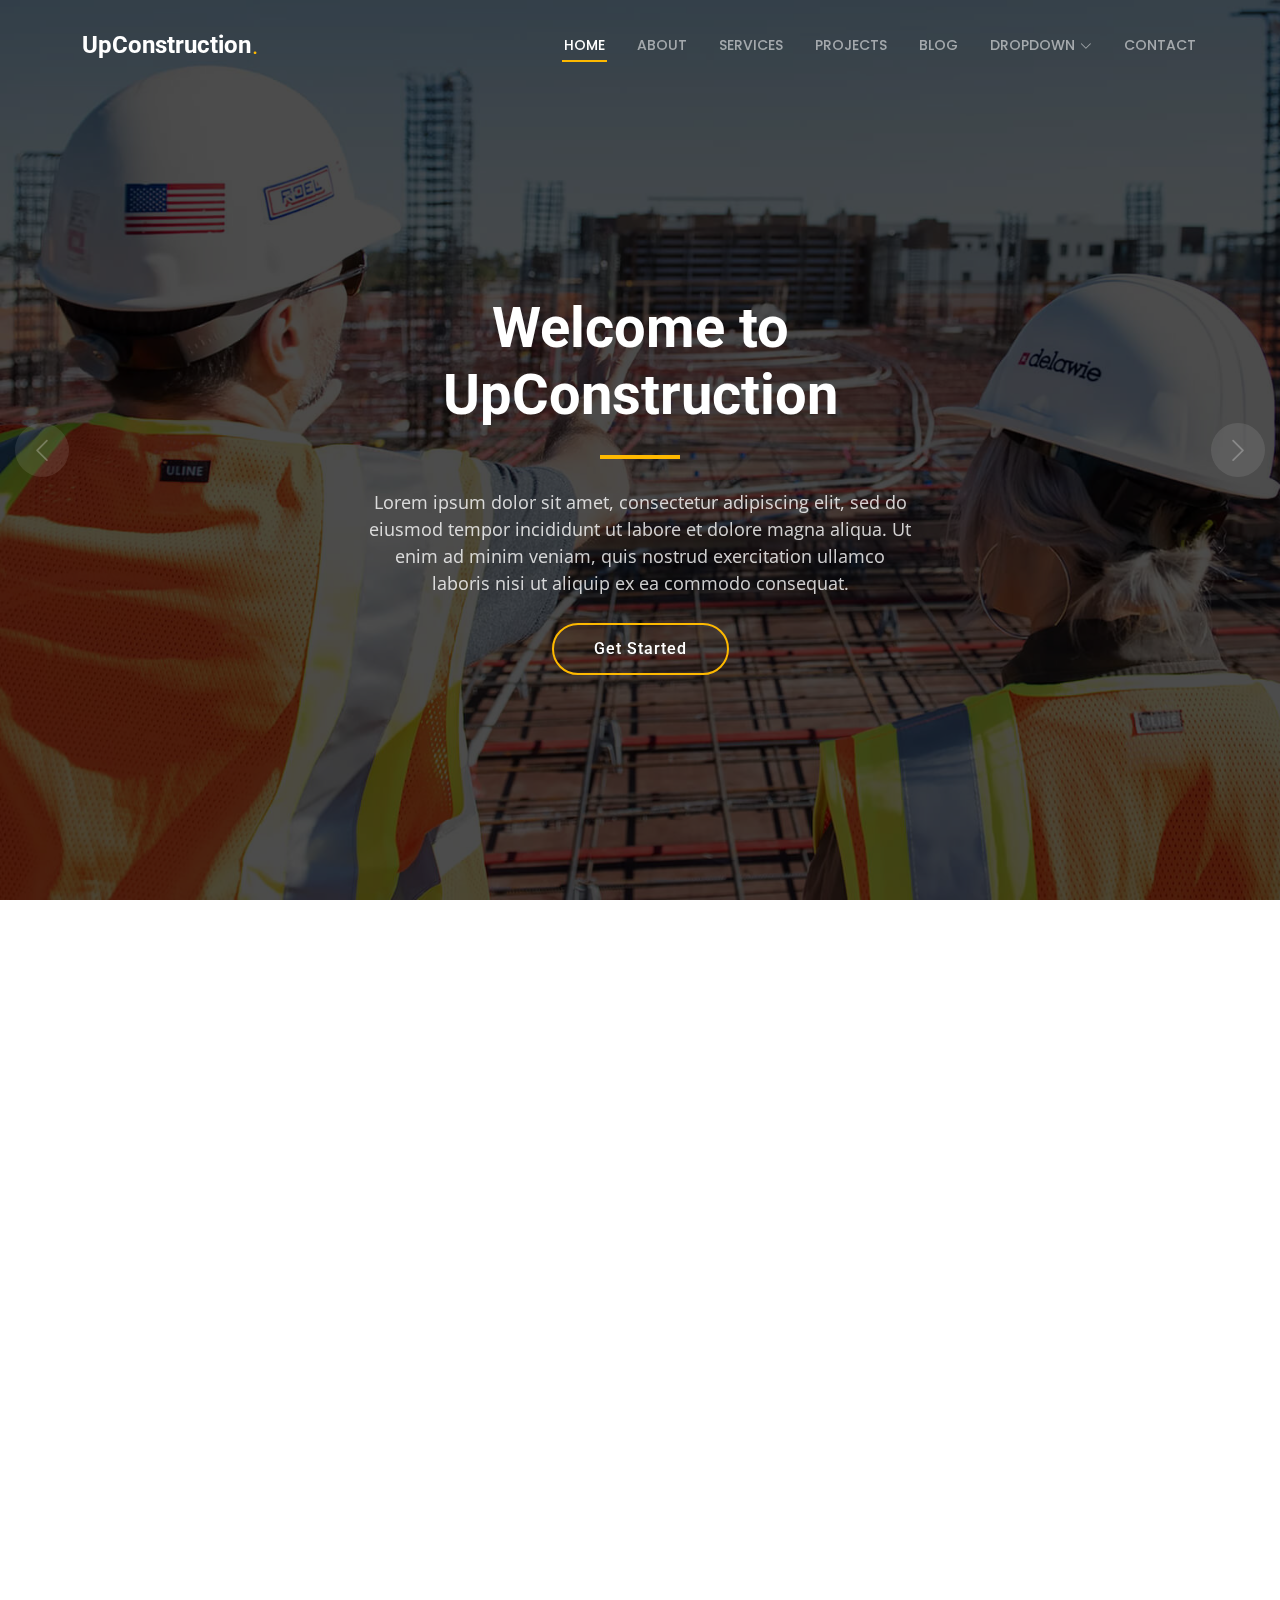
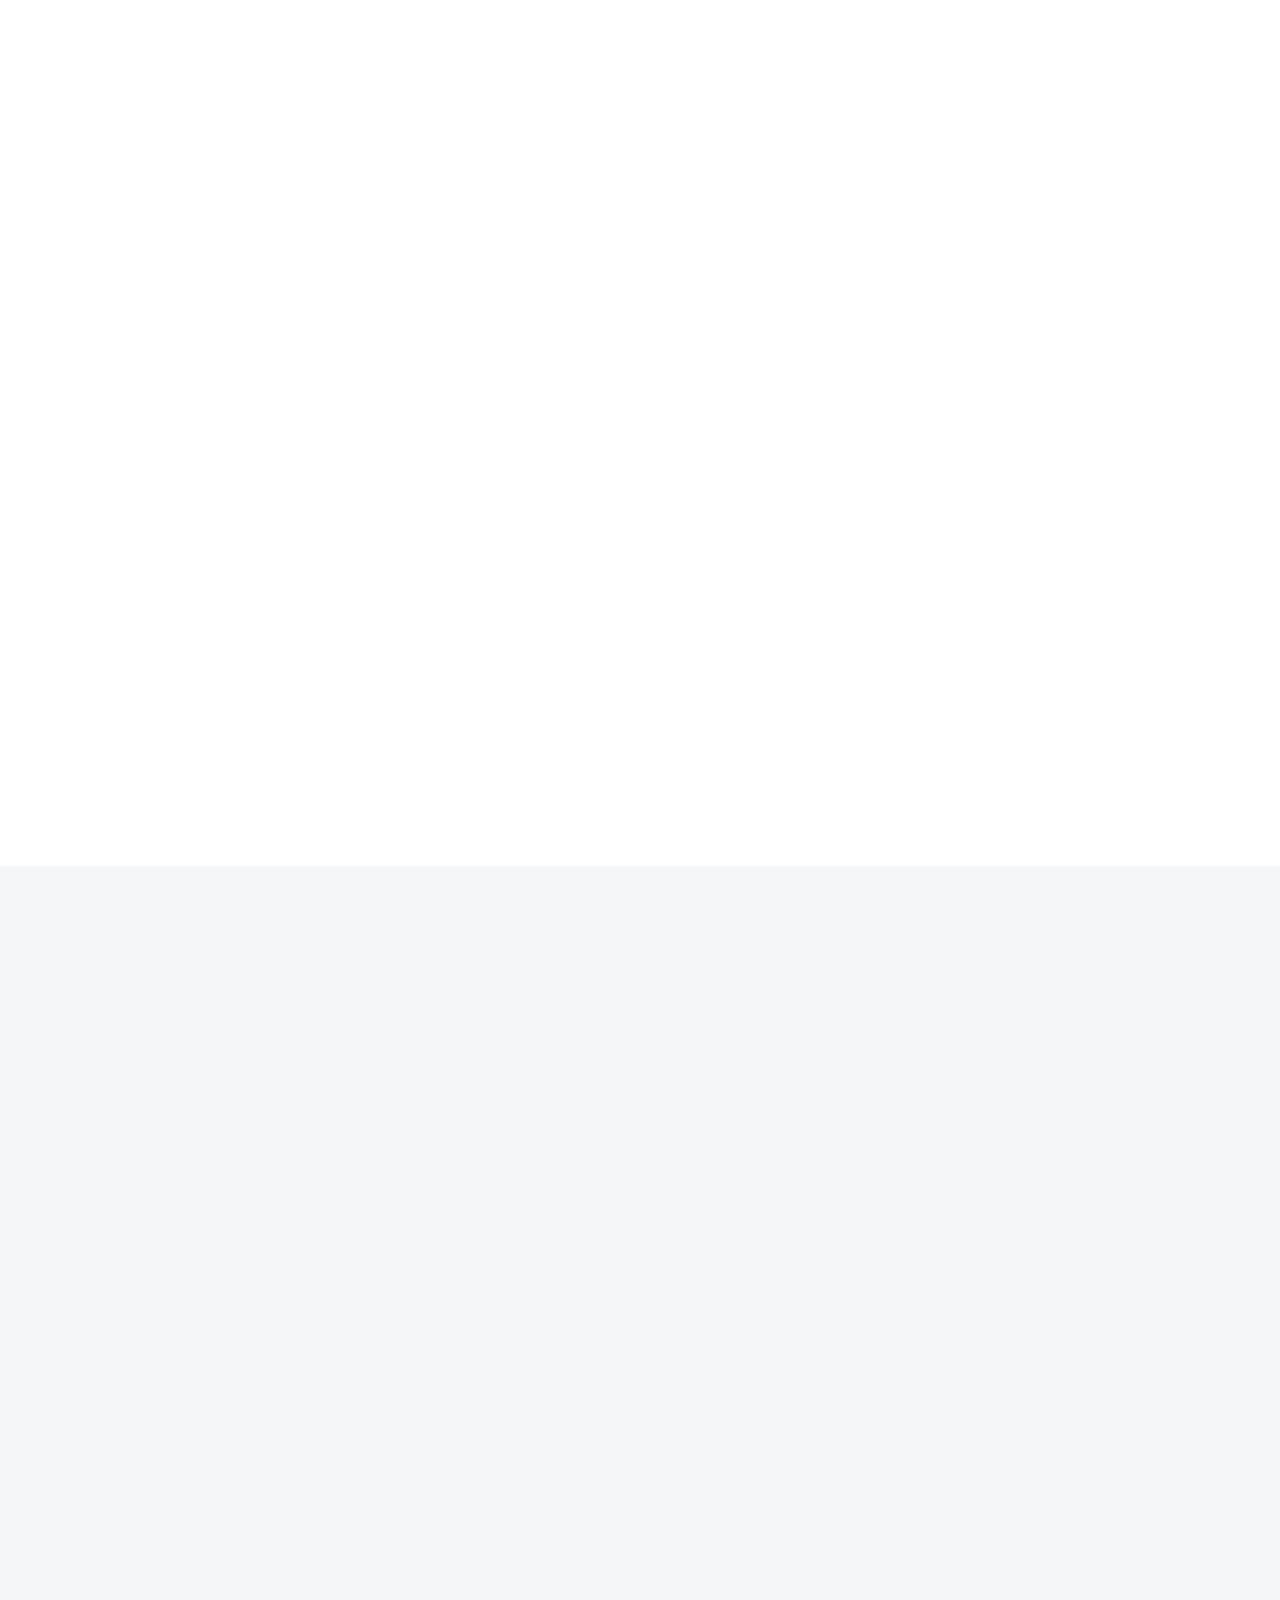
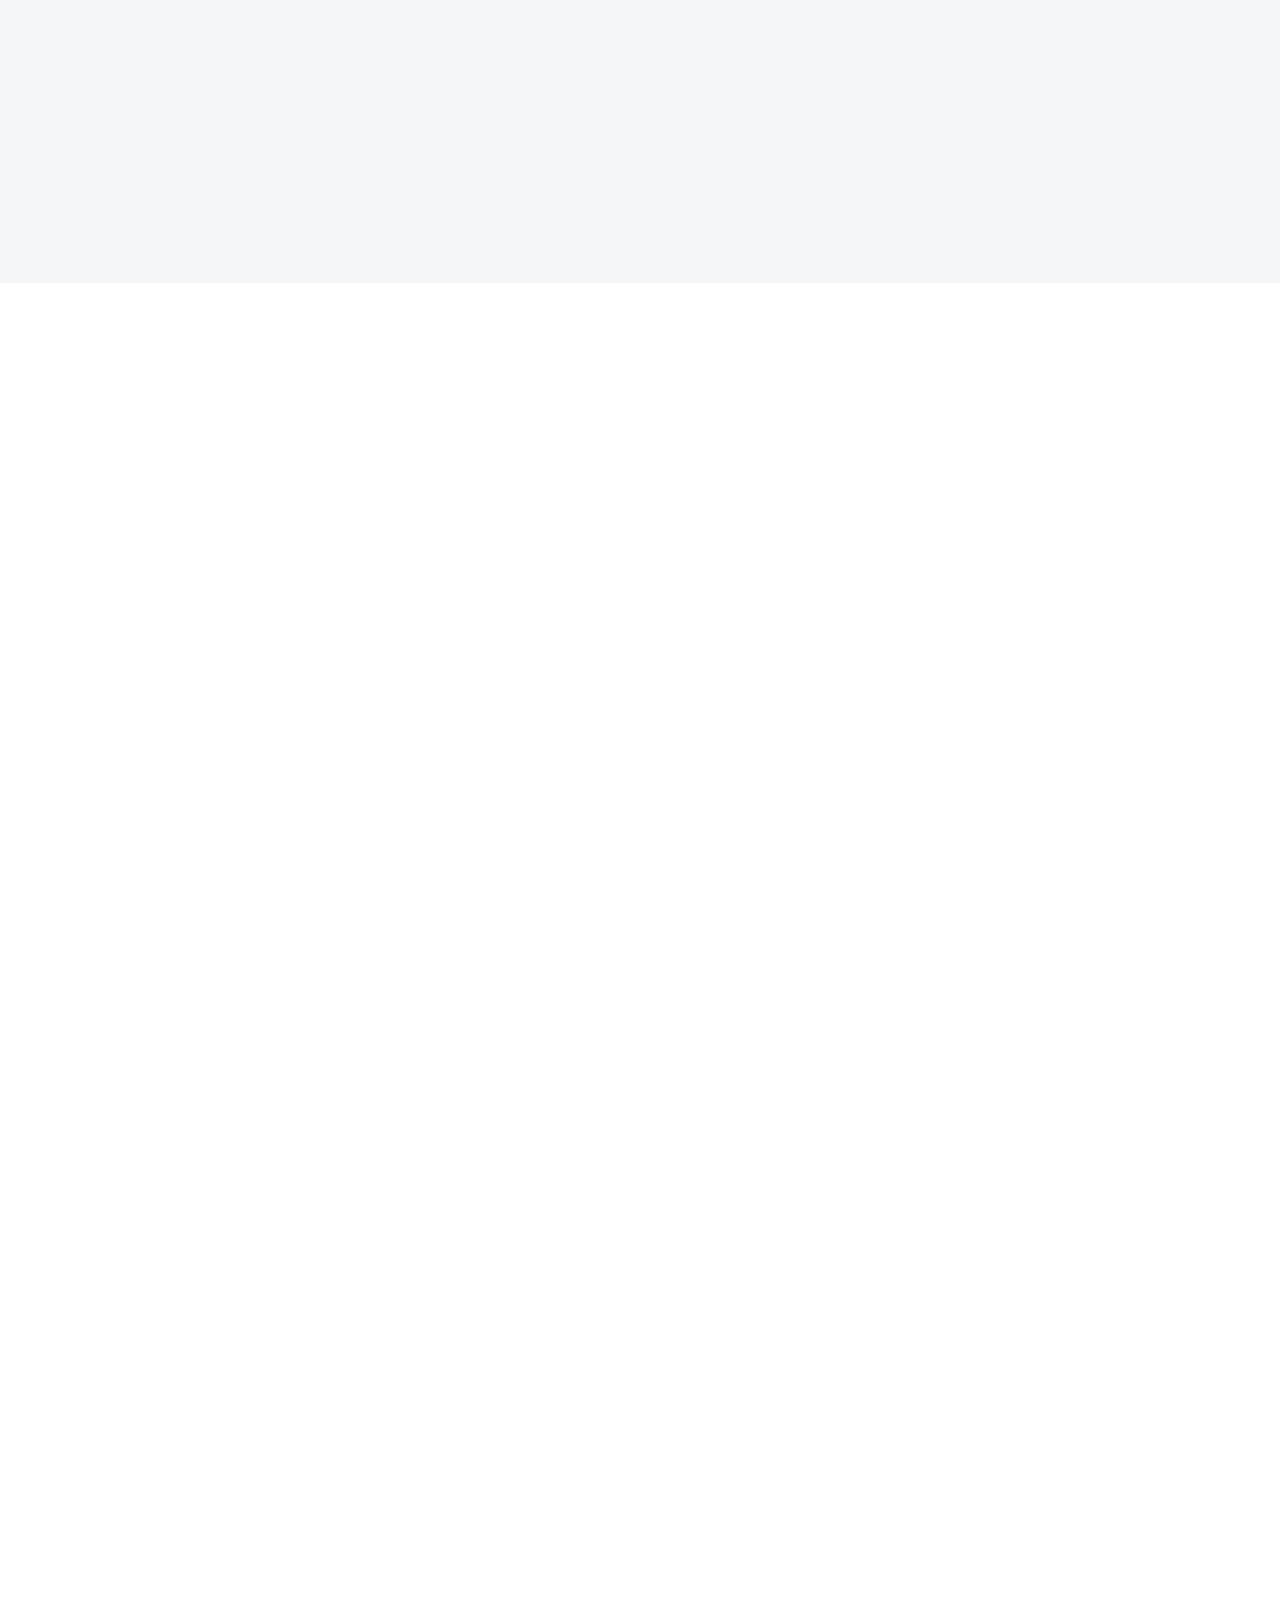
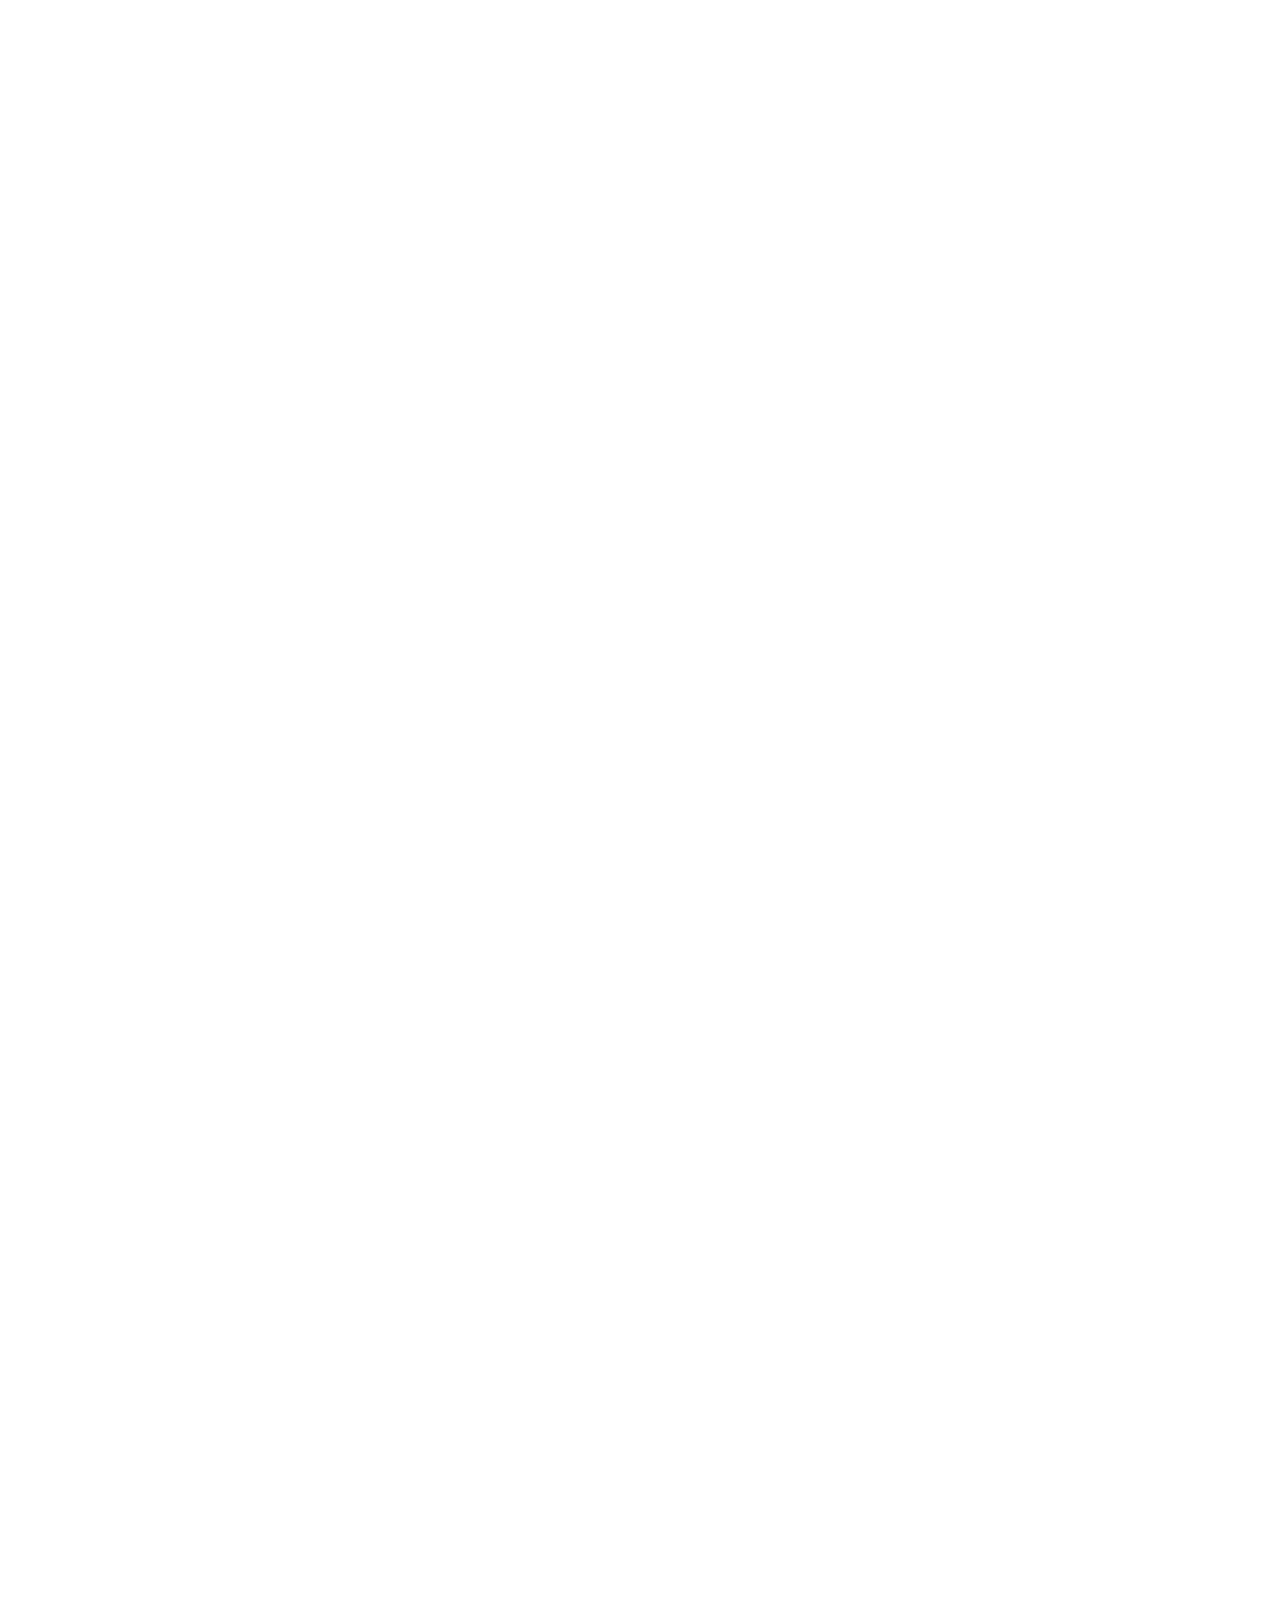
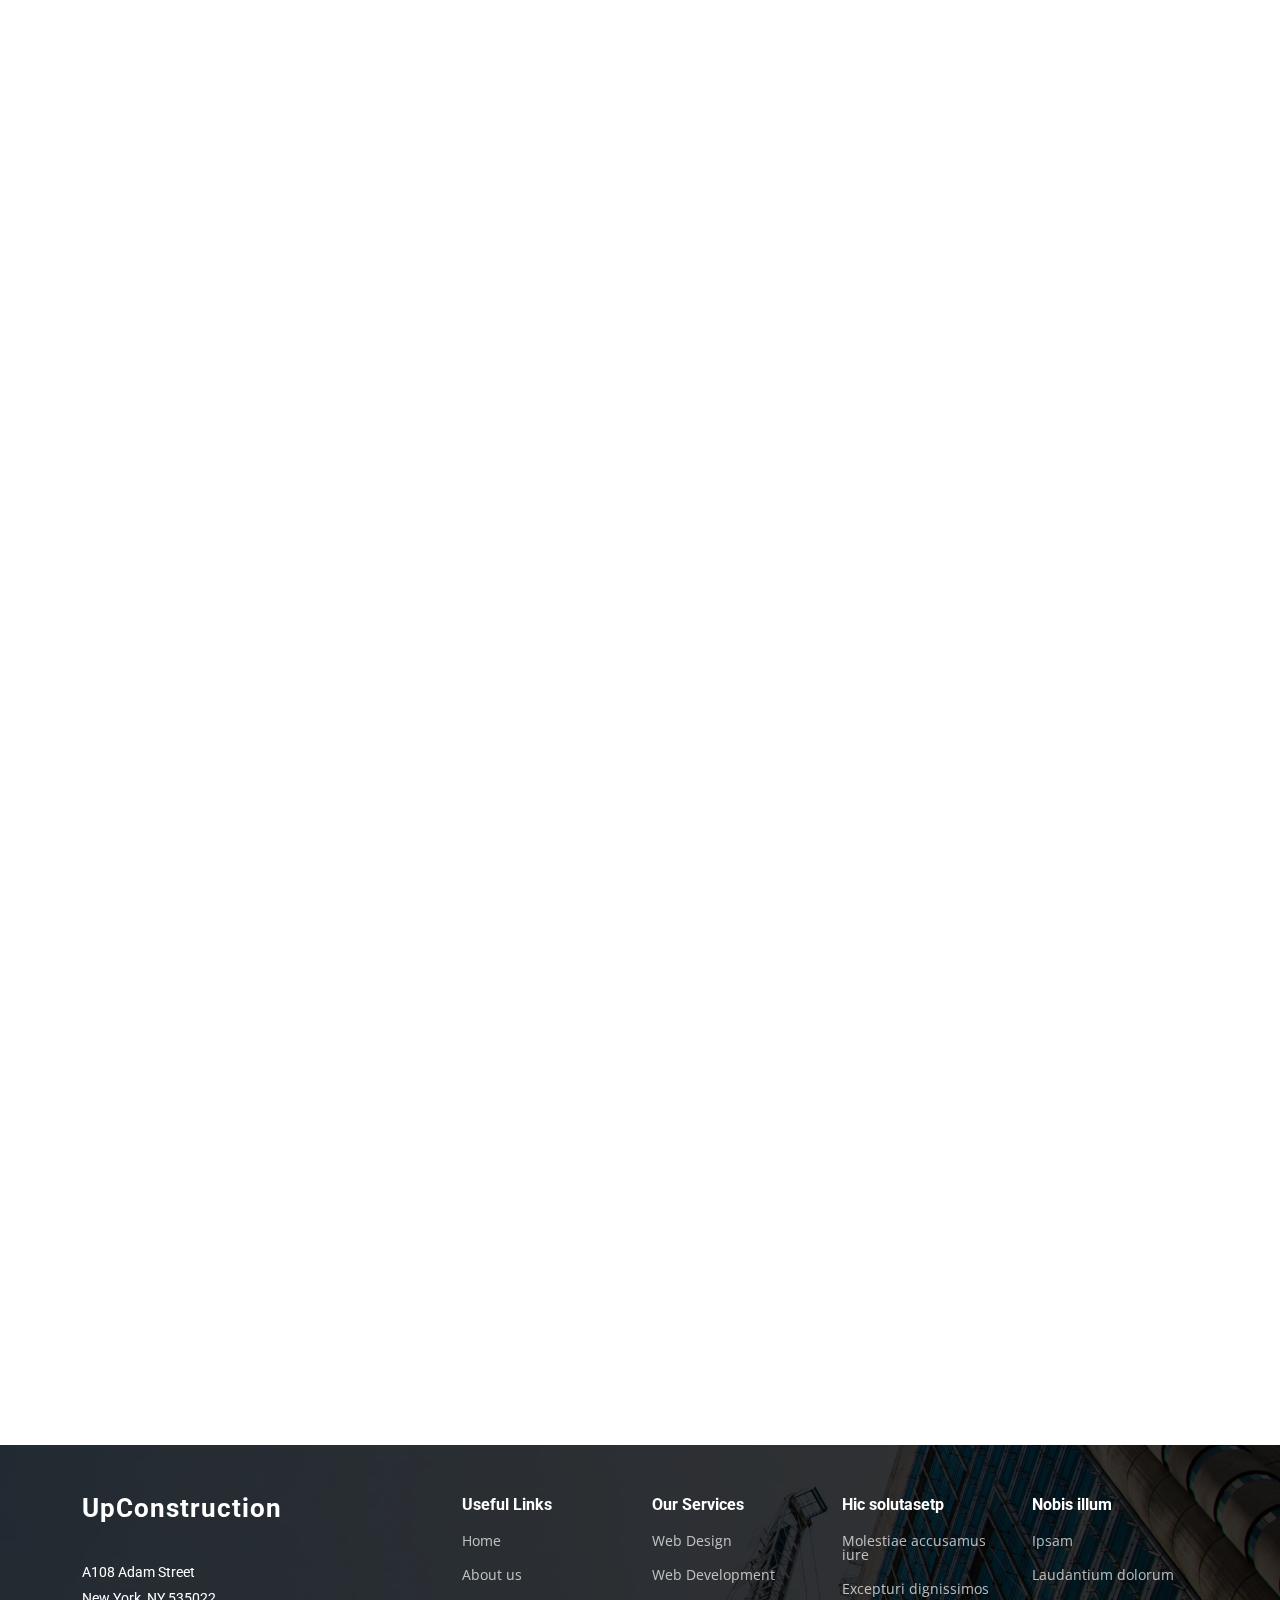
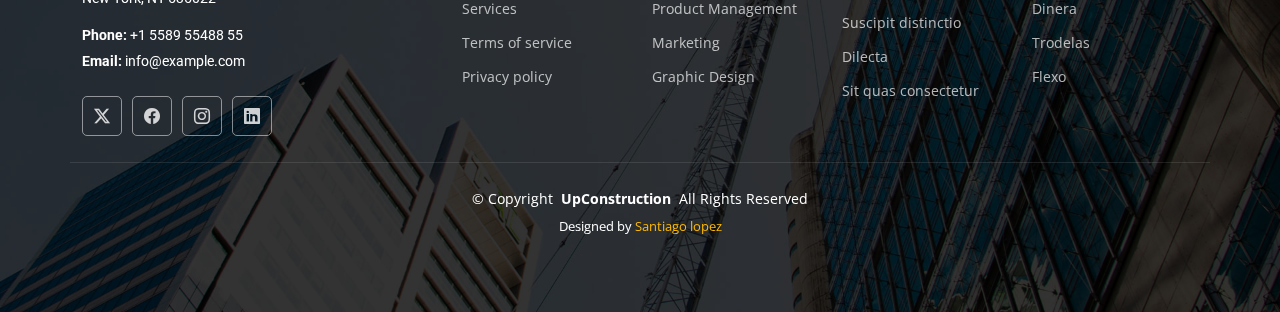
<file: index.html>
<!DOCTYPE html>
<html lang="en">

<head>
  <meta charset="utf-8">
  <meta content="width=device-width, initial-scale=1.0" name="viewport">
  <title> UpConstruction </title>
  <meta content="" name="description">
  <meta content="" name="keywords">

  <!-- Favicons -->
  <link href="assets/img/favicon.png" rel="icon">
  <link href="assets/img/apple-touch-icon.png" rel="apple-touch-icon">

  <!-- Fonts -->
  <link href="https://fonts.googleapis.com" rel="preconnect">
  <link href="https://fonts.gstatic.com" rel="preconnect" crossorigin>
  <link href="https://fonts.googleapis.com/css2?family=Roboto:ital,wght@0,100;0,300;0,400;0,500;0,700;0,900;1,100;1,300;1,400;1,500;1,700;1,900&family=Open+Sans:ital,wght@0,300;0,400;0,500;0,600;0,700;0,800;1,300;1,400;1,500;1,600;1,700;1,800&family=Poppins:ital,wght@0,100;0,200;0,300;0,400;0,500;0,600;0,700;0,800;0,900;1,100;1,200;1,300;1,400;1,500;1,600;1,700;1,800;1,900&display=swap" rel="stylesheet">

  <!-- Vendor CSS Files -->
  <link href="assets/vendor/bootstrap/css/bootstrap.min.css" rel="stylesheet">
  <link href="assets/vendor/bootstrap-icons/bootstrap-icons.css" rel="stylesheet">
  <link href="assets/vendor/aos/aos.css" rel="stylesheet">
  <link href="assets/vendor/fontawesome-free/css/all.min.css" rel="stylesheet">
  <link href="assets/vendor/glightbox/css/glightbox.min.css" rel="stylesheet">
  <link href="assets/vendor/swiper/swiper-bundle.min.css" rel="stylesheet">

  <!-- Main CSS File -->
  <link href="assets/css/main.css" rel="stylesheet">

  <!-- =======================================================
  * Template Name: UpConstruction
  * Template URL: https://bootstrapmade.com/upconstruction-bootstrap-construction-website-template/
  * Updated: Jun 14 2024 with Bootstrap v5.3.3
  * Author: BootstrapMade.com
  * License: https://bootstrapmade.com/license/
  ======================================================== -->
</head>

<body class="index-page">

  <header id="header" class="header d-flex align-items-center fixed-top">
    <div class="container-fluid container-xl position-relative d-flex align-items-center justify-content-between">

      <a href="index.html" class="logo d-flex align-items-center">
        <!-- Uncomment the line below if you also wish to use an image logo -->
        <!-- <img src="assets/img/logo.png" alt=""> -->
        <h1 class="sitename">UpConstruction</h1> <span>.</span>
      </a>

      <nav id="navmenu" class="navmenu">
        <ul>
          <li><a href="index.html" class="active">Home</a></li>
          <li><a href="about.html">About</a></li>
          <li><a href="services.html">Services</a></li>
          <li><a href="projects.html">Projects</a></li>
          <li><a href="blog.html">Blog</a></li>
          <li class="dropdown"><a href="#"><span>Dropdown</span> <i class="bi bi-chevron-down toggle-dropdown"></i></a>
            <ul>
              <li><a href="#">Dropdown 1</a></li>
              <li class="dropdown"><a href="#"><span>Deep Dropdown</span> <i class="bi bi-chevron-down toggle-dropdown"></i></a>
                <ul>
                  <li><a href="#">Deep Dropdown 1</a></li>
                  <li><a href="#">Deep Dropdown 2</a></li>
                  <li><a href="#">Deep Dropdown 3</a></li>
                  <li><a href="#">Deep Dropdown 4</a></li>
                  <li><a href="#">Deep Dropdown 5</a></li>
                </ul>
              </li>
              <li><a href="#">Dropdown 2</a></li>
              <li><a href="#">Dropdown 3</a></li>
              <li><a href="#">Dropdown 4</a></li>
            </ul>
          </li>
          <li><a href="contact.html">Contact</a></li>
        </ul>
        <i class="mobile-nav-toggle d-xl-none bi bi-list"></i>
      </nav>

    </div>
  </header>

  <main class="main">

    <!-- Hero Section -->
    <section id="hero" class="hero section">

      <div class="info d-flex align-items-center">
        <div class="container">
          <div class="row justify-content-center" data-aos="fade-up" data-aos-delay="100">
            <div class="col-lg-6 text-center">
              <h2>Welcome to UpConstruction</h2>
              <p>Lorem ipsum dolor sit amet, consectetur adipiscing elit, sed do eiusmod tempor incididunt ut labore et dolore magna aliqua. Ut enim ad minim veniam, quis nostrud exercitation ullamco laboris nisi ut aliquip ex ea commodo consequat.</p>
              <a href="#get-started" class="btn-get-started">Get Started</a>
            </div>
          </div>
        </div>
      </div>

      <div id="hero-carousel" class="carousel slide" data-bs-ride="carousel" data-bs-interval="5000">

        <div class="carousel-item">
          <img src="assets/img/hero-carousel/hero-carousel-1.jpg" alt="">
        </div>

        <div class="carousel-item active">
          <img src="assets/img/hero-carousel/hero-carousel-2.jpg" alt="">
        </div>

        <div class="carousel-item">
          <img src="assets/img/hero-carousel/hero-carousel-3.jpg" alt="">
        </div>

        <div class="carousel-item">
          <img src="assets/img/hero-carousel/hero-carousel-4.jpg" alt="">
        </div>

        <div class="carousel-item">
          <img src="assets/img/hero-carousel/hero-carousel-5.jpg" alt="">
        </div>

        <a class="carousel-control-prev" href="#hero-carousel" role="button" data-bs-slide="prev">
          <span class="carousel-control-prev-icon bi bi-chevron-left" aria-hidden="true"></span>
        </a>

        <a class="carousel-control-next" href="#hero-carousel" role="button" data-bs-slide="next">
          <span class="carousel-control-next-icon bi bi-chevron-right" aria-hidden="true"></span>
        </a>

      </div>

    </section><!-- /Hero Section -->

    <!-- Get Started Section -->
    <section id="get-started" class="get-started section">

      <div class="container">

        <div class="row justify-content-between gy-4">

          <div class="col-lg-6 d-flex align-items-center" data-aos="zoom-out" data-aos-delay="100">
            <div class="content">
              <h3>Minus hic non reiciendis ea possimus at quia.</h3>
              <p>Rem id rerum. Debitis deserunt quidem delectus expedita ducimus dolor. Aut iusto ipsa. Eos ipsum nobis ipsa soluta itaque perspiciatis fuga ipsum perspiciatis. Eum amet fugiat totam nisi possimus ut delectus dicta.
              </p>
              <p>Aliquam velit deserunt autem. Inventore et saepe. Tenetur suscipit eligendi labore culpa eos. Deserunt porro magni qui necessitatibus dolorem at animi cupiditate.</p>
            </div>
          </div>

          <div class="col-lg-5" data-aos="zoom-out" data-aos-delay="200">
            <form action="forms/quote.php" method="post" class="php-email-form">
              <h3>Get a quote</h3>
              <p>Vel nobis odio laboriosam et hic voluptatem. Inventore vitae totam. Rerum repellendus enim linead sero park flows.</p>
              <div class="row gy-3">

                <div class="col-md-12">
                  <input type="text" name="name" class="form-control" placeholder="Name" required="">
                </div>

                <div class="col-md-12 ">
                  <input type="email" class="form-control" name="email" placeholder="Email" required="">
                </div>

                <div class="col-md-12">
                  <input type="text" class="form-control" name="phone" placeholder="Phone" required="">
                </div>

                <div class="col-md-12">
                  <textarea class="form-control" name="message" rows="6" placeholder="Message" required=""></textarea>
                </div>

                <div class="col-md-12 text-center">
                  <div class="loading">Loading</div>
                  <div class="error-message"></div>
                  <div class="sent-message">Your quote request has been sent successfully. Thank you!</div>

                  <button type="submit">Get a quote</button>
                </div>

              </div>
            </form>
          </div><!-- End Quote Form -->

        </div>

      </div>

    </section><!-- /Get Started Section -->

    <!-- Constructions Section -->
    <section id="constructions" class="constructions section">

      <!-- Section Title -->
      <div class="container section-title" data-aos="fade-up">
        <h2>Constructions</h2>
        <p>Necessitatibus eius consequatur ex aliquid fuga eum quidem sint consectetur velit</p>
      </div><!-- End Section Title -->

      <div class="container">

        <div class="row gy-4">

          <div class="col-lg-6" data-aos="fade-up" data-aos-delay="100">
            <div class="card-item">
              <div class="row">
                <div class="col-xl-5">
                  <div class="card-bg"><img src="assets/img/constructions-1.jpg" alt=""></div>
                </div>
                <div class="col-xl-7 d-flex align-items-center">
                  <div class="card-body">
                    <h4 class="card-title">Eligendi omnis sunt veritatis.</h4>
                    <p>Fuga in dolorum et iste et culpa. Commodi possimus nesciunt modi voluptatem placeat deleniti adipisci. Cum delectus doloribus non veritatis. Officia temporibus illo magnam. Dolor eos et.</p>
                  </div>
                </div>
              </div>
            </div>
          </div><!-- End Card Item -->

          <div class="col-lg-6" data-aos="fade-up" data-aos-delay="200">
            <div class="card-item">
              <div class="row">
                <div class="col-xl-5">
                  <div class="card-bg"><img src="assets/img/constructions-2.jpg" alt=""></div>
                </div>
                <div class="col-xl-7 d-flex align-items-center">
                  <div class="card-body">
                    <h4 class="card-title">Possimus ut sed velit assumenda</h4>
                    <p>Sunt deserunt maiores voluptatem autem est rerum perferendis rerum blanditiis. Est laboriosam qui iste numquam laboriosam voluptatem architecto. Est laudantium sunt at quas aut hic. Eum dignissimos.</p>
                  </div>
                </div>
              </div>
            </div>
          </div><!-- End Card Item -->

          <div class="col-lg-6" data-aos="fade-up" data-aos-delay="300">
            <div class="card-item">
              <div class="row">
                <div class="col-xl-5">
                  <div class="card-bg"><img src="assets/img/constructions-3.jpg" alt=""></div>
                </div>
                <div class="col-xl-7 d-flex align-items-center">
                  <div class="card-body">
                    <h4 class="card-title">Error beatae dolor inventore aut</h4>
                    <p>Dicta porro nobis. Velit cum in. Nesciunt dignissimos enim molestiae facilis numquam quae quaerat ipsam omnis. Neque debitis ipsum at architecto officia laboriosam odit. Ut sunt temporibus nulla culpa.</p>
                  </div>
                </div>
              </div>
            </div>
          </div><!-- End Card Item -->

          <div class="col-lg-6" data-aos="fade-up" data-aos-delay="400">
            <div class="card-item">
              <div class="row">
                <div class="col-xl-5">
                  <div class="card-bg"><img src="assets/img/constructions-4.jpg" alt=""></div>
                </div>
                <div class="col-xl-7 d-flex align-items-center">
                  <div class="card-body">
                    <h4 class="card-title">Expedita voluptas ut ut nesciunt</h4>
                    <p>Aut est quidem doloremque voluptatem magnam quis excepturi vero quia. Eum eos doloremque architecto illo at beatae dolore. Fugiat suscipit et sint ratione dolores. Aut aliquid ea dolores libero nobis.</p>
                  </div>
                </div>
              </div>
            </div>
          </div><!-- End Card Item -->

        </div>

      </div>

    </section><!-- /Constructions Section -->

    <!-- Services Section -->
    <section id="services" class="services section">

      <!-- Section Title -->
      <div class="container section-title" data-aos="fade-up">
        <h2>Services</h2>
        <p>Necessitatibus eius consequatur ex aliquid fuga eum quidem sint consectetur velit</p>
      </div><!-- End Section Title -->

      <div class="container">

        <div class="row gy-4">

          <div class="col-lg-4 col-md-6" data-aos="fade-up" data-aos-delay="100">
            <div class="service-item  position-relative">
              <div class="icon">
                <i class="fa-solid fa-mountain-city"></i>
              </div>
              <h3>Nesciunt Mete</h3>
              <p>Provident nihil minus qui consequatur non omnis maiores. Eos accusantium minus dolores iure perferendis tempore et consequatur.</p>
              <a href="#" class="readmore stretched-link">Read more <i class="bi bi-arrow-right"></i></a>
            </div>
          </div><!-- End Service Item -->

          <div class="col-lg-4 col-md-6" data-aos="fade-up" data-aos-delay="200">
            <div class="service-item position-relative">
              <div class="icon">
                <i class="fa-solid fa-arrow-up-from-ground-water"></i>
              </div>
              <h3>Eosle Commodi</h3>
              <p>Ut autem aut autem non a. Sint sint sit facilis nam iusto sint. Libero corrupti neque eum hic non ut nesciunt dolorem.</p>
              <a href="#" class="readmore stretched-link">Read more <i class="bi bi-arrow-right"></i></a>
            </div>
          </div><!-- End Service Item -->

          <div class="col-lg-4 col-md-6" data-aos="fade-up" data-aos-delay="300">
            <div class="service-item position-relative">
              <div class="icon">
                <i class="fa-solid fa-compass-drafting"></i>
              </div>
              <h3>Ledo Markt</h3>
              <p>Ut excepturi voluptatem nisi sed. Quidem fuga consequatur. Minus ea aut. Vel qui id voluptas adipisci eos earum corrupti.</p>
              <a href="#" class="readmore stretched-link">Read more <i class="bi bi-arrow-right"></i></a>
            </div>
          </div><!-- End Service Item -->

          <div class="col-lg-4 col-md-6" data-aos="fade-up" data-aos-delay="400">
            <div class="service-item position-relative">
              <div class="icon">
                <i class="fa-solid fa-trowel-bricks"></i>
              </div>
              <h3>Asperiores Commodit</h3>
              <p>Non et temporibus minus omnis sed dolor esse consequatur. Cupiditate sed error ea fuga sit provident adipisci neque.</p>
              <a href="#" class="readmore stretched-link">Read more <i class="bi bi-arrow-right"></i></a>
            </div>
          </div><!-- End Service Item -->

          <div class="col-lg-4 col-md-6" data-aos="fade-up" data-aos-delay="500">
            <div class="service-item position-relative">
              <div class="icon">
                <i class="fa-solid fa-helmet-safety"></i>
              </div>
              <h3>Velit Doloremque</h3>
              <p>Cumque et suscipit saepe. Est maiores autem enim facilis ut aut ipsam corporis aut. Sed animi at autem alias eius labore.</p>
              <a href="#" class="readmore stretched-link">Read more <i class="bi bi-arrow-right"></i></a>
            </div>
          </div><!-- End Service Item -->

          <div class="col-lg-4 col-md-6" data-aos="fade-up" data-aos-delay="600">
            <div class="service-item position-relative">
              <div class="icon">
                <i class="fa-solid fa-arrow-up-from-ground-water"></i>
              </div>
              <h3>Dolori Architecto</h3>
              <p>Hic molestias ea quibusdam eos. Fugiat enim doloremque aut neque non et debitis iure. Corrupti recusandae ducimus enim.</p>
              <a href="#" class="readmore stretched-link">Read more <i class="bi bi-arrow-right"></i></a>
            </div>
          </div><!-- End Service Item -->

        </div>

      </div>

    </section><!-- /Services Section -->

    <!-- Alt Services Section -->
    <section id="alt-services" class="alt-services section">

      <div class="container">

        <div class="row justify-content-around gy-4">
          <div class="features-image col-lg-6" data-aos="fade-up" data-aos-delay="100"><img src="assets/img/alt-services.jpg" alt=""></div>

          <div class="col-lg-5 d-flex flex-column justify-content-center" data-aos="fade-up" data-aos-delay="200">
            <h3>Enim quis est voluptatibus aliquid consequatur fugiat</h3>
            <p>Esse voluptas cumque vel exercitationem. Reiciendis est hic accusamus. Non ipsam et sed minima temporibus laudantium. Soluta voluptate sed facere corporis dolores excepturi</p>

            <div class="icon-box d-flex position-relative" data-aos="fade-up" data-aos-delay="300">
              <i class="bi bi-easel flex-shrink-0"></i>
              <div>
                <h4><a href="" class="stretched-link">Lorem Ipsum</a></h4>
                <p>Voluptatum deleniti atque corrupti quos dolores et quas molestias excepturi sint occaecati cupiditate non provident</p>
              </div>
            </div><!-- End Icon Box -->

            <div class="icon-box d-flex position-relative" data-aos="fade-up" data-aos-delay="400">
              <i class="bi bi-patch-check flex-shrink-0"></i>
              <div>
                <h4><a href="" class="stretched-link">Nemo Enim</a></h4>
                <p>At vero eos et accusamus et iusto odio dignissimos ducimus qui blanditiis praesentium voluptatum deleniti atque</p>
              </div>
            </div><!-- End Icon Box -->

            <div class="icon-box d-flex position-relative" data-aos="fade-up" data-aos-delay="500">
              <i class="bi bi-brightness-high flex-shrink-0"></i>
              <div>
                <h4><a href="" class="stretched-link">Dine Pad</a></h4>
                <p>Explicabo est voluptatum asperiores consequatur magnam. Et veritatis odit. Sunt aut deserunt minus aut eligendi omnis</p>
              </div>
            </div><!-- End Icon Box -->

            <div class="icon-box d-flex position-relative" data-aos="fade-up" data-aos-delay="600">
              <i class="bi bi-brightness-high flex-shrink-0"></i>
              <div>
                <h4><a href="" class="stretched-link">Tride clov</a></h4>
                <p>Est voluptatem labore deleniti quis a delectus et. Saepe dolorem libero sit non aspernatur odit amet. Et eligendi</p>
              </div>
            </div><!-- End Icon Box -->

          </div>
        </div>

      </div>

    </section><!-- /Alt Services Section -->

    <!-- Features Section -->
    <section id="features" class="features section">

      <div class="container">

        <ul class="nav nav-tabs row  g-2 d-flex" data-aos="fade-up" data-aos-delay="100" role="tablist">

          <li class="nav-item col-3" role="presentation">
            <a class="nav-link active show" data-bs-toggle="tab" data-bs-target="#features-tab-1" aria-selected="true" role="tab">
              <h4>Modisit</h4>
            </a>
          </li><!-- End tab nav item -->

          <li class="nav-item col-3" role="presentation">
            <a class="nav-link" data-bs-toggle="tab" data-bs-target="#features-tab-2" aria-selected="false" tabindex="-1" role="tab">
              <h4>Praesenti</h4>
            </a><!-- End tab nav item -->

          </li>
          <li class="nav-item col-3" role="presentation">
            <a class="nav-link" data-bs-toggle="tab" data-bs-target="#features-tab-3" aria-selected="false" tabindex="-1" role="tab">
              <h4>Explica</h4>
            </a>
          </li><!-- End tab nav item -->

          <li class="nav-item col-3" role="presentation">
            <a class="nav-link" data-bs-toggle="tab" data-bs-target="#features-tab-4" aria-selected="false" tabindex="-1" role="tab">
              <h4>Nostrum</h4>
            </a>
          </li><!-- End tab nav item -->

        </ul>

        <div class="tab-content" data-aos="fade-up" data-aos-delay="200">

          <div class="tab-pane fade active show" id="features-tab-1" role="tabpanel">
            <div class="row">
              <div class="col-lg-6 order-2 order-lg-1 mt-3 mt-lg-0 d-flex flex-column justify-content-center">
                <h3>Voluptatem dignissimos provident</h3>
                <p class="fst-italic">
                  Lorem ipsum dolor sit amet, consectetur adipiscing elit, sed do eiusmod tempor incididunt ut labore et dolore
                  magna aliqua.
                </p>
                <ul>
                  <li><i class="bi bi-check2-all"></i> <span>Ullamco laboris nisi ut aliquip ex ea commodo consequat.</span></li>
                  <li><i class="bi bi-check2-all"></i> <span>Duis aute irure dolor in reprehenderit in voluptate velit.</span></li>
                  <li><i class="bi bi-check2-all"></i> <span>Ullamco laboris nisi ut aliquip ex ea commodo consequat. Duis aute irure dolor in reprehenderit in voluptate trideta storacalaperda mastiro dolore eu fugiat nulla pariatur.</span></li>
                </ul>
              </div>
              <div class="col-lg-6 order-1 order-lg-2 text-center">
                <img src="assets/img/features-1.jpg" alt="" class="img-fluid">
              </div>
            </div>
          </div><!-- End tab content item -->

          <div class="tab-pane fade" id="features-tab-2" role="tabpanel">
            <div class="row">
              <div class="col-lg-6 order-2 order-lg-1 mt-3 mt-lg-0 d-flex flex-column justify-content-center">
                <h3>Neque exercitationem debitis</h3>
                <p class="fst-italic">
                  Lorem ipsum dolor sit amet, consectetur adipiscing elit, sed do eiusmod tempor incididunt ut labore et dolore
                  magna aliqua.
                </p>
                <ul>
                  <li><i class="bi bi-check2-all"></i> <span>Ullamco laboris nisi ut aliquip ex ea commodo consequat.</span></li>
                  <li><i class="bi bi-check2-all"></i> <span>Duis aute irure dolor in reprehenderit in voluptate velit.</span></li>
                  <li><i class="bi bi-check2-all"></i> <span>Provident mollitia neque rerum asperiores dolores quos qui a. Ipsum neque dolor voluptate nisi sed.</span></li>
                  <li><i class="bi bi-check2-all"></i> <span>Ullamco laboris nisi ut aliquip ex ea commodo consequat. Duis aute irure dolor in reprehenderit in voluptate trideta storacalaperda mastiro dolore eu fugiat nulla pariatur.</span></li>
                </ul>
              </div>
              <div class="col-lg-6 order-1 order-lg-2 text-center">
                <img src="assets/img/features-2.jpg" alt="" class="img-fluid">
              </div>
            </div>
          </div><!-- End tab content item -->

          <div class="tab-pane fade" id="features-tab-3" role="tabpanel">
            <div class="row">
              <div class="col-lg-6 order-2 order-lg-1 mt-3 mt-lg-0 d-flex flex-column justify-content-center">
                <h3>Voluptatibus commodi accusamu</h3>
                <ul>
                  <li><i class="bi bi-check2-all"></i> <span>Ullamco laboris nisi ut aliquip ex ea commodo consequat.</span></li>
                  <li><i class="bi bi-check2-all"></i> <span>Duis aute irure dolor in reprehenderit in voluptate velit.</span></li>
                  <li><i class="bi bi-check2-all"></i> <span>Provident mollitia neque rerum asperiores dolores quos qui a. Ipsum neque dolor voluptate nisi sed.</span></li>
                </ul>
                <p class="fst-italic">
                  Lorem ipsum dolor sit amet, consectetur adipiscing elit, sed do eiusmod tempor incididunt ut labore et dolore
                  magna aliqua.
                </p>
              </div>
              <div class="col-lg-6 order-1 order-lg-2 text-center">
                <img src="assets/img/features-3.jpg" alt="" class="img-fluid">
              </div>
            </div>
          </div><!-- End tab content item -->

          <div class="tab-pane fade" id="features-tab-4" role="tabpanel">
            <div class="row">
              <div class="col-lg-6 order-2 order-lg-1 mt-3 mt-lg-0 d-flex flex-column justify-content-center">
                <h3>Omnis fugiat ea explicabo sunt</h3>
                <p class="fst-italic">
                  Lorem ipsum dolor sit amet, consectetur adipiscing elit, sed do eiusmod tempor incididunt ut labore et dolore
                  magna aliqua.
                </p>
                <ul>
                  <li><i class="bi bi-check2-all"></i> <span>Ullamco laboris nisi ut aliquip ex ea commodo consequat.</span></li>
                  <li><i class="bi bi-check2-all"></i> <span>Duis aute irure dolor in reprehenderit in voluptate velit.</span></li>
                  <li><i class="bi bi-check2-all"></i> <span>Ullamco laboris nisi ut aliquip ex ea commodo consequat. Duis aute irure dolor in reprehenderit in voluptate trideta storacalaperda mastiro dolore eu fugiat nulla pariatur.</span></li>
                </ul>
              </div>
              <div class="col-lg-6 order-1 order-lg-2 text-center">
                <img src="assets/img/features-4.jpg" alt="" class="img-fluid">
              </div>
            </div>
          </div><!-- End tab content item -->

        </div>

      </div>

    </section><!-- /Features Section -->

    <!-- Projects Section -->
    <section id="projects" class="projects section">

      <!-- Section Title -->
      <div class="container section-title" data-aos="fade-up">
        <h2>Projects</h2>
        <p>Necessitatibus eius consequatur ex aliquid fuga eum quidem sint consectetur velit</p>
      </div><!-- End Section Title -->

      <div class="container">

        <div class="isotope-layout" data-default-filter="*" data-layout="masonry" data-sort="original-order">

          <ul class="portfolio-filters isotope-filters" data-aos="fade-up" data-aos-delay="100">
            <li data-filter="*" class="filter-active">All</li>
            <li data-filter=".filter-remodeling">Remodeling</li>
            <li data-filter=".filter-construction">Construction</li>
            <li data-filter=".filter-repairs">Repairs</li>
            <li data-filter=".filter-design">Design</li>
          </ul><!-- End Portfolio Filters -->

          <div class="row gy-4 isotope-container" data-aos="fade-up" data-aos-delay="200">

            <div class="col-lg-4 col-md-6 portfolio-item isotope-item filter-remodeling">
              <div class="portfolio-content h-100">
                <img src="assets/img/projects/remodeling-1.jpg" class="img-fluid" alt="">
                <div class="portfolio-info">
                  <h4>App 1</h4>
                  <p>Lorem ipsum, dolor sit amet consectetur</p>
                  <a href="assets/img/projects/remodeling-1.jpg" title="App 1" data-gallery="portfolio-gallery-app" class="glightbox preview-link"><i class="bi bi-zoom-in"></i></a>
                  <a href="project-details.html" title="More Details" class="details-link"><i class="bi bi-link-45deg"></i></a>
                </div>
              </div>
            </div><!-- End Portfolio Item -->

            <div class="col-lg-4 col-md-6 portfolio-item isotope-item filter-construction">
              <div class="portfolio-content h-100">
                <img src="assets/img/projects/construction-1.jpg" class="img-fluid" alt="">
                <div class="portfolio-info">
                  <h4>Product 1</h4>
                  <p>Lorem ipsum, dolor sit amet consectetur</p>
                  <a href="assets/img/projects/construction-1.jpg" title="Product 1" data-gallery="portfolio-gallery-product" class="glightbox preview-link"><i class="bi bi-zoom-in"></i></a>
                  <a href="project-details.html" title="More Details" class="details-link"><i class="bi bi-link-45deg"></i></a>
                </div>
              </div>
            </div><!-- End Portfolio Item -->

            <div class="col-lg-4 col-md-6 portfolio-item isotope-item filter-repairs">
              <div class="portfolio-content h-100">
                <img src="assets/img/projects/repairs-1.jpg" class="img-fluid" alt="">
                <div class="portfolio-info">
                  <h4>Branding 1</h4>
                  <p>Lorem ipsum, dolor sit amet consectetur</p>
                  <a href="assets/img/projects/repairs-1.jpg" title="Branding 1" data-gallery="portfolio-gallery-branding" class="glightbox preview-link"><i class="bi bi-zoom-in"></i></a>
                  <a href="project-details.html" title="More Details" class="details-link"><i class="bi bi-link-45deg"></i></a>
                </div>
              </div>
            </div><!-- End Portfolio Item -->

            <div class="col-lg-4 col-md-6 portfolio-item isotope-item filter-design">
              <div class="portfolio-content h-100">
                <img src="assets/img/projects/design-1.jpg" class="img-fluid" alt="">
                <div class="portfolio-info">
                  <h4>Books 1</h4>
                  <p>Lorem ipsum, dolor sit amet consectetur</p>
                  <a href="assets/img/projects/design-1.jpg" title="Branding 1" data-gallery="portfolio-gallery-book" class="glightbox preview-link"><i class="bi bi-zoom-in"></i></a>
                  <a href="project-details.html" title="More Details" class="details-link"><i class="bi bi-link-45deg"></i></a>
                </div>
              </div>
            </div><!-- End Portfolio Item -->

            <div class="col-lg-4 col-md-6 portfolio-item isotope-item filter-remodeling">
              <div class="portfolio-content h-100">
                <img src="assets/img/projects/remodeling-2.jpg" class="img-fluid" alt="">
                <div class="portfolio-info">
                  <h4>App 2</h4>
                  <p>Lorem ipsum, dolor sit amet consectetur</p>
                  <a href="assets/img/projects/remodeling-2.jpg" title="App 2" data-gallery="portfolio-gallery-app" class="glightbox preview-link"><i class="bi bi-zoom-in"></i></a>
                  <a href="project-details.html" title="More Details" class="details-link"><i class="bi bi-link-45deg"></i></a>
                </div>
              </div>
            </div><!-- End Portfolio Item -->

            <div class="col-lg-4 col-md-6 portfolio-item isotope-item filter-construction">
              <div class="portfolio-content h-100">
                <img src="assets/img/projects/construction-2.jpg" class="img-fluid" alt="">
                <div class="portfolio-info">
                  <h4>Product 2</h4>
                  <p>Lorem ipsum, dolor sit amet consectetur</p>
                  <a href="assets/img/projects/construction-2.jpg" title="Product 2" data-gallery="portfolio-gallery-product" class="glightbox preview-link"><i class="bi bi-zoom-in"></i></a>
                  <a href="project-details.html" title="More Details" class="details-link"><i class="bi bi-link-45deg"></i></a>
                </div>
              </div>
            </div><!-- End Portfolio Item -->

            <div class="col-lg-4 col-md-6 portfolio-item isotope-item filter-repairs">
              <div class="portfolio-content h-100">
                <img src="assets/img/projects/repairs-2.jpg" class="img-fluid" alt="">
                <div class="portfolio-info">
                  <h4>Branding 2</h4>
                  <p>Lorem ipsum, dolor sit amet consectetur</p>
                  <a href="assets/img/projects/repairs-2.jpg" title="Branding 2" data-gallery="portfolio-gallery-branding" class="glightbox preview-link"><i class="bi bi-zoom-in"></i></a>
                  <a href="project-details.html" title="More Details" class="details-link"><i class="bi bi-link-45deg"></i></a>
                </div>
              </div>
            </div><!-- End Portfolio Item -->

            <div class="col-lg-4 col-md-6 portfolio-item isotope-item filter-design">
              <div class="portfolio-content h-100">
                <img src="assets/img/projects/design-2.jpg" class="img-fluid" alt="">
                <div class="portfolio-info">
                  <h4>Books 2</h4>
                  <p>Lorem ipsum, dolor sit amet consectetur</p>
                  <a href="assets/img/projects/design-2.jpg" title="Branding 2" data-gallery="portfolio-gallery-book" class="glightbox preview-link"><i class="bi bi-zoom-in"></i></a>
                  <a href="project-details.html" title="More Details" class="details-link"><i class="bi bi-link-45deg"></i></a>
                </div>
              </div>
            </div><!-- End Portfolio Item -->

            <div class="col-lg-4 col-md-6 portfolio-item isotope-item filter-remodeling">
              <div class="portfolio-content h-100">
                <img src="assets/img/projects/remodeling-3.jpg" class="img-fluid" alt="">
                <div class="portfolio-info">
                  <h4>App 3</h4>
                  <p>Lorem ipsum, dolor sit amet consectetur</p>
                  <a href="assets/img/projects/remodeling-3.jpg" title="App 3" data-gallery="portfolio-gallery-app" class="glightbox preview-link"><i class="bi bi-zoom-in"></i></a>
                  <a href="project-details.html" title="More Details" class="details-link"><i class="bi bi-link-45deg"></i></a>
                </div>
              </div>
            </div><!-- End Portfolio Item -->

            <div class="col-lg-4 col-md-6 portfolio-item isotope-item filter-construction">
              <div class="portfolio-content h-100">
                <img src="assets/img/projects/construction-3.jpg" class="img-fluid" alt="">
                <div class="portfolio-info">
                  <h4>Product 3</h4>
                  <p>Lorem ipsum, dolor sit amet consectetur</p>
                  <a href="assets/img/projects/construction-3.jpg" title="Product 3" data-gallery="portfolio-gallery-product" class="glightbox preview-link"><i class="bi bi-zoom-in"></i></a>
                  <a href="project-details.html" title="More Details" class="details-link"><i class="bi bi-link-45deg"></i></a>
                </div>
              </div>
            </div><!-- End Portfolio Item -->

            <div class="col-lg-4 col-md-6 portfolio-item isotope-item filter-repairs">
              <div class="portfolio-content h-100">
                <img src="assets/img/projects/repairs-3.jpg" class="img-fluid" alt="">
                <div class="portfolio-info">
                  <h4>Branding 3</h4>
                  <p>Lorem ipsum, dolor sit amet consectetur</p>
                  <a href="assets/img/projects/repairs-3.jpg" title="Branding 2" data-gallery="portfolio-gallery-branding" class="glightbox preview-link"><i class="bi bi-zoom-in"></i></a>
                  <a href="project-details.html" title="More Details" class="details-link"><i class="bi bi-link-45deg"></i></a>
                </div>
              </div>
            </div><!-- End Portfolio Item -->

            <div class="col-lg-4 col-md-6 portfolio-item isotope-item filter-design">
              <div class="portfolio-content h-100">
                <img src="assets/img/projects/design-3.jpg" class="img-fluid" alt="">
                <div class="portfolio-info">
                  <h4>Books 3</h4>
                  <p>Lorem ipsum, dolor sit amet consectetur</p>
                  <a href="assets/img/projects/design-3.jpg" title="Branding 3" data-gallery="portfolio-gallery-book" class="glightbox preview-link"><i class="bi bi-zoom-in"></i></a>
                  <a href="project-details.html" title="More Details" class="details-link"><i class="bi bi-link-45deg"></i></a>
                </div>
              </div>
            </div><!-- End Portfolio Item -->

          </div><!-- End Portfolio Container -->

        </div>

      </div>

    </section><!-- /Projects Section -->

    <!-- Testimonials Section -->
    <section id="testimonials" class="testimonials section">

      <!-- Section Title -->
      <div class="container section-title" data-aos="fade-up">
        <h2>Testimonials</h2>
        <p>Necessitatibus eius consequatur ex aliquid fuga eum quidem sint consectetur velit</p>
      </div><!-- End Section Title -->

      <div class="container" data-aos="fade-up" data-aos-delay="100">

        <div class="swiper init-swiper">
          <script type="application/json" class="swiper-config">
            {
              "loop": true,
              "speed": 600,
              "autoplay": {
                "delay": 5000
              },
              "slidesPerView": "auto",
              "pagination": {
                "el": ".swiper-pagination",
                "type": "bullets",
                "clickable": true
              },
              "breakpoints": {
                "320": {
                  "slidesPerView": 1,
                  "spaceBetween": 40
                },
                "1200": {
                  "slidesPerView": 2,
                  "spaceBetween": 20
                }
              }
            }
          </script>
          <div class="swiper-wrapper">

            <div class="swiper-slide">
              <div class="testimonial-wrap">
                <div class="testimonial-item">
                  <img src="assets/img/testimonials/testimonials-1.jpg" class="testimonial-img" alt="">
                  <h3>Saul Goodman</h3>
                  <h4>Ceo &amp; Founder</h4>
                  <div class="stars">
                    <i class="bi bi-star-fill"></i><i class="bi bi-star-fill"></i><i class="bi bi-star-fill"></i><i class="bi bi-star-fill"></i><i class="bi bi-star-fill"></i>
                  </div>
                  <p>
                    <i class="bi bi-quote quote-icon-left"></i>
                    <span>Proin iaculis purus consequat sem cure digni ssim donec porttitora entum suscipit rhoncus. Accusantium quam, ultricies eget id, aliquam eget nibh et. Maecen aliquam, risus at semper.</span>
                    <i class="bi bi-quote quote-icon-right"></i>
                  </p>
                </div>
              </div>
            </div><!-- End testimonial item -->

            <div class="swiper-slide">
              <div class="testimonial-wrap">
                <div class="testimonial-item">
                  <img src="assets/img/testimonials/testimonials-2.jpg" class="testimonial-img" alt="">
                  <h3>Sara Wilsson</h3>
                  <h4>Designer</h4>
                  <div class="stars">
                    <i class="bi bi-star-fill"></i><i class="bi bi-star-fill"></i><i class="bi bi-star-fill"></i><i class="bi bi-star-fill"></i><i class="bi bi-star-fill"></i>
                  </div>
                  <p>
                    <i class="bi bi-quote quote-icon-left"></i>
                    <span>Export tempor illum tamen malis malis eram quae irure esse labore quem cillum quid cillum eram malis quorum velit fore eram velit sunt aliqua noster fugiat irure amet legam anim culpa.</span>
                    <i class="bi bi-quote quote-icon-right"></i>
                  </p>
                </div>
              </div>
            </div><!-- End testimonial item -->

            <div class="swiper-slide">
              <div class="testimonial-wrap">
                <div class="testimonial-item">
                  <img src="assets/img/testimonials/testimonials-3.jpg" class="testimonial-img" alt="">
                  <h3>Jena Karlis</h3>
                  <h4>Store Owner</h4>
                  <div class="stars">
                    <i class="bi bi-star-fill"></i><i class="bi bi-star-fill"></i><i class="bi bi-star-fill"></i><i class="bi bi-star-fill"></i><i class="bi bi-star-fill"></i>
                  </div>
                  <p>
                    <i class="bi bi-quote quote-icon-left"></i>
                    <span>Enim nisi quem export duis labore cillum quae magna enim sint quorum nulla quem veniam duis minim tempor labore quem eram duis noster aute amet eram fore quis sint minim.</span>
                    <i class="bi bi-quote quote-icon-right"></i>
                  </p>
                </div>
              </div>
            </div><!-- End testimonial item -->

            <div class="swiper-slide">
              <div class="testimonial-wrap">
                <div class="testimonial-item">
                  <img src="assets/img/testimonials/testimonials-4.jpg" class="testimonial-img" alt="">
                  <h3>Matt Brandon</h3>
                  <h4>Freelancer</h4>
                  <div class="stars">
                    <i class="bi bi-star-fill"></i><i class="bi bi-star-fill"></i><i class="bi bi-star-fill"></i><i class="bi bi-star-fill"></i><i class="bi bi-star-fill"></i>
                  </div>
                  <p>
                    <i class="bi bi-quote quote-icon-left"></i>
                    <span>Fugiat enim eram quae cillum dolore dolor amet nulla culpa multos export minim fugiat minim velit minim dolor enim duis veniam ipsum anim magna sunt elit fore quem dolore labore illum veniam.</span>
                    <i class="bi bi-quote quote-icon-right"></i>
                  </p>
                </div>
              </div>
            </div><!-- End testimonial item -->

            <div class="swiper-slide">
              <div class="testimonial-wrap">
                <div class="testimonial-item">
                  <img src="assets/img/testimonials/testimonials-5.jpg" class="testimonial-img" alt="">
                  <h3>John Larson</h3>
                  <h4>Entrepreneur</h4>
                  <div class="stars">
                    <i class="bi bi-star-fill"></i><i class="bi bi-star-fill"></i><i class="bi bi-star-fill"></i><i class="bi bi-star-fill"></i><i class="bi bi-star-fill"></i>
                  </div>
                  <p>
                    <i class="bi bi-quote quote-icon-left"></i>
                    <span>Quis quorum aliqua sint quem legam fore sunt eram irure aliqua veniam tempor noster veniam enim culpa labore duis sunt culpa nulla illum cillum fugiat legam esse veniam culpa fore nisi cillum quid.</span>
                    <i class="bi bi-quote quote-icon-right"></i>
                  </p>
                </div>
              </div>
            </div><!-- End testimonial item -->

          </div>
          <div class="swiper-pagination"></div>
        </div>

      </div>

    </section><!-- /Testimonials Section -->

    <!-- Recent Blog Posts Section -->
    <section id="recent-blog-posts" class="recent-blog-posts section">

      <!-- Section Title -->
      <div class="container section-title" data-aos="fade-up">
        <h2>Recent Blog Posts</h2>
        <p>Necessitatibus eius consequatur ex aliquid fuga eum quidem sint consectetur velit</p>
      </div><!-- End Section Title -->

      <div class="container">

        <div class="row gy-5">

          <div class="col-xl-4 col-md-6">
            <div class="post-item position-relative h-100" data-aos="fade-up" data-aos-delay="100">

              <div class="post-img position-relative overflow-hidden">
                <img src="assets/img/blog/blog-1.jpg" class="img-fluid" alt="">
                <span class="post-date">December 12</span>
              </div>

              <div class="post-content d-flex flex-column">

                <h3 class="post-title">Eum ad dolor et. Autem aut fugiat debitis</h3>

                <div class="meta d-flex align-items-center">
                  <div class="d-flex align-items-center">
                    <i class="bi bi-person"></i> <span class="ps-2">Julia Parker</span>
                  </div>
                  <span class="px-3 text-black-50">/</span>
                  <div class="d-flex align-items-center">
                    <i class="bi bi-folder2"></i> <span class="ps-2">Politics</span>
                  </div>
                </div>

                <hr>

                <a href="blog-details.html" class="readmore stretched-link"><span>Read More</span><i class="bi bi-arrow-right"></i></a>

              </div>

            </div>
          </div><!-- End post item -->

          <div class="col-xl-4 col-md-6">
            <div class="post-item position-relative h-100" data-aos="fade-up" data-aos-delay="200">

              <div class="post-img position-relative overflow-hidden">
                <img src="assets/img/blog/blog-2.jpg" class="img-fluid" alt="">
                <span class="post-date">July 17</span>
              </div>

              <div class="post-content d-flex flex-column">

                <h3 class="post-title">Et repellendus molestiae qui est sed omnis</h3>

                <div class="meta d-flex align-items-center">
                  <div class="d-flex align-items-center">
                    <i class="bi bi-person"></i> <span class="ps-2">Mario Douglas</span>
                  </div>
                  <span class="px-3 text-black-50">/</span>
                  <div class="d-flex align-items-center">
                    <i class="bi bi-folder2"></i> <span class="ps-2">Sports</span>
                  </div>
                </div>

                <hr>

                <a href="blog-details.html" class="readmore stretched-link"><span>Read More</span><i class="bi bi-arrow-right"></i></a>

              </div>

            </div>
          </div><!-- End post item -->

          <div class="col-xl-4 col-md-6" data-aos="fade-up" data-aos-delay="300">
            <div class="post-item position-relative h-100">

              <div class="post-img position-relative overflow-hidden">
                <img src="assets/img/blog/blog-3.jpg" class="img-fluid" alt="">
                <span class="post-date">September 05</span>
              </div>

              <div class="post-content d-flex flex-column">

                <h3 class="post-title">Quia assumenda est et veritati tirana ploder</h3>

                <div class="meta d-flex align-items-center">
                  <div class="d-flex align-items-center">
                    <i class="bi bi-person"></i> <span class="ps-2">Lisa Hunter</span>
                  </div>
                  <span class="px-3 text-black-50">/</span>
                  <div class="d-flex align-items-center">
                    <i class="bi bi-folder2"></i> <span class="ps-2">Economics</span>
                  </div>
                </div>

                <hr>

                <a href="blog-details.html" class="readmore stretched-link"><span>Read More</span><i class="bi bi-arrow-right"></i></a>

              </div>

            </div>
          </div><!-- End post item -->

        </div>

      </div>

    </section><!-- /Recent Blog Posts Section -->

  </main>

  <footer id="footer" class="footer">

    <div class="container footer-top">
      <div class="row gy-4">
        <div class="col-lg-4 col-md-6 footer-about">
          <a href="index.html" class="logo d-flex align-items-center">
            <span class="sitename">UpConstruction</span>
          </a>
          <div class="footer-contact pt-3">
            <p>A108 Adam Street</p>
            <p>New York, NY 535022</p>
            <p class="mt-3"><strong>Phone:</strong> <span>+1 5589 55488 55</span></p>
            <p><strong>Email:</strong> <span>info@example.com</span></p>
          </div>
          <div class="social-links d-flex mt-4">
            <a href=""><i class="bi bi-twitter-x"></i></a>
            <a href=""><i class="bi bi-facebook"></i></a>
            <a href=""><i class="bi bi-instagram"></i></a>
            <a href=""><i class="bi bi-linkedin"></i></a>
          </div>
        </div>

        <div class="col-lg-2 col-md-3 footer-links">
          <h4>Useful Links</h4>
          <ul>
            <li><a href="#">Home</a></li>
            <li><a href="#">About us</a></li>
            <li><a href="#">Services</a></li>
            <li><a href="#">Terms of service</a></li>
            <li><a href="#">Privacy policy</a></li>
          </ul>
        </div>

        <div class="col-lg-2 col-md-3 footer-links">
          <h4>Our Services</h4>
          <ul>
            <li><a href="#">Web Design</a></li>
            <li><a href="#">Web Development</a></li>
            <li><a href="#">Product Management</a></li>
            <li><a href="#">Marketing</a></li>
            <li><a href="#">Graphic Design</a></li>
          </ul>
        </div>

        <div class="col-lg-2 col-md-3 footer-links">
          <h4>Hic solutasetp</h4>
          <ul>
            <li><a href="#">Molestiae accusamus iure</a></li>
            <li><a href="#">Excepturi dignissimos</a></li>
            <li><a href="#">Suscipit distinctio</a></li>
            <li><a href="#">Dilecta</a></li>
            <li><a href="#">Sit quas consectetur</a></li>
          </ul>
        </div>

        <div class="col-lg-2 col-md-3 footer-links">
          <h4>Nobis illum</h4>
          <ul>
            <li><a href="#">Ipsam</a></li>
            <li><a href="#">Laudantium dolorum</a></li>
            <li><a href="#">Dinera</a></li>
            <li><a href="#">Trodelas</a></li>
            <li><a href="#">Flexo</a></li>
          </ul>
        </div>

      </div>
    </div>

    <div class="container copyright text-center mt-4">
      <p>© <span>Copyright</span> <strong class="px-1 sitename">UpConstruction</strong> <span>All Rights Reserved</span></p>
      <div class="credits">
        <!-- All the links in the footer should remain intact. -->
        <!-- You can delete the links only if you've purchased the pro version. -->
        <!-- Licensing information: https://bootstrapmade.com/license/ -->
        <!-- Purchase the pro version with working PHP/AJAX contact form: [buy-url] -->
        Designed by <a href="https://narciso09.github.io/Portafolio/">Santiago lopez</a>
      </div>
    </div>

  </footer>

  <!-- Scroll Top -->
  <a href="#" id="scroll-top" class="scroll-top d-flex align-items-center justify-content-center"><i class="bi bi-arrow-up-short"></i></a>

  <!-- Preloader -->
  <div id="preloader"></div>

  <!-- Vendor JS Files -->
  <script src="assets/vendor/bootstrap/js/bootstrap.bundle.min.js"></script>
  <script src="assets/vendor/php-email-form/validate.js"></script>
  <script src="assets/vendor/aos/aos.js"></script>
  <script src="assets/vendor/glightbox/js/glightbox.min.js"></script>
  <script src="assets/vendor/imagesloaded/imagesloaded.pkgd.min.js"></script>
  <script src="assets/vendor/isotope-layout/isotope.pkgd.min.js"></script>
  <script src="assets/vendor/swiper/swiper-bundle.min.js"></script>
  <script src="assets/vendor/purecounter/purecounter_vanilla.js"></script>

  <!-- Main JS File -->
  <script src="assets/js/main.js"></script>

</body>

</html>
</file>
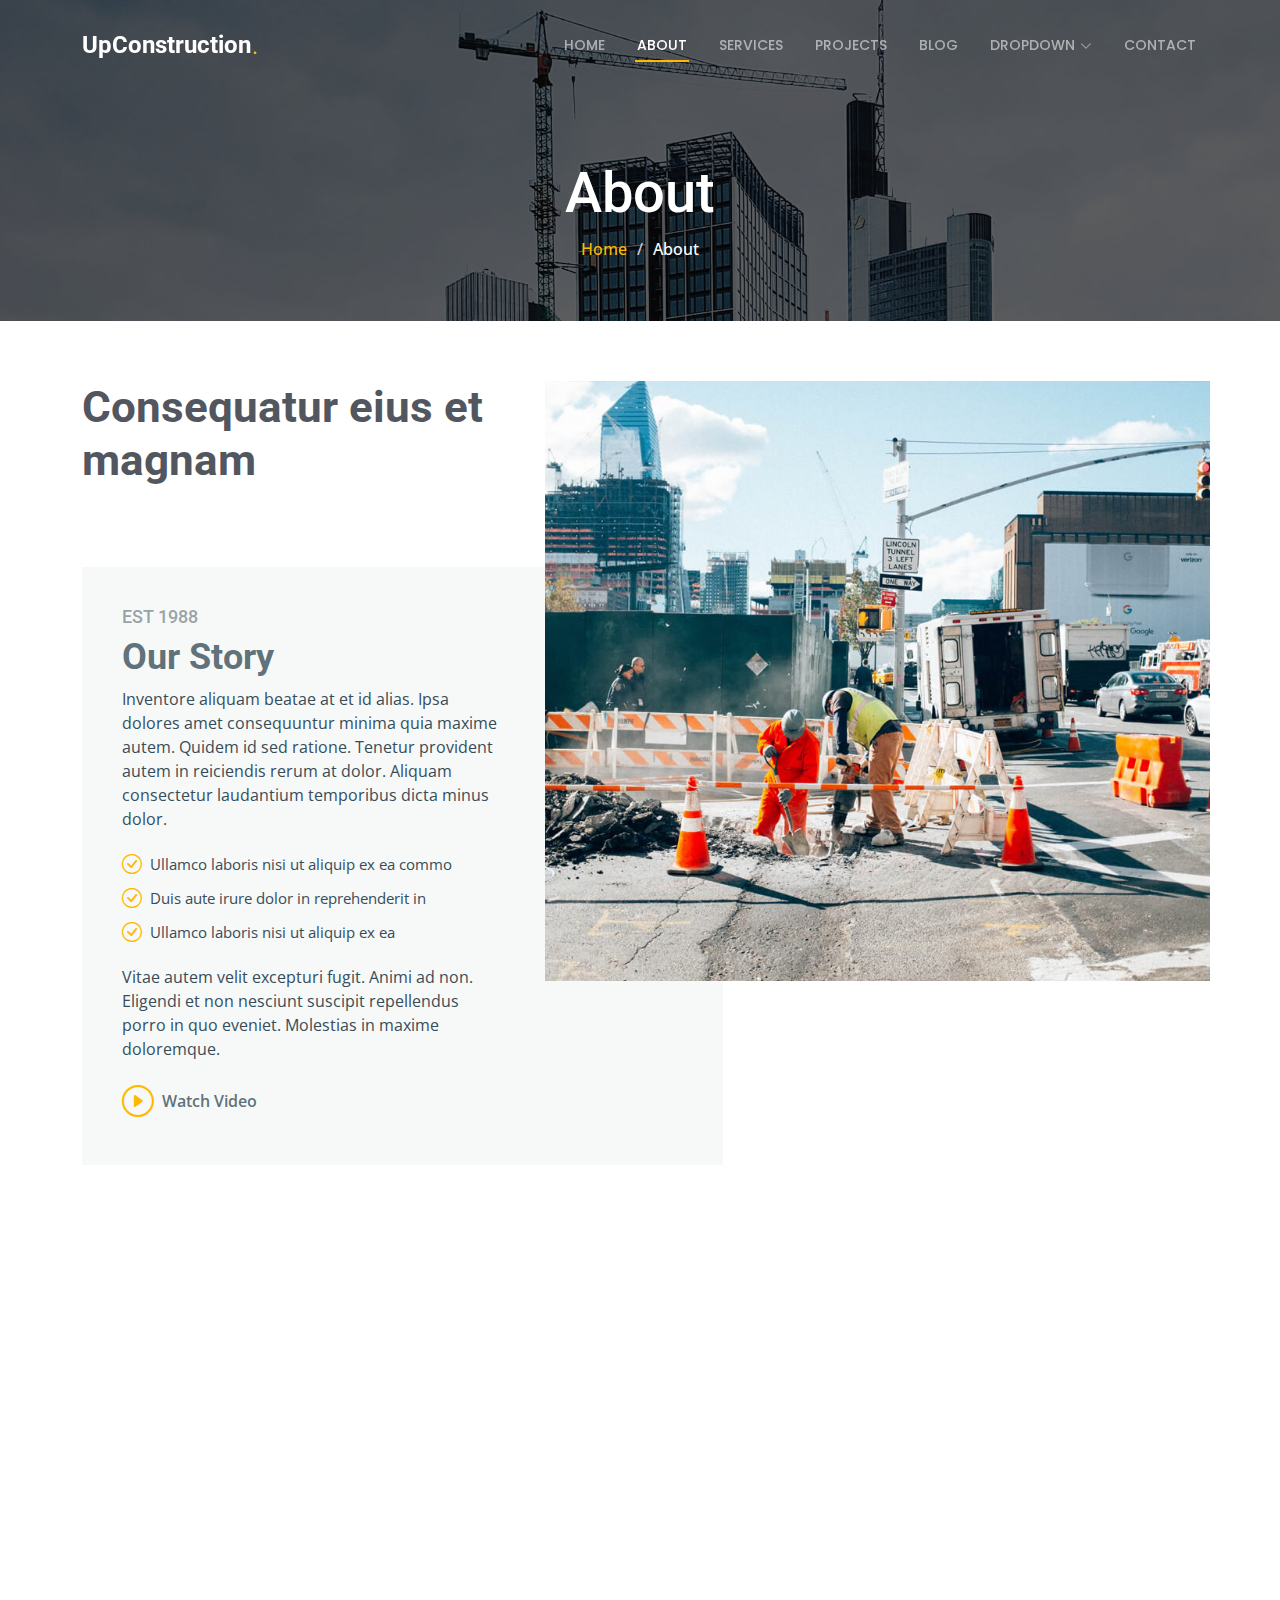
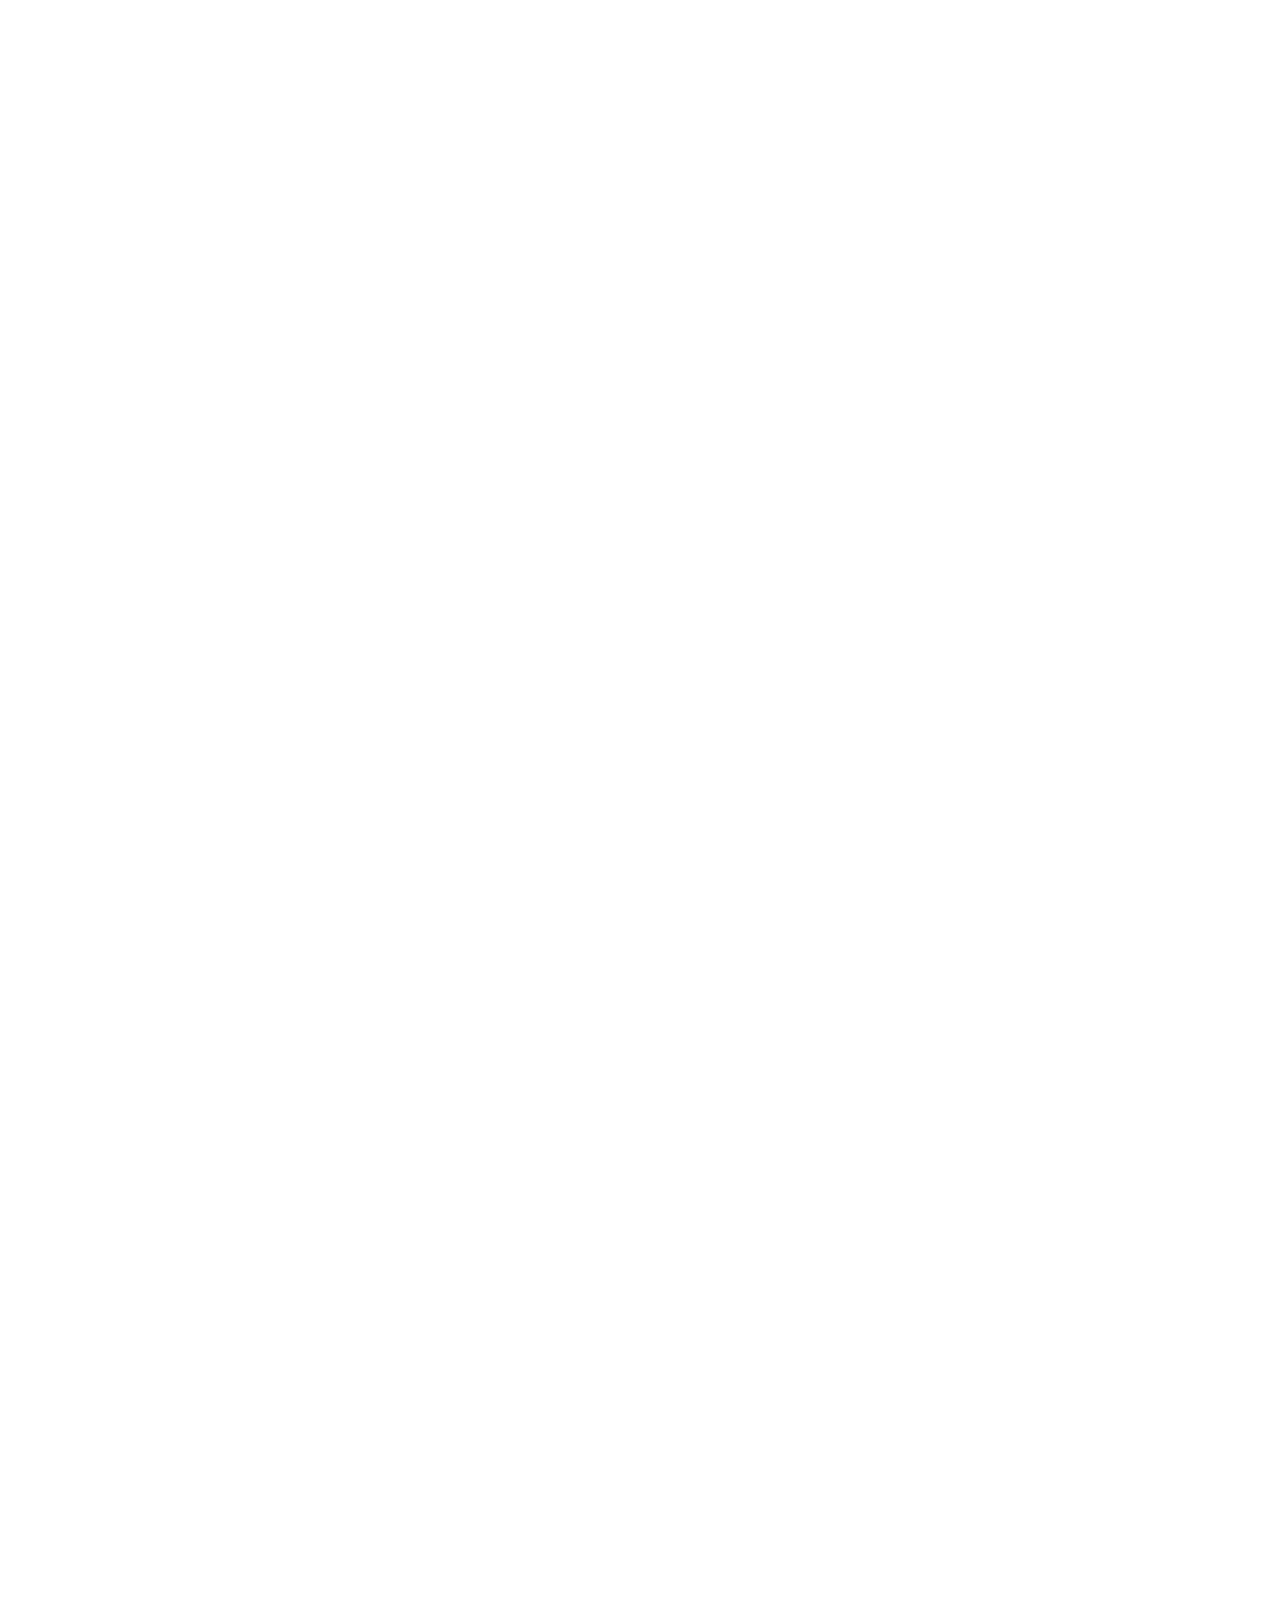
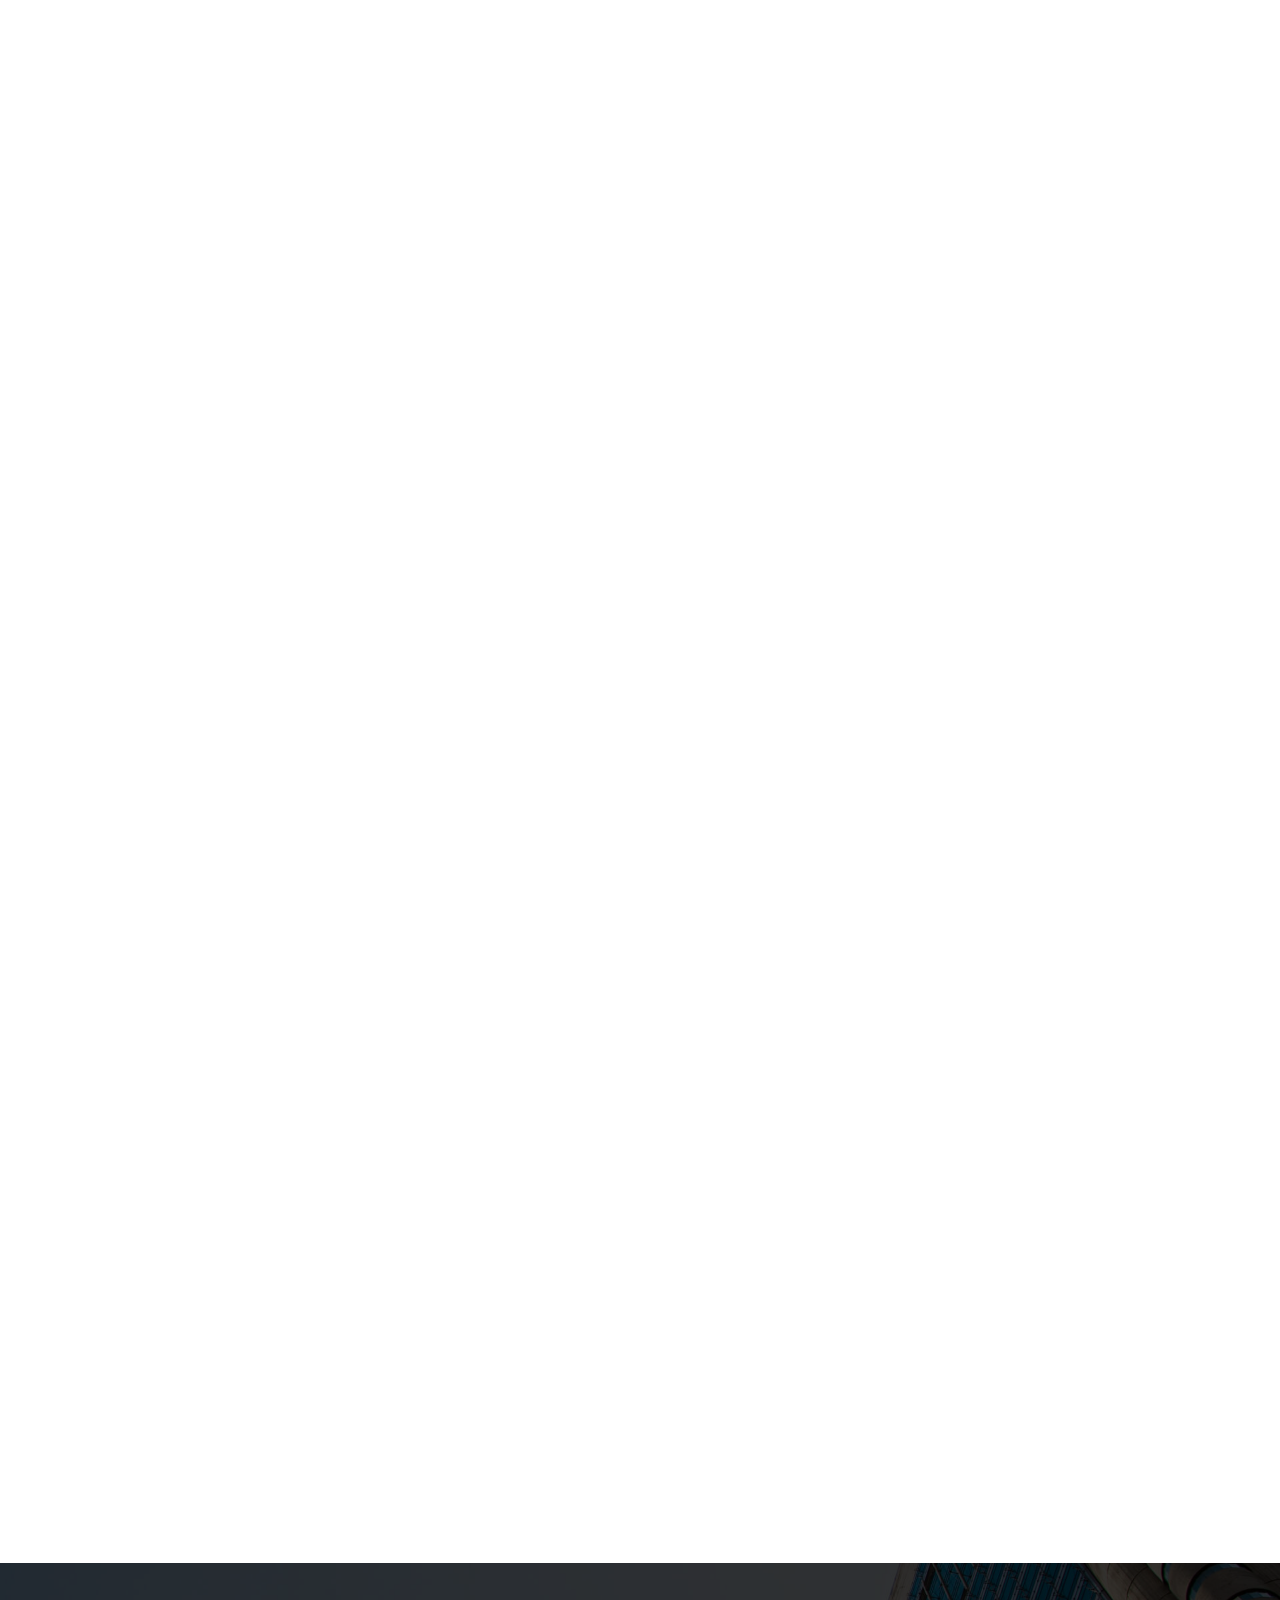
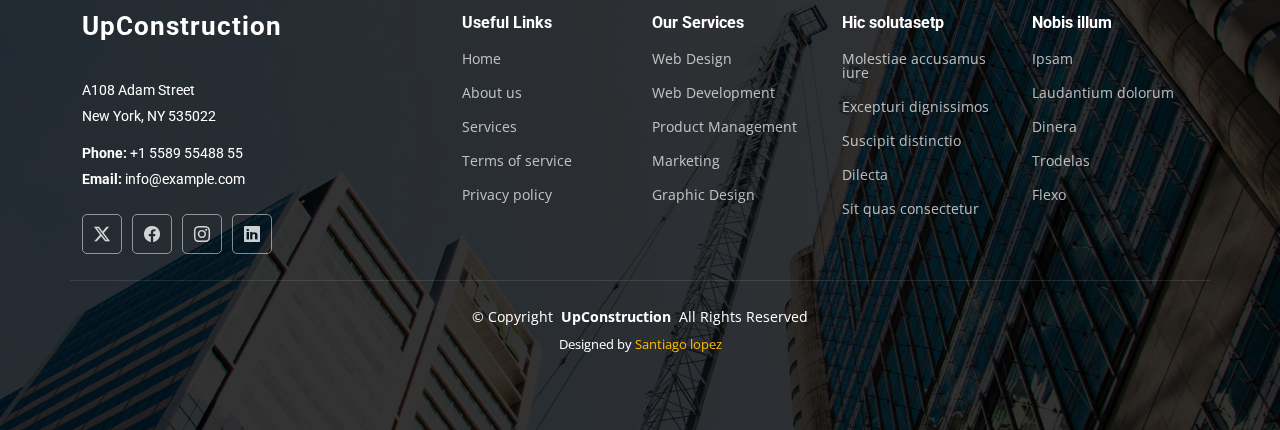
<file: about.html>
<!DOCTYPE html>
<html lang="en">

<head>
  <meta charset="utf-8">
  <meta content="width=device-width, initial-scale=1.0" name="viewport">
  <title>UpConstruction e</title>
  <meta content="" name="description">
  <meta content="" name="keywords">

  <!-- Favicons -->
  <link href="assets/img/favicon.png" rel="icon">
  <link href="assets/img/apple-touch-icon.png" rel="apple-touch-icon">

  <!-- Fonts -->
  <link href="https://fonts.googleapis.com" rel="preconnect">
  <link href="https://fonts.gstatic.com" rel="preconnect" crossorigin>
  <link href="https://fonts.googleapis.com/css2?family=Roboto:ital,wght@0,100;0,300;0,400;0,500;0,700;0,900;1,100;1,300;1,400;1,500;1,700;1,900&family=Open+Sans:ital,wght@0,300;0,400;0,500;0,600;0,700;0,800;1,300;1,400;1,500;1,600;1,700;1,800&family=Poppins:ital,wght@0,100;0,200;0,300;0,400;0,500;0,600;0,700;0,800;0,900;1,100;1,200;1,300;1,400;1,500;1,600;1,700;1,800;1,900&display=swap" rel="stylesheet">

  <!-- Vendor CSS Files -->
  <link href="assets/vendor/bootstrap/css/bootstrap.min.css" rel="stylesheet">
  <link href="assets/vendor/bootstrap-icons/bootstrap-icons.css" rel="stylesheet">
  <link href="assets/vendor/aos/aos.css" rel="stylesheet">
  <link href="assets/vendor/fontawesome-free/css/all.min.css" rel="stylesheet">
  <link href="assets/vendor/glightbox/css/glightbox.min.css" rel="stylesheet">
  <link href="assets/vendor/swiper/swiper-bundle.min.css" rel="stylesheet">

  <!-- Main CSS File -->
  <link href="assets/css/main.css" rel="stylesheet">

  <!-- =======================================================
  * Template Name: UpConstruction
  * Template URL: https://bootstrapmade.com/upconstruction-bootstrap-construction-website-template/
  * Updated: Jun 14 2024 with Bootstrap v5.3.3
  * Author: BootstrapMade.com
  * License: https://bootstrapmade.com/license/
  ======================================================== -->
</head>

<body class="about-page">

  <header id="header" class="header d-flex align-items-center fixed-top">
    <div class="container-fluid container-xl position-relative d-flex align-items-center justify-content-between">

      <a href="index.html" class="logo d-flex align-items-center">
        <!-- Uncomment the line below if you also wish to use an image logo -->
        <!-- <img src="assets/img/logo.png" alt=""> -->
        <h1 class="sitename">UpConstruction</h1> <span>.</span>
      </a>

      <nav id="navmenu" class="navmenu">
        <ul>
          <li><a href="index.html">Home</a></li>
          <li><a href="about.html" class="active">About</a></li>
          <li><a href="services.html">Services</a></li>
          <li><a href="projects.html">Projects</a></li>
          <li><a href="blog.html">Blog</a></li>
          <li class="dropdown"><a href="#"><span>Dropdown</span> <i class="bi bi-chevron-down toggle-dropdown"></i></a>
            <ul>
              <li><a href="#">Dropdown 1</a></li>
              <li class="dropdown"><a href="#"><span>Deep Dropdown</span> <i class="bi bi-chevron-down toggle-dropdown"></i></a>
                <ul>
                  <li><a href="#">Deep Dropdown 1</a></li>
                  <li><a href="#">Deep Dropdown 2</a></li>
                  <li><a href="#">Deep Dropdown 3</a></li>
                  <li><a href="#">Deep Dropdown 4</a></li>
                  <li><a href="#">Deep Dropdown 5</a></li>
                </ul>
              </li>
              <li><a href="#">Dropdown 2</a></li>
              <li><a href="#">Dropdown 3</a></li>
              <li><a href="#">Dropdown 4</a></li>
            </ul>
          </li>
          <li><a href="contact.html">Contact</a></li>
        </ul>
        <i class="mobile-nav-toggle d-xl-none bi bi-list"></i>
      </nav>

    </div>
  </header>

  <main class="main">

    <!-- Page Title -->
    <div class="page-title" style="background-image: url(assets/img/page-title-bg.jpg);">
      <div class="container position-relative">
        <h1>About</h1>
        <nav class="breadcrumbs">
          <ol>
            <li><a href="index.html">Home</a></li>
            <li class="current">About</li>
          </ol>
        </nav>
      </div>
    </div><!-- End Page Title -->

    <!-- About Section -->
    <section id="about" class="about section">

      <div class="container">

        <div class="row position-relative">

          <div class="col-lg-7 about-img" data-aos="zoom-out" data-aos-delay="200"><img src="assets/img/about.jpg"></div>

          <div class="col-lg-7" data-aos="fade-up" data-aos-delay="100">
            <h2 class="inner-title">Consequatur eius et magnam</h2>
            <div class="our-story">
              <h4>Est 1988</h4>
              <h3>Our Story</h3>
              <p>Inventore aliquam beatae at et id alias. Ipsa dolores amet consequuntur minima quia maxime autem. Quidem id sed ratione. Tenetur provident autem in reiciendis rerum at dolor. Aliquam consectetur laudantium temporibus dicta minus dolor.</p>
              <ul>
                <li><i class="bi bi-check-circle"></i> <span>Ullamco laboris nisi ut aliquip ex ea commo</span></li>
                <li><i class="bi bi-check-circle"></i> <span>Duis aute irure dolor in reprehenderit in</span></li>
                <li><i class="bi bi-check-circle"></i> <span>Ullamco laboris nisi ut aliquip ex ea</span></li>
              </ul>
              <p>Vitae autem velit excepturi fugit. Animi ad non. Eligendi et non nesciunt suscipit repellendus porro in quo eveniet. Molestias in maxime doloremque.</p>

              <div class="watch-video d-flex align-items-center position-relative">
                <i class="bi bi-play-circle"></i>
                <a href="https://www.youtube.com/watch?v=LXb3EKWsInQ" class="glightbox stretched-link">Watch Video</a>
              </div>
            </div>
          </div>

        </div>

      </div>

    </section><!-- /About Section -->

    <!-- Stats Counter Section -->
    <section id="stats-counter" class="stats-counter section">

      <!-- Section Title -->
      <div class="container section-title" data-aos="fade-up">
        <h2>Stats</h2>
        <p>Necessitatibus eius consequatur ex aliquid fuga eum quidem sint consectetur velit</p>
      </div><!-- End Section Title -->

      <div class="container" data-aos="fade-up" data-aos-delay="100">

        <div class="row gy-4">

          <div class="col-lg-3 col-md-6">
            <div class="stats-item d-flex align-items-center w-100 h-100">
              <i class="bi bi-emoji-smile color-blue flex-shrink-0"></i>
              <div>
                <span data-purecounter-start="0" data-purecounter-end="232" data-purecounter-duration="1" class="purecounter"></span>
                <p>Happy Clients</p>
              </div>
            </div>
          </div><!-- End Stats Item -->

          <div class="col-lg-3 col-md-6">
            <div class="stats-item d-flex align-items-center w-100 h-100">
              <i class="bi bi-journal-richtext color-orange flex-shrink-0"></i>
              <div>
                <span data-purecounter-start="0" data-purecounter-end="521" data-purecounter-duration="1" class="purecounter"></span>
                <p>Projects</p>
              </div>
            </div>
          </div><!-- End Stats Item -->

          <div class="col-lg-3 col-md-6">
            <div class="stats-item d-flex align-items-center w-100 h-100">
              <i class="bi bi-headset color-green flex-shrink-0"></i>
              <div>
                <span data-purecounter-start="0" data-purecounter-end="1463" data-purecounter-duration="1" class="purecounter"></span>
                <p>Hours Of Support</p>
              </div>
            </div>
          </div><!-- End Stats Item -->

          <div class="col-lg-3 col-md-6">
            <div class="stats-item d-flex align-items-center w-100 h-100">
              <i class="bi bi-people color-pink flex-shrink-0"></i>
              <div>
                <span data-purecounter-start="0" data-purecounter-end="15" data-purecounter-duration="1" class="purecounter"></span>
                <p>Hard Workers</p>
              </div>
            </div>
          </div><!-- End Stats Item -->

        </div>

      </div>

    </section><!-- /Stats Counter Section -->

    <!-- Alt Services Section -->
    <section id="alt-services" class="alt-services section">

      <div class="container">

        <div class="row justify-content-around gy-4">
          <div class="features-image col-lg-6" data-aos="fade-up" data-aos-delay="100"><img src="assets/img/alt-services.jpg" alt=""></div>

          <div class="col-lg-5 d-flex flex-column justify-content-center" data-aos="fade-up" data-aos-delay="200">
            <h3>Enim quis est voluptatibus aliquid consequatur fugiat</h3>
            <p>Esse voluptas cumque vel exercitationem. Reiciendis est hic accusamus. Non ipsam et sed minima temporibus laudantium. Soluta voluptate sed facere corporis dolores excepturi</p>

            <div class="icon-box d-flex position-relative" data-aos="fade-up" data-aos-delay="300">
              <i class="bi bi-easel flex-shrink-0"></i>
              <div>
                <h4><a href="" class="stretched-link">Lorem Ipsum</a></h4>
                <p>Voluptatum deleniti atque corrupti quos dolores et quas molestias excepturi sint occaecati cupiditate non provident</p>
              </div>
            </div><!-- End Icon Box -->

            <div class="icon-box d-flex position-relative" data-aos="fade-up" data-aos-delay="400">
              <i class="bi bi-patch-check flex-shrink-0"></i>
              <div>
                <h4><a href="" class="stretched-link">Nemo Enim</a></h4>
                <p>At vero eos et accusamus et iusto odio dignissimos ducimus qui blanditiis praesentium voluptatum deleniti atque</p>
              </div>
            </div><!-- End Icon Box -->

            <div class="icon-box d-flex position-relative" data-aos="fade-up" data-aos-delay="500">
              <i class="bi bi-brightness-high flex-shrink-0"></i>
              <div>
                <h4><a href="" class="stretched-link">Dine Pad</a></h4>
                <p>Explicabo est voluptatum asperiores consequatur magnam. Et veritatis odit. Sunt aut deserunt minus aut eligendi omnis</p>
              </div>
            </div><!-- End Icon Box -->

            <div class="icon-box d-flex position-relative" data-aos="fade-up" data-aos-delay="600">
              <i class="bi bi-brightness-high flex-shrink-0"></i>
              <div>
                <h4><a href="" class="stretched-link">Tride clov</a></h4>
                <p>Est voluptatem labore deleniti quis a delectus et. Saepe dolorem libero sit non aspernatur odit amet. Et eligendi</p>
              </div>
            </div><!-- End Icon Box -->

          </div>
        </div>

      </div>

    </section><!-- /Alt Services Section -->

    <!-- Alt Services 2 Section -->
    <section id="alt-services-2" class="alt-services-2 section">

      <div class="container">

        <div class="row justify-content-around gy-4">

          <div class="col-lg-6 d-flex flex-column justify-content-center order-2 order-lg-1" data-aos="fade-up" data-aos-delay="100">
            <h3>Enim quis est voluptatibus aliquid consequatur</h3>
            <p>Esse voluptas cumque vel exercitationem. Reiciendis est hic accusamus. Non ipsam et sed minima temporibus laudantium. Soluta voluptate sed facere corporis dolores excepturi</p>

            <div class="row">

              <div class="col-lg-6 icon-box d-flex">
                <i class="bi bi-easel flex-shrink-0"></i>
                <div>
                  <h4>Lorem Ipsum</h4>
                  <p>Voluptatum deleniti atque corrupti quos dolores et quas molestias </p>
                </div>
              </div><!-- End Icon Box -->

              <div class="col-lg-6 icon-box d-flex">
                <i class="bi bi-patch-check flex-shrink-0"></i>
                <div>
                  <h4>Nemo Enim</h4>
                  <p>At vero eos et accusamus et iusto odio dignissimos ducimus qui blanditiise</p>
                </div>
              </div><!-- End Icon Box -->

              <div class="col-lg-6 icon-box d-flex">
                <i class="bi bi-brightness-high flex-shrink-0"></i>
                <div>
                  <h4>Dine Pad</h4>
                  <p>Explicabo est voluptatum asperiores consequatur magnam. Et veritatis odit</p>
                </div>
              </div><!-- End Icon Box -->

              <div class="col-lg-6 icon-box d-flex">
                <i class="bi bi-brightness-high flex-shrink-0"></i>
                <div>
                  <h4>Tride clov</h4>
                  <p>Est voluptatem labore deleniti quis a delectus et. Saepe dolorem libero sit</p>
                </div>
              </div><!-- End Icon Box -->

            </div>

          </div>

          <div class="features-image col-lg-5 order-1 order-lg-2" data-aos="fade-up" data-aos-delay="200">
            <img src="assets/img/features-3-2.jpg" alt="">
          </div>

        </div>

      </div>

    </section><!-- /Alt Services 2 Section -->

    <!-- Team Section -->
    <section id="team" class="team section">

      <!-- Section Title -->
      <div class="container section-title" data-aos="fade-up">
        <h2>Team</h2>
        <p>Necessitatibus eius consequatur ex aliquid fuga eum quidem sint consectetur velit</p>
      </div><!-- End Section Title -->

      <div class="container">

        <div class="row gy-5">

          <div class="col-lg-4 col-md-6 member" data-aos="fade-up" data-aos-delay="100">
            <div class="member-img">
              <img src="assets/img/team/team-1.jpg" class="img-fluid" alt="">
              <div class="social">
                <a href="#"><i class="bi bi-twitter-x"></i></a>
                <a href="#"><i class="bi bi-facebook"></i></a>
                <a href="#"><i class="bi bi-instagram"></i></a>
                <a href="#"><i class="bi bi-linkedin"></i></a>
              </div>
            </div>
            <div class="member-info text-center">
              <h4>Walter White</h4>
              <span>Chief Executive Officer</span>
              <p>Aliquam iure quaerat voluptatem praesentium possimus unde laudantium vel dolorum distinctio dire flow</p>
            </div>
          </div><!-- End Team Member -->

          <div class="col-lg-4 col-md-6 member" data-aos="fade-up" data-aos-delay="200">
            <div class="member-img">
              <img src="assets/img/team/team-2.jpg" class="img-fluid" alt="">
              <div class="social">
                <a href="#"><i class="bi bi-twitter-x"></i></a>
                <a href="#"><i class="bi bi-facebook"></i></a>
                <a href="#"><i class="bi bi-instagram"></i></a>
                <a href="#"><i class="bi bi-linkedin"></i></a>
              </div>
            </div>
            <div class="member-info text-center">
              <h4>Sarah Jhonson</h4>
              <span>Product Manager</span>
              <p>Labore ipsam sit consequatur exercitationem rerum laboriosam laudantium aut quod dolores exercitationem ut</p>
            </div>
          </div><!-- End Team Member -->

          <div class="col-lg-4 col-md-6 member" data-aos="fade-up" data-aos-delay="300">
            <div class="member-img">
              <img src="assets/img/team/team-3.jpg" class="img-fluid" alt="">
              <div class="social">
                <a href="#"><i class="bi bi-twitter-x"></i></a>
                <a href="#"><i class="bi bi-facebook"></i></a>
                <a href="#"><i class="bi bi-instagram"></i></a>
                <a href="#"><i class="bi bi-linkedin"></i></a>
              </div>
            </div>
            <div class="member-info text-center">
              <h4>William Anderson</h4>
              <span>CTO</span>
              <p>Illum minima ea autem doloremque ipsum quidem quas aspernatur modi ut praesentium vel tque sed facilis at qui</p>
            </div>
          </div><!-- End Team Member -->

          <div class="col-lg-4 col-md-6 member" data-aos="fade-up" data-aos-delay="400">
            <div class="member-img">
              <img src="assets/img/team/team-4.jpg" class="img-fluid" alt="">
              <div class="social">
                <a href="#"><i class="bi bi-twitter-x"></i></a>
                <a href="#"><i class="bi bi-facebook"></i></a>
                <a href="#"><i class="bi bi-instagram"></i></a>
                <a href="#"><i class="bi bi-linkedin"></i></a>
              </div>
            </div>
            <div class="member-info text-center">
              <h4>Amanda Jepson</h4>
              <span>Accountant</span>
              <p>Magni voluptatem accusamus assumenda cum nisi aut qui dolorem voluptate sed et veniam quasi quam consectetur</p>
            </div>
          </div><!-- End Team Member -->

          <div class="col-lg-4 col-md-6 member" data-aos="fade-up" data-aos-delay="500">
            <div class="member-img">
              <img src="assets/img/team/team-5.jpg" class="img-fluid" alt="">
              <div class="social">
                <a href="#"><i class="bi bi-twitter-x"></i></a>
                <a href="#"><i class="bi bi-facebook"></i></a>
                <a href="#"><i class="bi bi-instagram"></i></a>
                <a href="#"><i class="bi bi-linkedin"></i></a>
              </div>
            </div>
            <div class="member-info text-center">
              <h4>Brian Doe</h4>
              <span>Marketing</span>
              <p>Qui consequuntur quos accusamus magnam quo est molestiae eius laboriosam sunt doloribus quia impedit laborum velit</p>
            </div>
          </div><!-- End Team Member -->

          <div class="col-lg-4 col-md-6 member" data-aos="fade-up" data-aos-delay="600">
            <div class="member-img">
              <img src="assets/img/team/team-6.jpg" class="img-fluid" alt="">
              <div class="social">
                <a href="#"><i class="bi bi-twitter-x"></i></a>
                <a href="#"><i class="bi bi-facebook"></i></a>
                <a href="#"><i class="bi bi-instagram"></i></a>
                <a href="#"><i class="bi bi-linkedin"></i></a>
              </div>
            </div>
            <div class="member-info text-center">
              <h4>Josepha Palas</h4>
              <span>Operation</span>
              <p>Sint sint eveniet explicabo amet consequatur nesciunt error enim rerum earum et omnis fugit eligendi cupiditate vel</p>
            </div>
          </div><!-- End Team Member -->

        </div>

      </div>

    </section><!-- /Team Section -->

    <!-- Testimonials Section -->
    <section id="testimonials" class="testimonials section">

      <!-- Section Title -->
      <div class="container section-title" data-aos="fade-up">
        <h2>Testimonials</h2>
        <p>Necessitatibus eius consequatur ex aliquid fuga eum quidem sint consectetur velit</p>
      </div><!-- End Section Title -->

      <div class="container" data-aos="fade-up" data-aos-delay="100">

        <div class="swiper init-swiper">
          <script type="application/json" class="swiper-config">
            {
              "loop": true,
              "speed": 600,
              "autoplay": {
                "delay": 5000
              },
              "slidesPerView": "auto",
              "pagination": {
                "el": ".swiper-pagination",
                "type": "bullets",
                "clickable": true
              },
              "breakpoints": {
                "320": {
                  "slidesPerView": 1,
                  "spaceBetween": 40
                },
                "1200": {
                  "slidesPerView": 2,
                  "spaceBetween": 20
                }
              }
            }
          </script>
          <div class="swiper-wrapper">

            <div class="swiper-slide">
              <div class="testimonial-wrap">
                <div class="testimonial-item">
                  <img src="assets/img/testimonials/testimonials-1.jpg" class="testimonial-img" alt="">
                  <h3>Saul Goodman</h3>
                  <h4>Ceo &amp; Founder</h4>
                  <div class="stars">
                    <i class="bi bi-star-fill"></i><i class="bi bi-star-fill"></i><i class="bi bi-star-fill"></i><i class="bi bi-star-fill"></i><i class="bi bi-star-fill"></i>
                  </div>
                  <p>
                    <i class="bi bi-quote quote-icon-left"></i>
                    <span>Proin iaculis purus consequat sem cure digni ssim donec porttitora entum suscipit rhoncus. Accusantium quam, ultricies eget id, aliquam eget nibh et. Maecen aliquam, risus at semper.</span>
                    <i class="bi bi-quote quote-icon-right"></i>
                  </p>
                </div>
              </div>
            </div><!-- End testimonial item -->

            <div class="swiper-slide">
              <div class="testimonial-wrap">
                <div class="testimonial-item">
                  <img src="assets/img/testimonials/testimonials-2.jpg" class="testimonial-img" alt="">
                  <h3>Sara Wilsson</h3>
                  <h4>Designer</h4>
                  <div class="stars">
                    <i class="bi bi-star-fill"></i><i class="bi bi-star-fill"></i><i class="bi bi-star-fill"></i><i class="bi bi-star-fill"></i><i class="bi bi-star-fill"></i>
                  </div>
                  <p>
                    <i class="bi bi-quote quote-icon-left"></i>
                    <span>Export tempor illum tamen malis malis eram quae irure esse labore quem cillum quid cillum eram malis quorum velit fore eram velit sunt aliqua noster fugiat irure amet legam anim culpa.</span>
                    <i class="bi bi-quote quote-icon-right"></i>
                  </p>
                </div>
              </div>
            </div><!-- End testimonial item -->

            <div class="swiper-slide">
              <div class="testimonial-wrap">
                <div class="testimonial-item">
                  <img src="assets/img/testimonials/testimonials-3.jpg" class="testimonial-img" alt="">
                  <h3>Jena Karlis</h3>
                  <h4>Store Owner</h4>
                  <div class="stars">
                    <i class="bi bi-star-fill"></i><i class="bi bi-star-fill"></i><i class="bi bi-star-fill"></i><i class="bi bi-star-fill"></i><i class="bi bi-star-fill"></i>
                  </div>
                  <p>
                    <i class="bi bi-quote quote-icon-left"></i>
                    <span>Enim nisi quem export duis labore cillum quae magna enim sint quorum nulla quem veniam duis minim tempor labore quem eram duis noster aute amet eram fore quis sint minim.</span>
                    <i class="bi bi-quote quote-icon-right"></i>
                  </p>
                </div>
              </div>
            </div><!-- End testimonial item -->

            <div class="swiper-slide">
              <div class="testimonial-wrap">
                <div class="testimonial-item">
                  <img src="assets/img/testimonials/testimonials-4.jpg" class="testimonial-img" alt="">
                  <h3>Matt Brandon</h3>
                  <h4>Freelancer</h4>
                  <div class="stars">
                    <i class="bi bi-star-fill"></i><i class="bi bi-star-fill"></i><i class="bi bi-star-fill"></i><i class="bi bi-star-fill"></i><i class="bi bi-star-fill"></i>
                  </div>
                  <p>
                    <i class="bi bi-quote quote-icon-left"></i>
                    <span>Fugiat enim eram quae cillum dolore dolor amet nulla culpa multos export minim fugiat minim velit minim dolor enim duis veniam ipsum anim magna sunt elit fore quem dolore labore illum veniam.</span>
                    <i class="bi bi-quote quote-icon-right"></i>
                  </p>
                </div>
              </div>
            </div><!-- End testimonial item -->

            <div class="swiper-slide">
              <div class="testimonial-wrap">
                <div class="testimonial-item">
                  <img src="assets/img/testimonials/testimonials-5.jpg" class="testimonial-img" alt="">
                  <h3>John Larson</h3>
                  <h4>Entrepreneur</h4>
                  <div class="stars">
                    <i class="bi bi-star-fill"></i><i class="bi bi-star-fill"></i><i class="bi bi-star-fill"></i><i class="bi bi-star-fill"></i><i class="bi bi-star-fill"></i>
                  </div>
                  <p>
                    <i class="bi bi-quote quote-icon-left"></i>
                    <span>Quis quorum aliqua sint quem legam fore sunt eram irure aliqua veniam tempor noster veniam enim culpa labore duis sunt culpa nulla illum cillum fugiat legam esse veniam culpa fore nisi cillum quid.</span>
                    <i class="bi bi-quote quote-icon-right"></i>
                  </p>
                </div>
              </div>
            </div><!-- End testimonial item -->

          </div>
          <div class="swiper-pagination"></div>
        </div>

      </div>

    </section><!-- /Testimonials Section -->

  </main>

  <footer id="footer" class="footer">

    <div class="container footer-top">
      <div class="row gy-4">
        <div class="col-lg-4 col-md-6 footer-about">
          <a href="index.html" class="logo d-flex align-items-center">
            <span class="sitename">UpConstruction</span>
          </a>
          <div class="footer-contact pt-3">
            <p>A108 Adam Street</p>
            <p>New York, NY 535022</p>
            <p class="mt-3"><strong>Phone:</strong> <span>+1 5589 55488 55</span></p>
            <p><strong>Email:</strong> <span>info@example.com</span></p>
          </div>
          <div class="social-links d-flex mt-4">
            <a href=""><i class="bi bi-twitter-x"></i></a>
            <a href=""><i class="bi bi-facebook"></i></a>
            <a href=""><i class="bi bi-instagram"></i></a>
            <a href=""><i class="bi bi-linkedin"></i></a>
          </div>
        </div>

        <div class="col-lg-2 col-md-3 footer-links">
          <h4>Useful Links</h4>
          <ul>
            <li><a href="#">Home</a></li>
            <li><a href="#">About us</a></li>
            <li><a href="#">Services</a></li>
            <li><a href="#">Terms of service</a></li>
            <li><a href="#">Privacy policy</a></li>
          </ul>
        </div>

        <div class="col-lg-2 col-md-3 footer-links">
          <h4>Our Services</h4>
          <ul>
            <li><a href="#">Web Design</a></li>
            <li><a href="#">Web Development</a></li>
            <li><a href="#">Product Management</a></li>
            <li><a href="#">Marketing</a></li>
            <li><a href="#">Graphic Design</a></li>
          </ul>
        </div>

        <div class="col-lg-2 col-md-3 footer-links">
          <h4>Hic solutasetp</h4>
          <ul>
            <li><a href="#">Molestiae accusamus iure</a></li>
            <li><a href="#">Excepturi dignissimos</a></li>
            <li><a href="#">Suscipit distinctio</a></li>
            <li><a href="#">Dilecta</a></li>
            <li><a href="#">Sit quas consectetur</a></li>
          </ul>
        </div>

        <div class="col-lg-2 col-md-3 footer-links">
          <h4>Nobis illum</h4>
          <ul>
            <li><a href="#">Ipsam</a></li>
            <li><a href="#">Laudantium dolorum</a></li>
            <li><a href="#">Dinera</a></li>
            <li><a href="#">Trodelas</a></li>
            <li><a href="#">Flexo</a></li>
          </ul>
        </div>

      </div>
    </div>

    <div class="container copyright text-center mt-4">
      <p>© <span>Copyright</span> <strong class="px-1 sitename">UpConstruction</strong> <span>All Rights Reserved</span></p>
      <div class="credits">
        <!-- All the links in the footer should remain intact. -->
        <!-- You can delete the links only if you've purchased the pro version. -->
        <!-- Licensing information: https://bootstrapmade.com/license/ -->
        <!-- Purchase the pro version with working PHP/AJAX contact form: [buy-url] -->
        Designed by <a href="https://narciso09.github.io/Portafolio/">Santiago lopez</a>
      </div>
    </div>

  </footer>

  <!-- Scroll Top -->
  <a href="#" id="scroll-top" class="scroll-top d-flex align-items-center justify-content-center"><i class="bi bi-arrow-up-short"></i></a>

  <!-- Preloader -->
  <div id="preloader"></div>

  <!-- Vendor JS Files -->
  <script src="assets/vendor/bootstrap/js/bootstrap.bundle.min.js"></script>
  <script src="assets/vendor/php-email-form/validate.js"></script>
  <script src="assets/vendor/aos/aos.js"></script>
  <script src="assets/vendor/glightbox/js/glightbox.min.js"></script>
  <script src="assets/vendor/imagesloaded/imagesloaded.pkgd.min.js"></script>
  <script src="assets/vendor/isotope-layout/isotope.pkgd.min.js"></script>
  <script src="assets/vendor/swiper/swiper-bundle.min.js"></script>
  <script src="assets/vendor/purecounter/purecounter_vanilla.js"></script>

  <!-- Main JS File -->
  <script src="assets/js/main.js"></script>

</body>

</html>
</file>
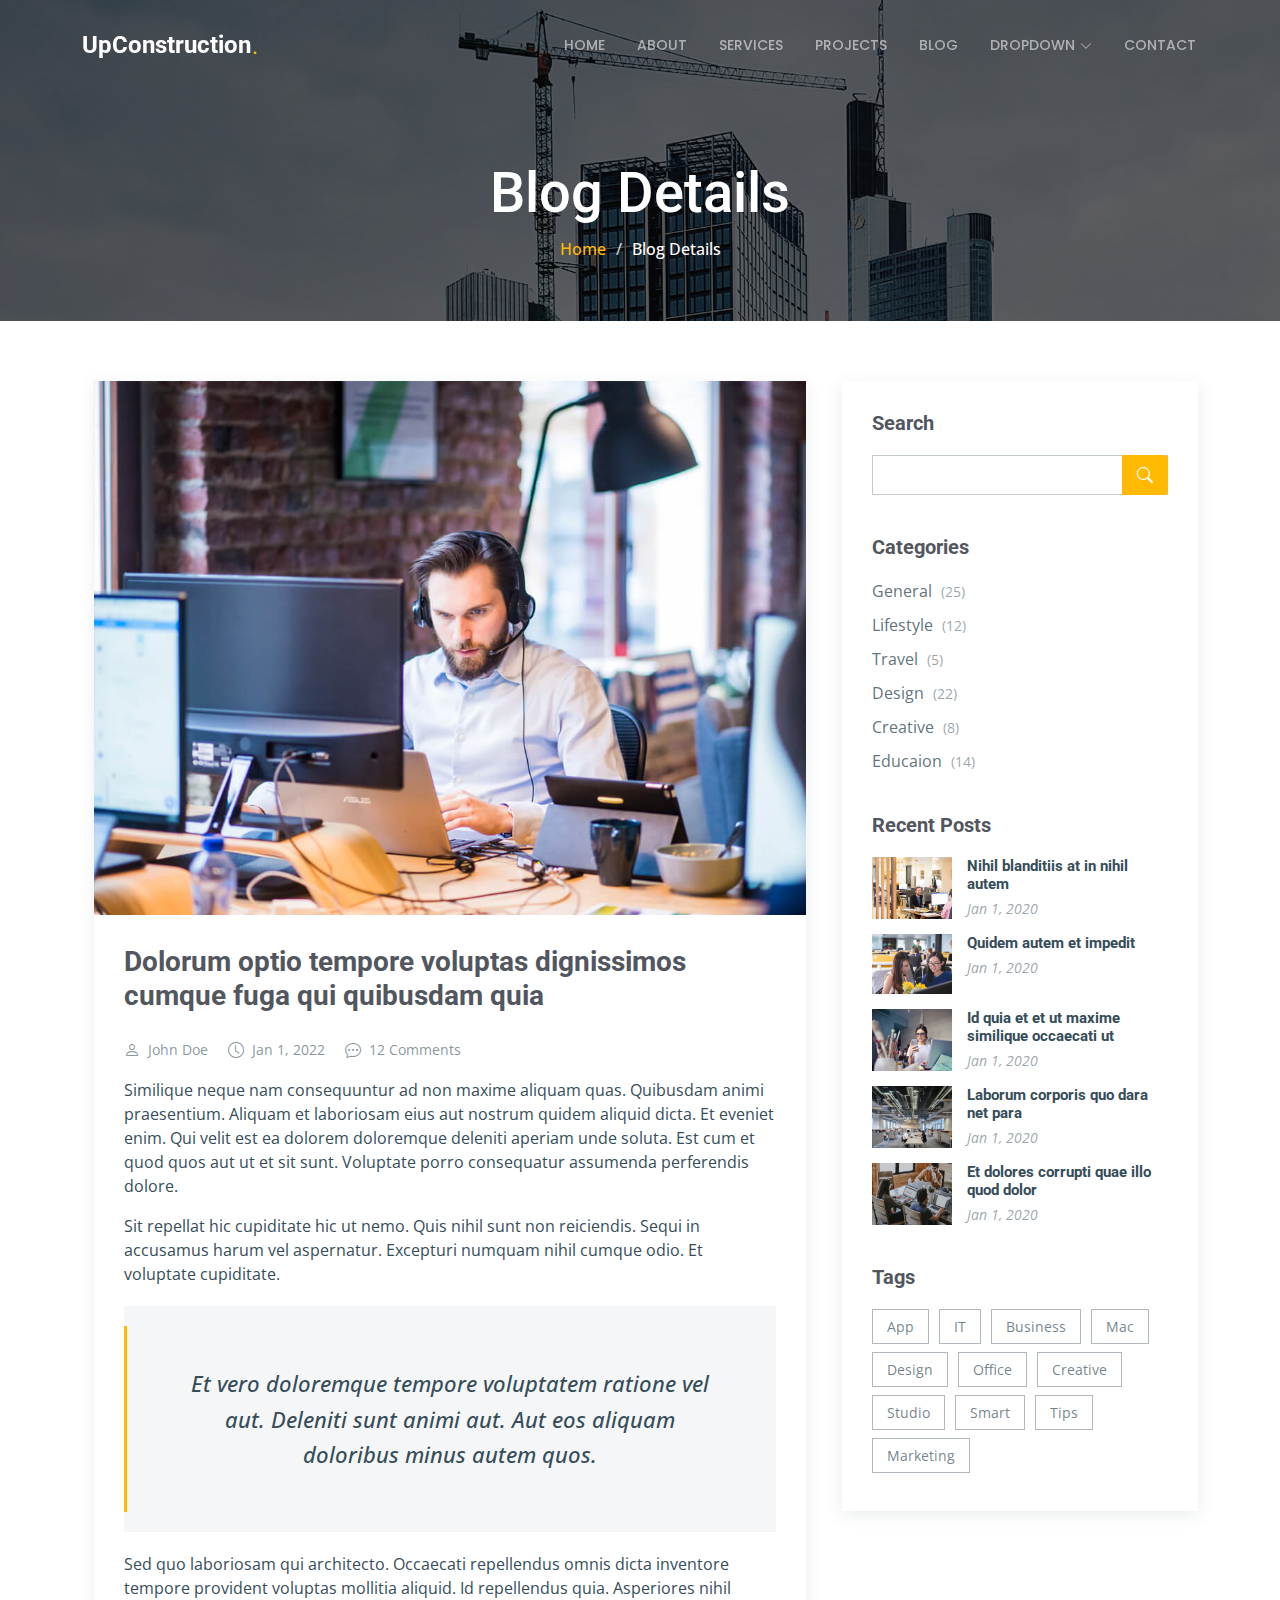
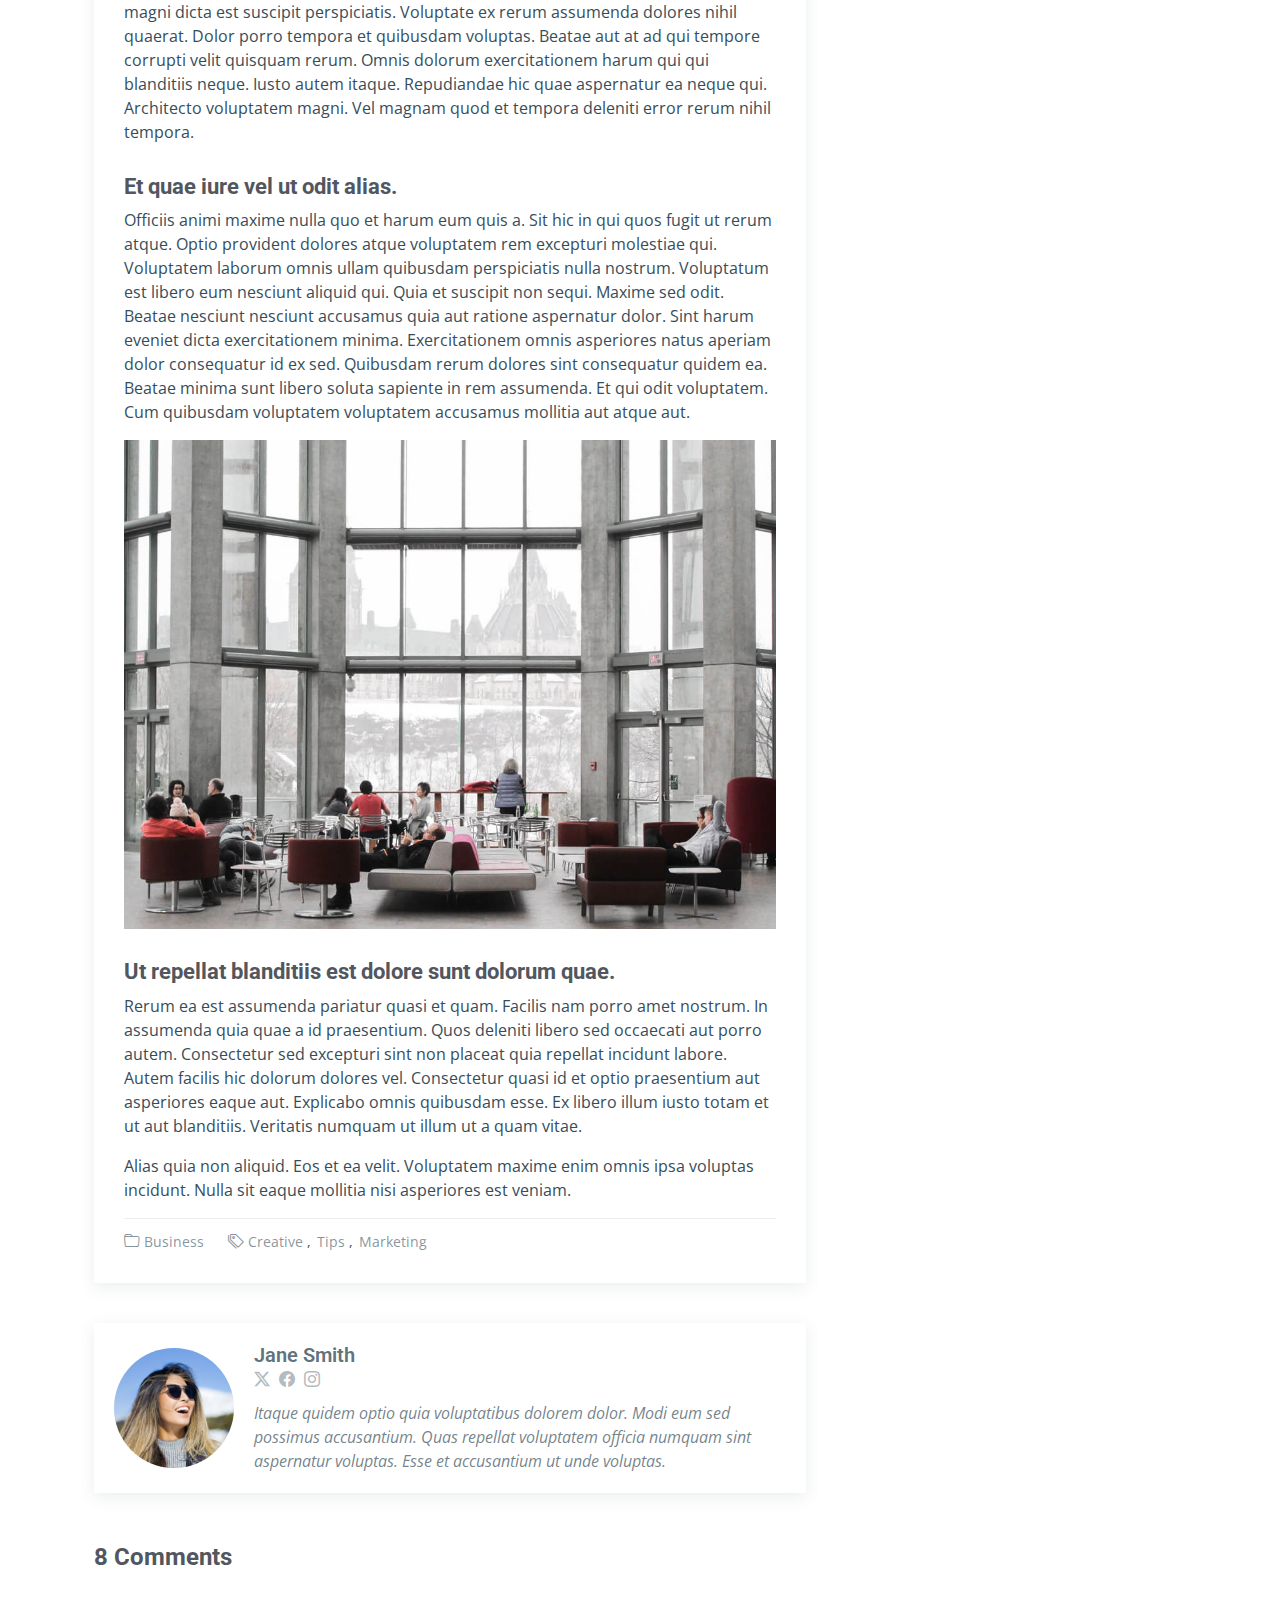
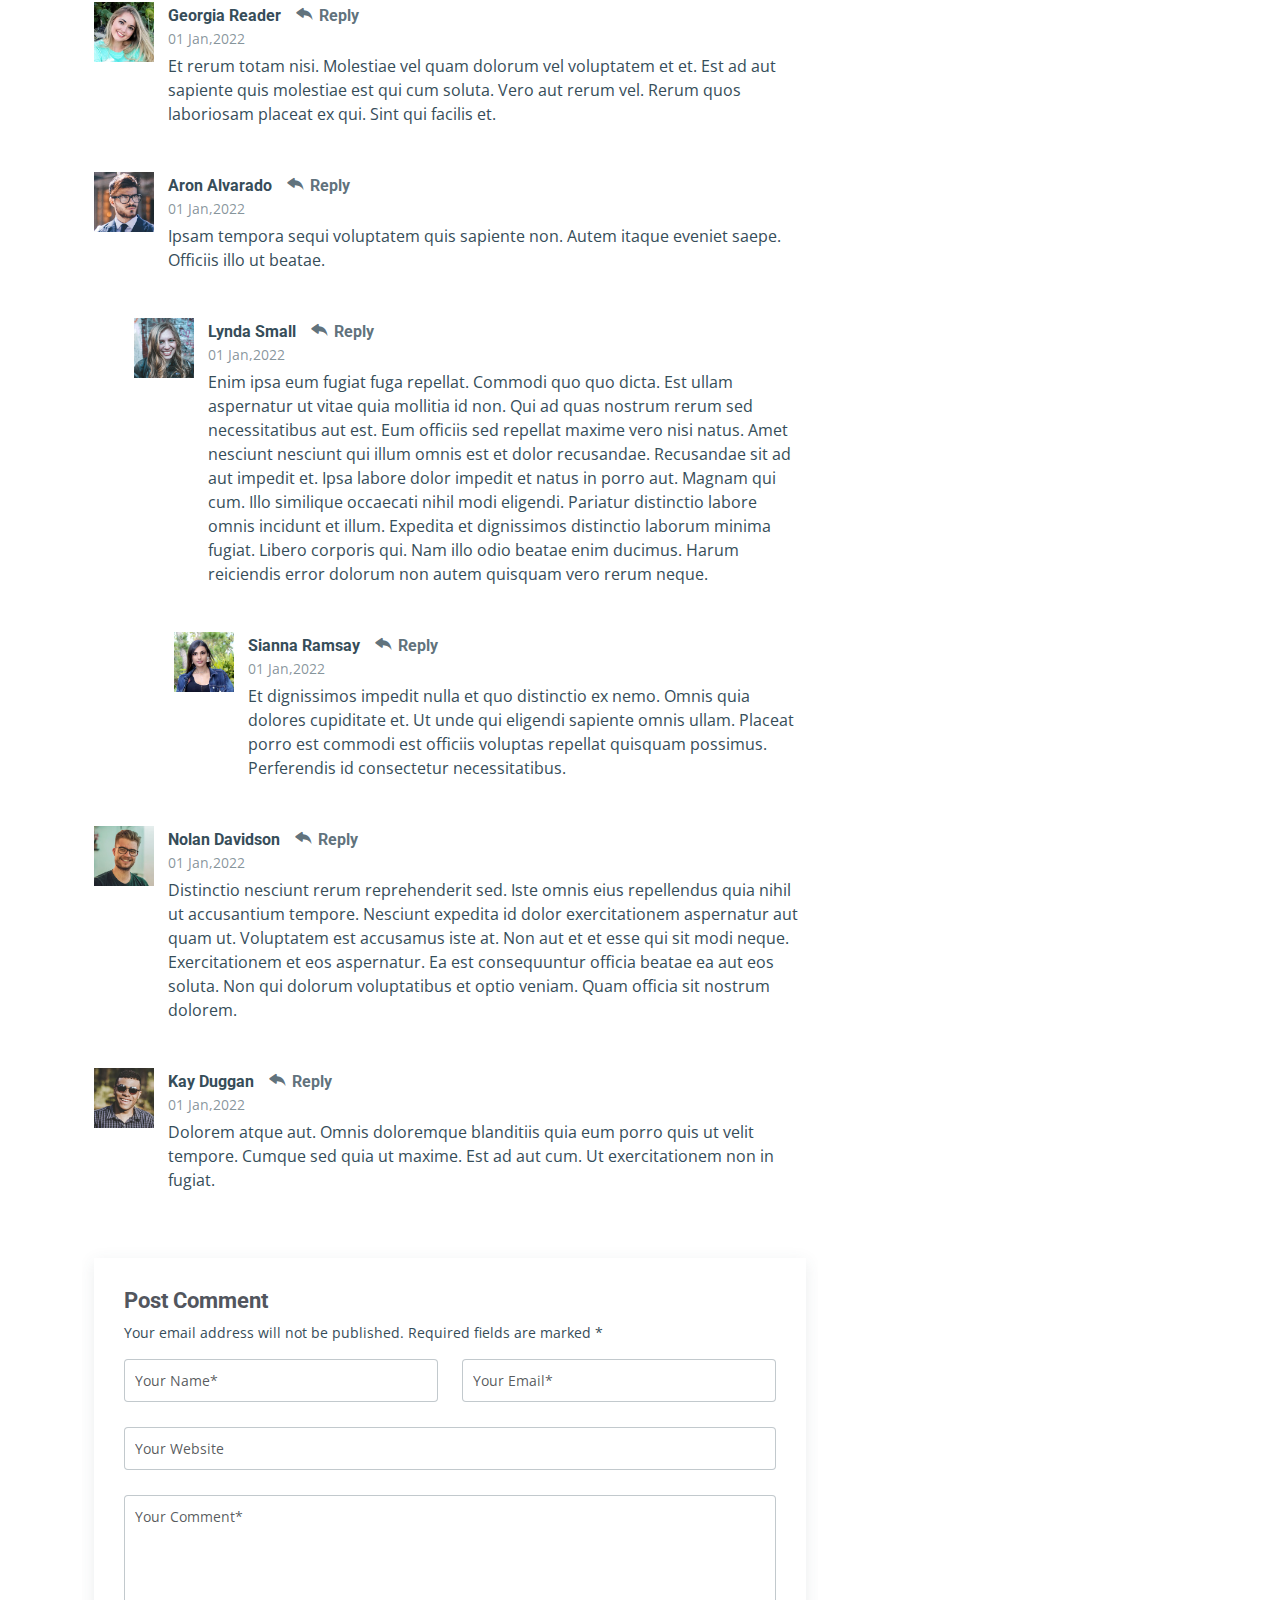
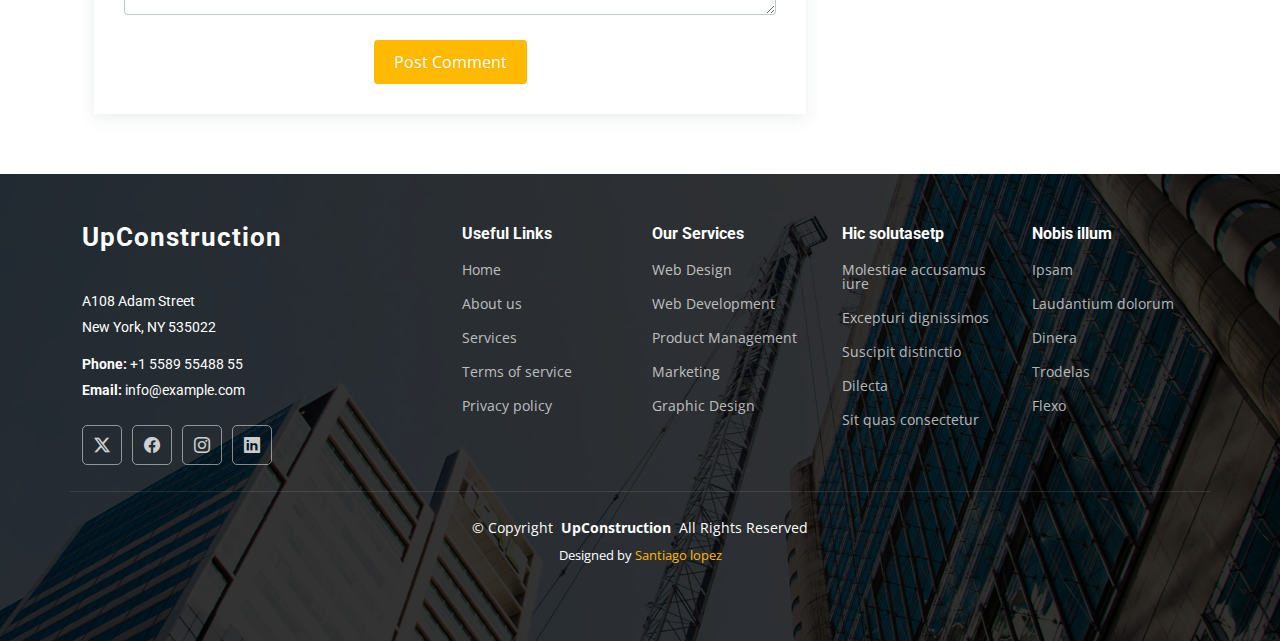
<file: blog-details.html>
<!DOCTYPE html>
<html lang="en">

<head>
  <meta charset="utf-8">
  <meta content="width=device-width, initial-scale=1.0" name="viewport">
  <title>Blog Details - UpConstruction </title>
  <meta content="" name="description">
  <meta content="" name="keywords">

  <!-- Favicons -->
  <link href="assets/img/favicon.png" rel="icon">
  <link href="assets/img/apple-touch-icon.png" rel="apple-touch-icon">

  <!-- Fonts -->
  <link href="https://fonts.googleapis.com" rel="preconnect">
  <link href="https://fonts.gstatic.com" rel="preconnect" crossorigin>
  <link href="https://fonts.googleapis.com/css2?family=Roboto:ital,wght@0,100;0,300;0,400;0,500;0,700;0,900;1,100;1,300;1,400;1,500;1,700;1,900&family=Open+Sans:ital,wght@0,300;0,400;0,500;0,600;0,700;0,800;1,300;1,400;1,500;1,600;1,700;1,800&family=Poppins:ital,wght@0,100;0,200;0,300;0,400;0,500;0,600;0,700;0,800;0,900;1,100;1,200;1,300;1,400;1,500;1,600;1,700;1,800;1,900&display=swap" rel="stylesheet">

  <!-- Vendor CSS Files -->
  <link href="assets/vendor/bootstrap/css/bootstrap.min.css" rel="stylesheet">
  <link href="assets/vendor/bootstrap-icons/bootstrap-icons.css" rel="stylesheet">
  <link href="assets/vendor/aos/aos.css" rel="stylesheet">
  <link href="assets/vendor/fontawesome-free/css/all.min.css" rel="stylesheet">
  <link href="assets/vendor/glightbox/css/glightbox.min.css" rel="stylesheet">
  <link href="assets/vendor/swiper/swiper-bundle.min.css" rel="stylesheet">

  <!-- Main CSS File -->
  <link href="assets/css/main.css" rel="stylesheet">

  <!-- =======================================================
  * Template Name: UpConstruction
  * Template URL: https://bootstrapmade.com/upconstruction-bootstrap-construction-website-template/
  * Updated: Jun 14 2024 with Bootstrap v5.3.3
  * Author: BootstrapMade.com
  * License: https://bootstrapmade.com/license/
  ======================================================== -->
</head>

<body class="blog-details-page">

  <header id="header" class="header d-flex align-items-center fixed-top">
    <div class="container-fluid container-xl position-relative d-flex align-items-center justify-content-between">

      <a href="index.html" class="logo d-flex align-items-center">
        <!-- Uncomment the line below if you also wish to use an image logo -->
        <!-- <img src="assets/img/logo.png" alt=""> -->
        <h1 class="sitename">UpConstruction</h1> <span>.</span>
      </a>

      <nav id="navmenu" class="navmenu">
        <ul>
          <li><a href="index.html">Home</a></li>
          <li><a href="about.html">About</a></li>
          <li><a href="services.html">Services</a></li>
          <li><a href="projects.html">Projects</a></li>
          <li><a href="blog.html">Blog</a></li>
          <li class="dropdown"><a href="#"><span>Dropdown</span> <i class="bi bi-chevron-down toggle-dropdown"></i></a>
            <ul>
              <li><a href="#">Dropdown 1</a></li>
              <li class="dropdown"><a href="#"><span>Deep Dropdown</span> <i class="bi bi-chevron-down toggle-dropdown"></i></a>
                <ul>
                  <li><a href="#">Deep Dropdown 1</a></li>
                  <li><a href="#">Deep Dropdown 2</a></li>
                  <li><a href="#">Deep Dropdown 3</a></li>
                  <li><a href="#">Deep Dropdown 4</a></li>
                  <li><a href="#">Deep Dropdown 5</a></li>
                </ul>
              </li>
              <li><a href="#">Dropdown 2</a></li>
              <li><a href="#">Dropdown 3</a></li>
              <li><a href="#">Dropdown 4</a></li>
            </ul>
          </li>
          <li><a href="contact.html">Contact</a></li>
        </ul>
        <i class="mobile-nav-toggle d-xl-none bi bi-list"></i>
      </nav>

    </div>
  </header>

  <main class="main">

    <!-- Page Title -->
    <div class="page-title" style="background-image: url(assets/img/page-title-bg.jpg);">
      <div class="container position-relative">
        <h1>Blog Details</h1>
        <nav class="breadcrumbs">
          <ol>
            <li><a href="index.html">Home</a></li>
            <li class="current">Blog Details</li>
          </ol>
        </nav>
      </div>
    </div><!-- End Page Title -->

    <div class="container">
      <div class="row">

        <div class="col-lg-8">

          <!-- Blog Details Section -->
          <div id="blog-details" class="blog-details section">
            <div class="container">

              <article class="article">

                <div class="post-img">
                  <img src="assets/img/blog/blog-1.jpg" alt="" class="img-fluid">
                </div>

                <h2 class="title">Dolorum optio tempore voluptas dignissimos cumque fuga qui quibusdam quia</h2>

                <div class="meta-top">
                  <ul>
                    <li class="d-flex align-items-center"><i class="bi bi-person"></i> <a href="blog-details.html">John Doe</a></li>
                    <li class="d-flex align-items-center"><i class="bi bi-clock"></i> <a href="blog-details.html"><time datetime="2020-01-01">Jan 1, 2022</time></a></li>
                    <li class="d-flex align-items-center"><i class="bi bi-chat-dots"></i> <a href="blog-details.html">12 Comments</a></li>
                  </ul>
                </div><!-- End meta top -->

                <div class="content">
                  <p>
                    Similique neque nam consequuntur ad non maxime aliquam quas. Quibusdam animi praesentium. Aliquam et laboriosam eius aut nostrum quidem aliquid dicta.
                    Et eveniet enim. Qui velit est ea dolorem doloremque deleniti aperiam unde soluta. Est cum et quod quos aut ut et sit sunt. Voluptate porro consequatur assumenda perferendis dolore.
                  </p>

                  <p>
                    Sit repellat hic cupiditate hic ut nemo. Quis nihil sunt non reiciendis. Sequi in accusamus harum vel aspernatur. Excepturi numquam nihil cumque odio. Et voluptate cupiditate.
                  </p>

                  <blockquote>
                    <p>
                      Et vero doloremque tempore voluptatem ratione vel aut. Deleniti sunt animi aut. Aut eos aliquam doloribus minus autem quos.
                    </p>
                  </blockquote>

                  <p>
                    Sed quo laboriosam qui architecto. Occaecati repellendus omnis dicta inventore tempore provident voluptas mollitia aliquid. Id repellendus quia. Asperiores nihil magni dicta est suscipit perspiciatis. Voluptate ex rerum assumenda dolores nihil quaerat.
                    Dolor porro tempora et quibusdam voluptas. Beatae aut at ad qui tempore corrupti velit quisquam rerum. Omnis dolorum exercitationem harum qui qui blanditiis neque.
                    Iusto autem itaque. Repudiandae hic quae aspernatur ea neque qui. Architecto voluptatem magni. Vel magnam quod et tempora deleniti error rerum nihil tempora.
                  </p>

                  <h3>Et quae iure vel ut odit alias.</h3>
                  <p>
                    Officiis animi maxime nulla quo et harum eum quis a. Sit hic in qui quos fugit ut rerum atque. Optio provident dolores atque voluptatem rem excepturi molestiae qui. Voluptatem laborum omnis ullam quibusdam perspiciatis nulla nostrum. Voluptatum est libero eum nesciunt aliquid qui.
                    Quia et suscipit non sequi. Maxime sed odit. Beatae nesciunt nesciunt accusamus quia aut ratione aspernatur dolor. Sint harum eveniet dicta exercitationem minima. Exercitationem omnis asperiores natus aperiam dolor consequatur id ex sed. Quibusdam rerum dolores sint consequatur quidem ea.
                    Beatae minima sunt libero soluta sapiente in rem assumenda. Et qui odit voluptatem. Cum quibusdam voluptatem voluptatem accusamus mollitia aut atque aut.
                  </p>
                  <img src="assets/img/blog/blog-inside-post.jpg" class="img-fluid" alt="">

                  <h3>Ut repellat blanditiis est dolore sunt dolorum quae.</h3>
                  <p>
                    Rerum ea est assumenda pariatur quasi et quam. Facilis nam porro amet nostrum. In assumenda quia quae a id praesentium. Quos deleniti libero sed occaecati aut porro autem. Consectetur sed excepturi sint non placeat quia repellat incidunt labore. Autem facilis hic dolorum dolores vel.
                    Consectetur quasi id et optio praesentium aut asperiores eaque aut. Explicabo omnis quibusdam esse. Ex libero illum iusto totam et ut aut blanditiis. Veritatis numquam ut illum ut a quam vitae.
                  </p>
                  <p>
                    Alias quia non aliquid. Eos et ea velit. Voluptatem maxime enim omnis ipsa voluptas incidunt. Nulla sit eaque mollitia nisi asperiores est veniam.
                  </p>

                </div><!-- End post content -->

                <div class="meta-bottom">
                  <i class="bi bi-folder"></i>
                  <ul class="cats">
                    <li><a href="#">Business</a></li>
                  </ul>

                  <i class="bi bi-tags"></i>
                  <ul class="tags">
                    <li><a href="#">Creative</a></li>
                    <li><a href="#">Tips</a></li>
                    <li><a href="#">Marketing</a></li>
                  </ul>
                </div><!-- End meta bottom -->

              </article>

            </div>
          </div><!-- /Blog Details Section -->

          <!-- Blog Author Section -->
          <section id="blog-author" class="blog-author section">

            <div class="container">
              <div class="author-container d-flex align-items-center">
                <img src="assets/img/blog/blog-author.jpg" class="rounded-circle flex-shrink-0" alt="">
                <div>
                  <h4>Jane Smith</h4>
                  <div class="social-links">
                    <a href="https://x.com/#"><i class="bi bi-twitter-x"></i></a>
                    <a href="https://facebook.com/#"><i class="bi bi-facebook"></i></a>
                    <a href="https://instagram.com/#"><i class="biu bi-instagram"></i></a>
                  </div>
                  <p>
                    Itaque quidem optio quia voluptatibus dolorem dolor. Modi eum sed possimus accusantium. Quas repellat voluptatem officia numquam sint aspernatur voluptas. Esse et accusantium ut unde voluptas.
                  </p>
                </div>
              </div>
            </div>

          </section><!-- /Blog Author Section -->

          <!-- Blog Comments Section -->
          <section id="blog-comments" class="blog-comments section">

            <div class="container">

              <h4 class="comments-count">8 Comments</h4>

              <div id="comment-1" class="comment">
                <div class="d-flex">
                  <div class="comment-img"><img src="assets/img/blog/comments-1.jpg" alt=""></div>
                  <div>
                    <h5><a href="">Georgia Reader</a> <a href="#" class="reply"><i class="bi bi-reply-fill"></i> Reply</a></h5>
                    <time datetime="2020-01-01">01 Jan,2022</time>
                    <p>
                      Et rerum totam nisi. Molestiae vel quam dolorum vel voluptatem et et. Est ad aut sapiente quis molestiae est qui cum soluta.
                      Vero aut rerum vel. Rerum quos laboriosam placeat ex qui. Sint qui facilis et.
                    </p>
                  </div>
                </div>
              </div><!-- End comment #1 -->

              <div id="comment-2" class="comment">
                <div class="d-flex">
                  <div class="comment-img"><img src="assets/img/blog/comments-2.jpg" alt=""></div>
                  <div>
                    <h5><a href="">Aron Alvarado</a> <a href="#" class="reply"><i class="bi bi-reply-fill"></i> Reply</a></h5>
                    <time datetime="2020-01-01">01 Jan,2022</time>
                    <p>
                      Ipsam tempora sequi voluptatem quis sapiente non. Autem itaque eveniet saepe. Officiis illo ut beatae.
                    </p>
                  </div>
                </div>

                <div id="comment-reply-1" class="comment comment-reply">
                  <div class="d-flex">
                    <div class="comment-img"><img src="assets/img/blog/comments-3.jpg" alt=""></div>
                    <div>
                      <h5><a href="">Lynda Small</a> <a href="#" class="reply"><i class="bi bi-reply-fill"></i> Reply</a></h5>
                      <time datetime="2020-01-01">01 Jan,2022</time>
                      <p>
                        Enim ipsa eum fugiat fuga repellat. Commodi quo quo dicta. Est ullam aspernatur ut vitae quia mollitia id non. Qui ad quas nostrum rerum sed necessitatibus aut est. Eum officiis sed repellat maxime vero nisi natus. Amet nesciunt nesciunt qui illum omnis est et dolor recusandae.

                        Recusandae sit ad aut impedit et. Ipsa labore dolor impedit et natus in porro aut. Magnam qui cum. Illo similique occaecati nihil modi eligendi. Pariatur distinctio labore omnis incidunt et illum. Expedita et dignissimos distinctio laborum minima fugiat.

                        Libero corporis qui. Nam illo odio beatae enim ducimus. Harum reiciendis error dolorum non autem quisquam vero rerum neque.
                      </p>
                    </div>
                  </div>

                  <div id="comment-reply-2" class="comment comment-reply">
                    <div class="d-flex">
                      <div class="comment-img"><img src="assets/img/blog/comments-4.jpg" alt=""></div>
                      <div>
                        <h5><a href="">Sianna Ramsay</a> <a href="#" class="reply"><i class="bi bi-reply-fill"></i> Reply</a></h5>
                        <time datetime="2020-01-01">01 Jan,2022</time>
                        <p>
                          Et dignissimos impedit nulla et quo distinctio ex nemo. Omnis quia dolores cupiditate et. Ut unde qui eligendi sapiente omnis ullam. Placeat porro est commodi est officiis voluptas repellat quisquam possimus. Perferendis id consectetur necessitatibus.
                        </p>
                      </div>
                    </div>

                  </div><!-- End comment reply #2-->

                </div><!-- End comment reply #1-->

              </div><!-- End comment #2-->

              <div id="comment-3" class="comment">
                <div class="d-flex">
                  <div class="comment-img"><img src="assets/img/blog/comments-5.jpg" alt=""></div>
                  <div>
                    <h5><a href="">Nolan Davidson</a> <a href="#" class="reply"><i class="bi bi-reply-fill"></i> Reply</a></h5>
                    <time datetime="2020-01-01">01 Jan,2022</time>
                    <p>
                      Distinctio nesciunt rerum reprehenderit sed. Iste omnis eius repellendus quia nihil ut accusantium tempore. Nesciunt expedita id dolor exercitationem aspernatur aut quam ut. Voluptatem est accusamus iste at.
                      Non aut et et esse qui sit modi neque. Exercitationem et eos aspernatur. Ea est consequuntur officia beatae ea aut eos soluta. Non qui dolorum voluptatibus et optio veniam. Quam officia sit nostrum dolorem.
                    </p>
                  </div>
                </div>

              </div><!-- End comment #3 -->

              <div id="comment-4" class="comment">
                <div class="d-flex">
                  <div class="comment-img"><img src="assets/img/blog/comments-6.jpg" alt=""></div>
                  <div>
                    <h5><a href="">Kay Duggan</a> <a href="#" class="reply"><i class="bi bi-reply-fill"></i> Reply</a></h5>
                    <time datetime="2020-01-01">01 Jan,2022</time>
                    <p>
                      Dolorem atque aut. Omnis doloremque blanditiis quia eum porro quis ut velit tempore. Cumque sed quia ut maxime. Est ad aut cum. Ut exercitationem non in fugiat.
                    </p>
                  </div>
                </div>

              </div><!-- End comment #4 -->

            </div>

          </section><!-- /Blog Comments Section -->

          <!-- Comment Form Section -->
          <section id="comment-form" class="comment-form section">
            <div class="container">

              <form action="">

                <h4>Post Comment</h4>
                <p>Your email address will not be published. Required fields are marked * </p>
                <div class="row">
                  <div class="col-md-6 form-group">
                    <input name="name" type="text" class="form-control" placeholder="Your Name*">
                  </div>
                  <div class="col-md-6 form-group">
                    <input name="email" type="text" class="form-control" placeholder="Your Email*">
                  </div>
                </div>
                <div class="row">
                  <div class="col form-group">
                    <input name="website" type="text" class="form-control" placeholder="Your Website">
                  </div>
                </div>
                <div class="row">
                  <div class="col form-group">
                    <textarea name="comment" class="form-control" placeholder="Your Comment*"></textarea>
                  </div>
                </div>

                <div class="text-center">
                  <button type="submit" class="btn btn-primary">Post Comment</button>
                </div>

              </form>

            </div>
          </section><!-- /Comment Form Section -->

        </div>

        <div class="col-lg-4 sidebar">

          <div class="widgets-container">

            <!-- Search Widget -->
            <div class="search-widget widget-item">

              <h3 class="widget-title">Search</h3>
              <form action="">
                <input type="text">
                <button type="submit" title="Search"><i class="bi bi-search"></i></button>
              </form>

            </div><!--/Search Widget -->

            <!-- Categories Widget -->
            <div class="categories-widget widget-item">

              <h3 class="widget-title">Categories</h3>
              <ul class="mt-3">
                <li><a href="#">General <span>(25)</span></a></li>
                <li><a href="#">Lifestyle <span>(12)</span></a></li>
                <li><a href="#">Travel <span>(5)</span></a></li>
                <li><a href="#">Design <span>(22)</span></a></li>
                <li><a href="#">Creative <span>(8)</span></a></li>
                <li><a href="#">Educaion <span>(14)</span></a></li>
              </ul>

            </div><!--/Categories Widget -->

            <!-- Recent Posts Widget -->
            <div class="recent-posts-widget widget-item">

              <h3 class="widget-title">Recent Posts</h3>

              <div class="post-item">
                <img src="assets/img/blog/blog-recent-1.jpg" alt="" class="flex-shrink-0">
                <div>
                  <h4><a href="blog-details.html">Nihil blanditiis at in nihil autem</a></h4>
                  <time datetime="2020-01-01">Jan 1, 2020</time>
                </div>
              </div><!-- End recent post item-->

              <div class="post-item">
                <img src="assets/img/blog/blog-recent-2.jpg" alt="" class="flex-shrink-0">
                <div>
                  <h4><a href="blog-details.html">Quidem autem et impedit</a></h4>
                  <time datetime="2020-01-01">Jan 1, 2020</time>
                </div>
              </div><!-- End recent post item-->

              <div class="post-item">
                <img src="assets/img/blog/blog-recent-3.jpg" alt="" class="flex-shrink-0">
                <div>
                  <h4><a href="blog-details.html">Id quia et et ut maxime similique occaecati ut</a></h4>
                  <time datetime="2020-01-01">Jan 1, 2020</time>
                </div>
              </div><!-- End recent post item-->

              <div class="post-item">
                <img src="assets/img/blog/blog-recent-4.jpg" alt="" class="flex-shrink-0">
                <div>
                  <h4><a href="blog-details.html">Laborum corporis quo dara net para</a></h4>
                  <time datetime="2020-01-01">Jan 1, 2020</time>
                </div>
              </div><!-- End recent post item-->

              <div class="post-item">
                <img src="assets/img/blog/blog-recent-5.jpg" alt="" class="flex-shrink-0">
                <div>
                  <h4><a href="blog-details.html">Et dolores corrupti quae illo quod dolor</a></h4>
                  <time datetime="2020-01-01">Jan 1, 2020</time>
                </div>
              </div><!-- End recent post item-->

            </div><!--/Recent Posts Widget -->

            <!-- Tags Widget -->
            <div class="tags-widget widget-item">

              <h3 class="widget-title">Tags</h3>
              <ul>
                <li><a href="#">App</a></li>
                <li><a href="#">IT</a></li>
                <li><a href="#">Business</a></li>
                <li><a href="#">Mac</a></li>
                <li><a href="#">Design</a></li>
                <li><a href="#">Office</a></li>
                <li><a href="#">Creative</a></li>
                <li><a href="#">Studio</a></li>
                <li><a href="#">Smart</a></li>
                <li><a href="#">Tips</a></li>
                <li><a href="#">Marketing</a></li>
              </ul>

            </div><!--/Tags Widget -->

          </div>

        </div>

      </div>
    </div>

  </main>

  <footer id="footer" class="footer">

    <div class="container footer-top">
      <div class="row gy-4">
        <div class="col-lg-4 col-md-6 footer-about">
          <a href="index.html" class="logo d-flex align-items-center">
            <span class="sitename">UpConstruction</span>
          </a>
          <div class="footer-contact pt-3">
            <p>A108 Adam Street</p>
            <p>New York, NY 535022</p>
            <p class="mt-3"><strong>Phone:</strong> <span>+1 5589 55488 55</span></p>
            <p><strong>Email:</strong> <span>info@example.com</span></p>
          </div>
          <div class="social-links d-flex mt-4">
            <a href=""><i class="bi bi-twitter-x"></i></a>
            <a href=""><i class="bi bi-facebook"></i></a>
            <a href=""><i class="bi bi-instagram"></i></a>
            <a href=""><i class="bi bi-linkedin"></i></a>
          </div>
        </div>

        <div class="col-lg-2 col-md-3 footer-links">
          <h4>Useful Links</h4>
          <ul>
            <li><a href="#">Home</a></li>
            <li><a href="#">About us</a></li>
            <li><a href="#">Services</a></li>
            <li><a href="#">Terms of service</a></li>
            <li><a href="#">Privacy policy</a></li>
          </ul>
        </div>

        <div class="col-lg-2 col-md-3 footer-links">
          <h4>Our Services</h4>
          <ul>
            <li><a href="#">Web Design</a></li>
            <li><a href="#">Web Development</a></li>
            <li><a href="#">Product Management</a></li>
            <li><a href="#">Marketing</a></li>
            <li><a href="#">Graphic Design</a></li>
          </ul>
        </div>

        <div class="col-lg-2 col-md-3 footer-links">
          <h4>Hic solutasetp</h4>
          <ul>
            <li><a href="#">Molestiae accusamus iure</a></li>
            <li><a href="#">Excepturi dignissimos</a></li>
            <li><a href="#">Suscipit distinctio</a></li>
            <li><a href="#">Dilecta</a></li>
            <li><a href="#">Sit quas consectetur</a></li>
          </ul>
        </div>

        <div class="col-lg-2 col-md-3 footer-links">
          <h4>Nobis illum</h4>
          <ul>
            <li><a href="#">Ipsam</a></li>
            <li><a href="#">Laudantium dolorum</a></li>
            <li><a href="#">Dinera</a></li>
            <li><a href="#">Trodelas</a></li>
            <li><a href="#">Flexo</a></li>
          </ul>
        </div>

      </div>
    </div>

    <div class="container copyright text-center mt-4">
      <p>© <span>Copyright</span> <strong class="px-1 sitename">UpConstruction</strong> <span>All Rights Reserved</span></p>
      <div class="credits">
        <!-- All the links in the footer should remain intact. -->
        <!-- You can delete the links only if you've purchased the pro version. -->
        <!-- Licensing information: https://bootstrapmade.com/license/ -->
        <!-- Purchase the pro version with working PHP/AJAX contact form: [buy-url] -->
        Designed by <a href="https://narciso09.github.io/Portafolio/">Santiago lopez</a>
      </div>
    </div>

  </footer>
  <!-- Scroll Top -->
  <a href="#" id="scroll-top" class="scroll-top d-flex align-items-center justify-content-center"><i class="bi bi-arrow-up-short"></i></a>

  <!-- Preloader -->
  <div id="preloader"></div>

  <!-- Vendor JS Files -->
  <script src="assets/vendor/bootstrap/js/bootstrap.bundle.min.js"></script>
  <script src="assets/vendor/php-email-form/validate.js"></script>
  <script src="assets/vendor/aos/aos.js"></script>
  <script src="assets/vendor/glightbox/js/glightbox.min.js"></script>
  <script src="assets/vendor/imagesloaded/imagesloaded.pkgd.min.js"></script>
  <script src="assets/vendor/isotope-layout/isotope.pkgd.min.js"></script>
  <script src="assets/vendor/swiper/swiper-bundle.min.js"></script>
  <script src="assets/vendor/purecounter/purecounter_vanilla.js"></script>

  <!-- Main JS File -->
  <script src="assets/js/main.js"></script>

</body>

</html>
</file>
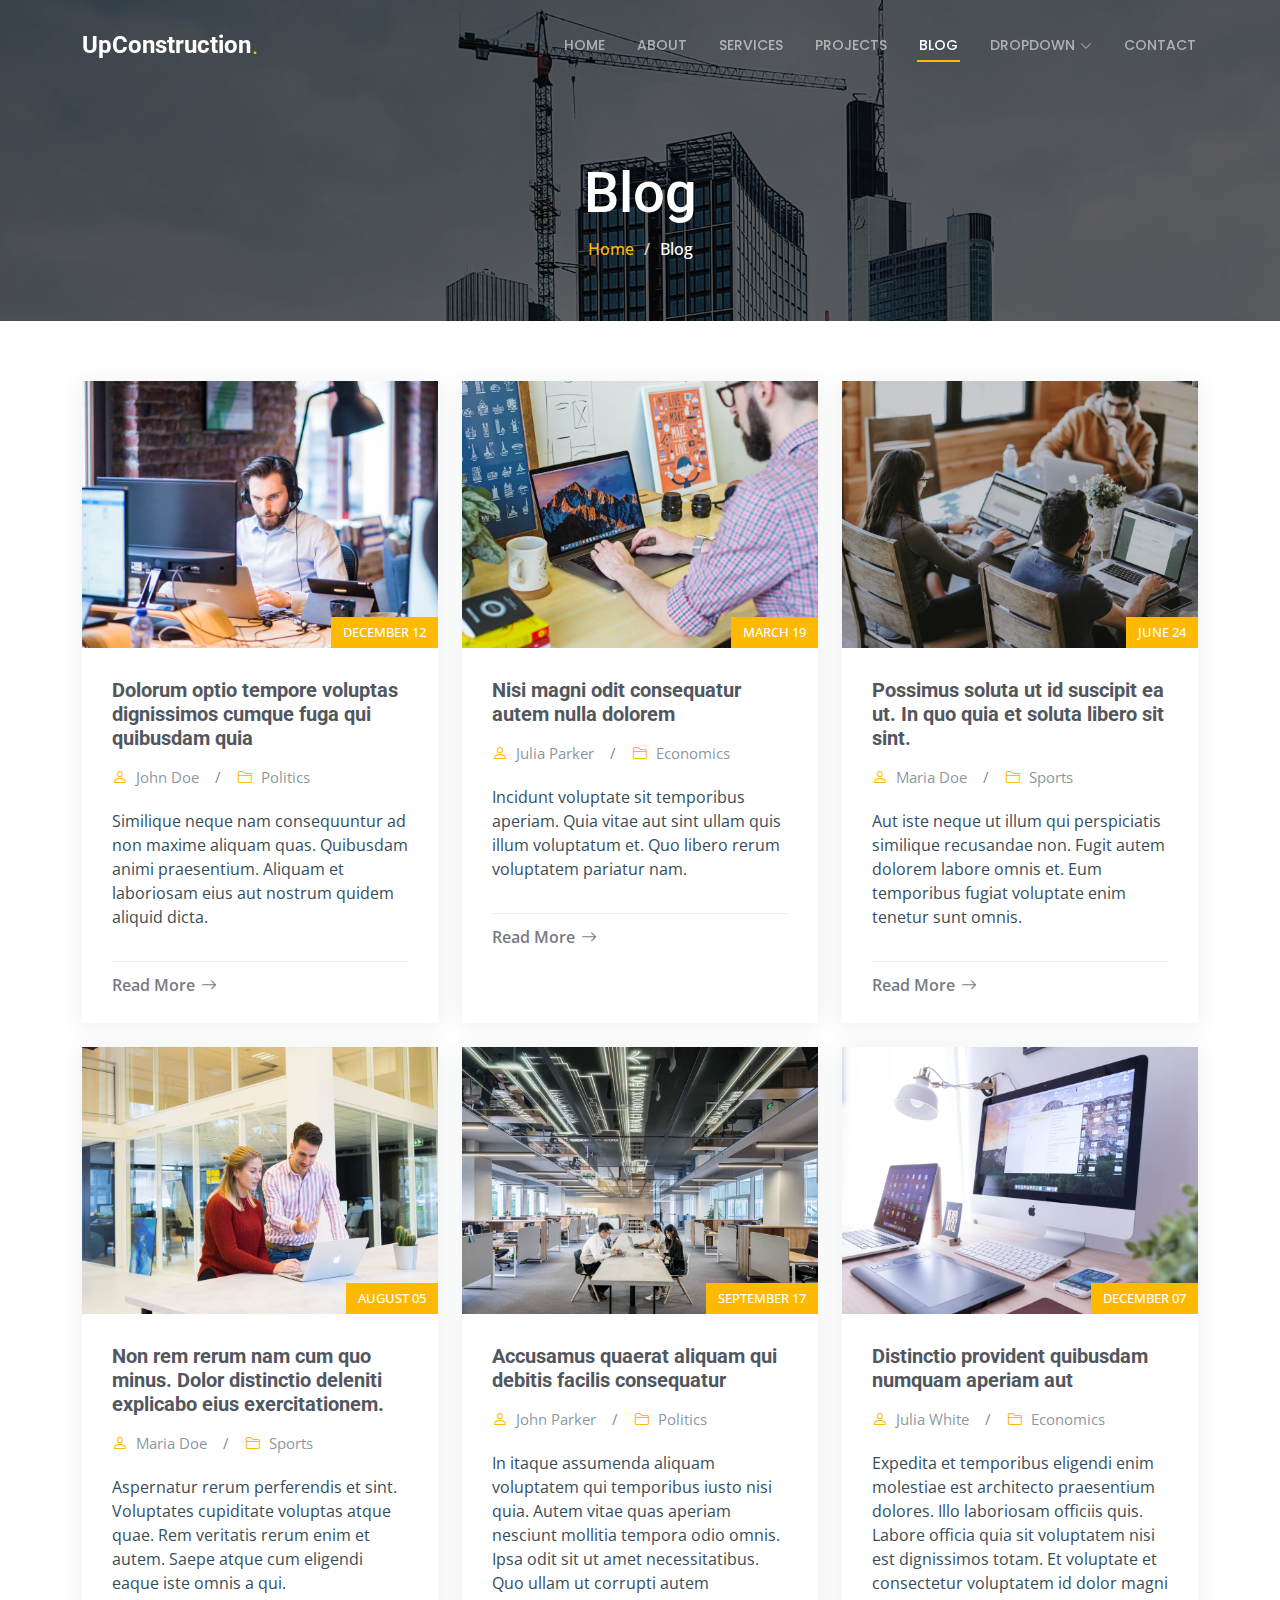
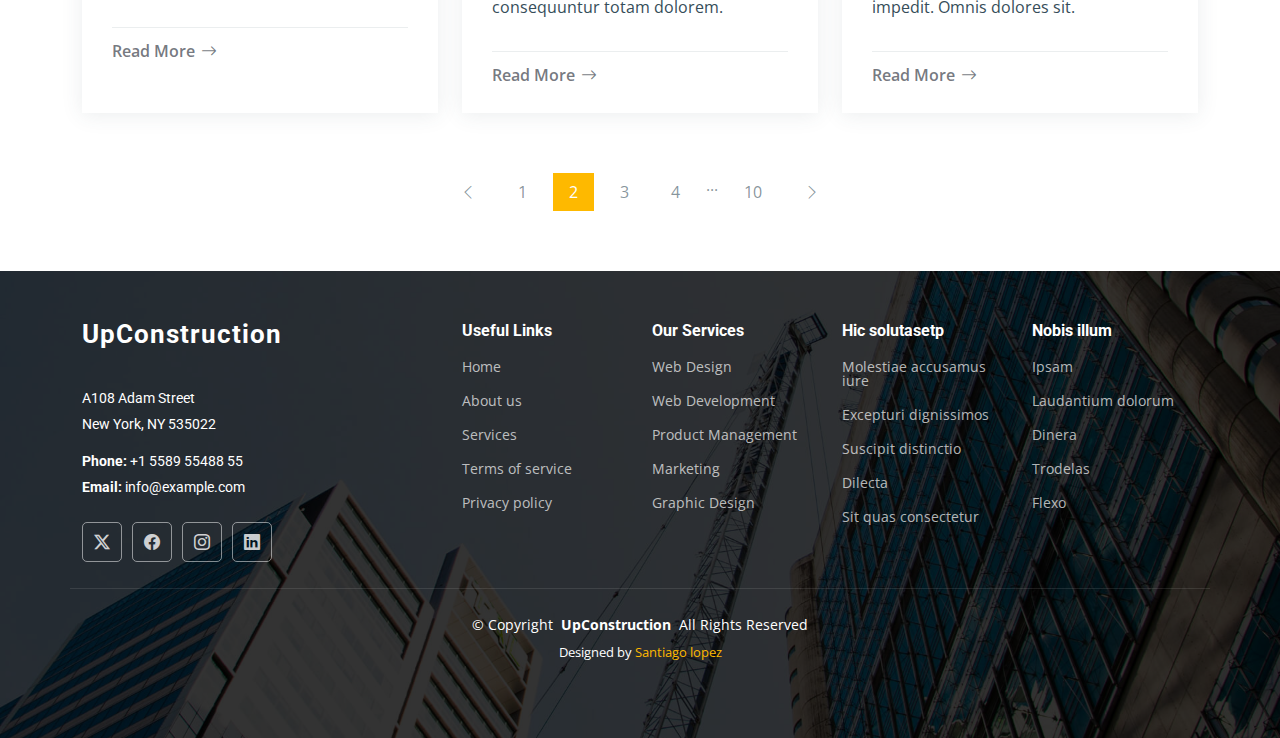
<file: blog.html>
<!DOCTYPE html>
<html lang="en">

<head>
  <meta charset="utf-8">
  <meta content="width=device-width, initial-scale=1.0" name="viewport">
  <title>Blog - UpConstruction </title>
  <meta content="" name="description">
  <meta content="" name="keywords">

  <!-- Favicons -->
  <link href="assets/img/favicon.png" rel="icon">
  <link href="assets/img/apple-touch-icon.png" rel="apple-touch-icon">

  <!-- Fonts -->
  <link href="https://fonts.googleapis.com" rel="preconnect">
  <link href="https://fonts.gstatic.com" rel="preconnect" crossorigin>
  <link href="https://fonts.googleapis.com/css2?family=Roboto:ital,wght@0,100;0,300;0,400;0,500;0,700;0,900;1,100;1,300;1,400;1,500;1,700;1,900&family=Open+Sans:ital,wght@0,300;0,400;0,500;0,600;0,700;0,800;1,300;1,400;1,500;1,600;1,700;1,800&family=Poppins:ital,wght@0,100;0,200;0,300;0,400;0,500;0,600;0,700;0,800;0,900;1,100;1,200;1,300;1,400;1,500;1,600;1,700;1,800;1,900&display=swap" rel="stylesheet">

  <!-- Vendor CSS Files -->
  <link href="assets/vendor/bootstrap/css/bootstrap.min.css" rel="stylesheet">
  <link href="assets/vendor/bootstrap-icons/bootstrap-icons.css" rel="stylesheet">
  <link href="assets/vendor/aos/aos.css" rel="stylesheet">
  <link href="assets/vendor/fontawesome-free/css/all.min.css" rel="stylesheet">
  <link href="assets/vendor/glightbox/css/glightbox.min.css" rel="stylesheet">
  <link href="assets/vendor/swiper/swiper-bundle.min.css" rel="stylesheet">

  <!-- Main CSS File -->
  <link href="assets/css/main.css" rel="stylesheet">

  <!-- =======================================================
  * Template Name: UpConstruction
  * Template URL: https://bootstrapmade.com/upconstruction-bootstrap-construction-website-template/
  * Updated: Jun 14 2024 with Bootstrap v5.3.3
  * Author: BootstrapMade.com
  * License: https://bootstrapmade.com/license/
  ======================================================== -->
</head>

<body class="blog-page">

  <header id="header" class="header d-flex align-items-center fixed-top">
    <div class="container-fluid container-xl position-relative d-flex align-items-center justify-content-between">

      <a href="index.html" class="logo d-flex align-items-center">
        <!-- Uncomment the line below if you also wish to use an image logo -->
        <!-- <img src="assets/img/logo.png" alt=""> -->
        <h1 class="sitename">UpConstruction</h1> <span>.</span>
      </a>

      <nav id="navmenu" class="navmenu">
        <ul>
          <li><a href="index.html">Home</a></li>
          <li><a href="about.html">About</a></li>
          <li><a href="services.html">Services</a></li>
          <li><a href="projects.html">Projects</a></li>
          <li><a href="blog.html" class="active">Blog</a></li>
          <li class="dropdown"><a href="#"><span>Dropdown</span> <i class="bi bi-chevron-down toggle-dropdown"></i></a>
            <ul>
              <li><a href="#">Dropdown 1</a></li>
              <li class="dropdown"><a href="#"><span>Deep Dropdown</span> <i class="bi bi-chevron-down toggle-dropdown"></i></a>
                <ul>
                  <li><a href="#">Deep Dropdown 1</a></li>
                  <li><a href="#">Deep Dropdown 2</a></li>
                  <li><a href="#">Deep Dropdown 3</a></li>
                  <li><a href="#">Deep Dropdown 4</a></li>
                  <li><a href="#">Deep Dropdown 5</a></li>
                </ul>
              </li>
              <li><a href="#">Dropdown 2</a></li>
              <li><a href="#">Dropdown 3</a></li>
              <li><a href="#">Dropdown 4</a></li>
            </ul>
          </li>
          <li><a href="contact.html">Contact</a></li>
        </ul>
        <i class="mobile-nav-toggle d-xl-none bi bi-list"></i>
      </nav>

    </div>
  </header>

  <main class="main">

    <!-- Page Title -->
    <div class="page-title" style="background-image: url(assets/img/page-title-bg.jpg);">
      <div class="container position-relative">
        <h1>Blog</h1>
        <nav class="breadcrumbs">
          <ol>
            <li><a href="index.html">Home</a></li>
            <li class="current">Blog</li>
          </ol>
        </nav>
      </div>
    </div><!-- End Page Title -->

    <!-- Blog Posts Section -->
    <section id="blog-posts" class="blog-posts section">

      <div class="container">
        <div class="row gy-4">

          <div class="col-lg-4">
            <article class="position-relative h-100">

              <div class="post-img position-relative overflow-hidden">
                <img src="assets/img/blog/blog-1.jpg" class="img-fluid" alt="">
                <span class="post-date">December 12</span>
              </div>

              <div class="post-content d-flex flex-column">

                <h3 class="post-title">Dolorum optio tempore voluptas dignissimos cumque fuga qui quibusdam quia</h3>

                <div class="meta d-flex align-items-center">
                  <div class="d-flex align-items-center">
                    <i class="bi bi-person"></i> <span class="ps-2">John Doe</span>
                  </div>
                  <span class="px-3 text-black-50">/</span>
                  <div class="d-flex align-items-center">
                    <i class="bi bi-folder2"></i> <span class="ps-2">Politics</span>
                  </div>
                </div>

                <p>
                  Similique neque nam consequuntur ad non maxime aliquam quas. Quibusdam animi praesentium. Aliquam et laboriosam eius aut nostrum quidem aliquid dicta.
                </p>

                <hr>

                <a href="blog-details.html" class="readmore stretched-link"><span>Read More</span><i class="bi bi-arrow-right"></i></a>

              </div>

            </article>
          </div><!-- End post list item -->

          <div class="col-lg-4">
            <article class="position-relative h-100">

              <div class="post-img position-relative overflow-hidden">
                <img src="assets/img/blog/blog-2.jpg" class="img-fluid" alt="">
                <span class="post-date">March 19</span>
              </div>

              <div class="post-content d-flex flex-column">

                <h3 class="post-title">Nisi magni odit consequatur autem nulla dolorem</h3>

                <div class="meta d-flex align-items-center">
                  <div class="d-flex align-items-center">
                    <i class="bi bi-person"></i> <span class="ps-2">Julia Parker</span>
                  </div>
                  <span class="px-3 text-black-50">/</span>
                  <div class="d-flex align-items-center">
                    <i class="bi bi-folder2"></i> <span class="ps-2">Economics</span>
                  </div>
                </div>

                <p>
                  Incidunt voluptate sit temporibus aperiam. Quia vitae aut sint ullam quis illum voluptatum et. Quo libero rerum voluptatem pariatur nam.
                </p>

                <hr>

                <a href="blog-details.html" class="readmore stretched-link"><span>Read More</span><i class="bi bi-arrow-right"></i></a>

              </div>

            </article>
          </div><!-- End post list item -->

          <div class="col-lg-4">
            <article class="position-relative h-100">

              <div class="post-img position-relative overflow-hidden">
                <img src="assets/img/blog/blog-3.jpg" class="img-fluid" alt="">
                <span class="post-date">June 24</span>
              </div>

              <div class="post-content d-flex flex-column">

                <h3 class="post-title">Possimus soluta ut id suscipit ea ut. In quo quia et soluta libero sit sint.</h3>

                <div class="meta d-flex align-items-center">
                  <div class="d-flex align-items-center">
                    <i class="bi bi-person"></i> <span class="ps-2">Maria Doe</span>
                  </div>
                  <span class="px-3 text-black-50">/</span>
                  <div class="d-flex align-items-center">
                    <i class="bi bi-folder2"></i> <span class="ps-2">Sports</span>
                  </div>
                </div>

                <p>
                  Aut iste neque ut illum qui perspiciatis similique recusandae non. Fugit autem dolorem labore omnis et. Eum temporibus fugiat voluptate enim tenetur sunt omnis.
                </p>

                <hr>

                <a href="blog-details.html" class="readmore stretched-link"><span>Read More</span><i class="bi bi-arrow-right"></i></a>

              </div>

            </article>
          </div><!-- End post list item -->

          <div class="col-lg-4">
            <article class="position-relative h-100">

              <div class="post-img position-relative overflow-hidden">
                <img src="assets/img/blog/blog-4.jpg" class="img-fluid" alt="">
                <span class="post-date">August 05</span>
              </div>

              <div class="post-content d-flex flex-column">

                <h3 class="post-title">Non rem rerum nam cum quo minus. Dolor distinctio deleniti explicabo eius exercitationem.</h3>

                <div class="meta d-flex align-items-center">
                  <div class="d-flex align-items-center">
                    <i class="bi bi-person"></i> <span class="ps-2">Maria Doe</span>
                  </div>
                  <span class="px-3 text-black-50">/</span>
                  <div class="d-flex align-items-center">
                    <i class="bi bi-folder2"></i> <span class="ps-2">Sports</span>
                  </div>
                </div>

                <p>
                  Aspernatur rerum perferendis et sint. Voluptates cupiditate voluptas atque quae. Rem veritatis rerum enim et autem. Saepe atque cum eligendi eaque iste omnis a qui.
                </p>

                <hr>

                <a href="blog-details.html" class="readmore stretched-link"><span>Read More</span><i class="bi bi-arrow-right"></i></a>

              </div>

            </article>
          </div><!-- End post list item -->

          <div class="col-lg-4">
            <article class="position-relative h-100">

              <div class="post-img position-relative overflow-hidden">
                <img src="assets/img/blog/blog-5.jpg" class="img-fluid" alt="">
                <span class="post-date">September 17</span>
              </div>

              <div class="post-content d-flex flex-column">

                <h3 class="post-title">Accusamus quaerat aliquam qui debitis facilis consequatur</h3>

                <div class="meta d-flex align-items-center">
                  <div class="d-flex align-items-center">
                    <i class="bi bi-person"></i> <span class="ps-2">John Parker</span>
                  </div>
                  <span class="px-3 text-black-50">/</span>
                  <div class="d-flex align-items-center">
                    <i class="bi bi-folder2"></i> <span class="ps-2">Politics</span>
                  </div>
                </div>

                <p>
                  In itaque assumenda aliquam voluptatem qui temporibus iusto nisi quia. Autem vitae quas aperiam nesciunt mollitia tempora odio omnis. Ipsa odit sit ut amet necessitatibus. Quo ullam ut corrupti autem consequuntur totam dolorem.
                </p>

                <hr>

                <a href="blog-details.html" class="readmore stretched-link"><span>Read More</span><i class="bi bi-arrow-right"></i></a>

              </div>

            </article>
          </div><!-- End post list item -->

          <div class="col-lg-4">
            <article class="position-relative h-100">

              <div class="post-img position-relative overflow-hidden">
                <img src="assets/img/blog/blog-6.jpg" class="img-fluid" alt="">
                <span class="post-date">December 07</span>
              </div>

              <div class="post-content d-flex flex-column">

                <h3 class="post-title">Distinctio provident quibusdam numquam aperiam aut</h3>

                <div class="meta d-flex align-items-center">
                  <div class="d-flex align-items-center">
                    <i class="bi bi-person"></i> <span class="ps-2">Julia White</span>
                  </div>
                  <span class="px-3 text-black-50">/</span>
                  <div class="d-flex align-items-center">
                    <i class="bi bi-folder2"></i> <span class="ps-2">Economics</span>
                  </div>
                </div>

                <p>
                  Expedita et temporibus eligendi enim molestiae est architecto praesentium dolores. Illo laboriosam officiis quis. Labore officia quia sit voluptatem nisi est dignissimos totam. Et voluptate et consectetur voluptatem id dolor magni impedit. Omnis dolores sit.
                </p>

                <hr>

                <a href="blog-details.html" class="readmore stretched-link"><span>Read More</span><i class="bi bi-arrow-right"></i></a>

              </div>

            </article>
          </div><!-- End post list item -->

        </div>
      </div>

    </section><!-- /Blog Posts Section -->

    <!-- Blog Pagination Section -->
    <section id="blog-pagination" class="blog-pagination section">

      <div class="container">
        <div class="d-flex justify-content-center">
          <ul>
            <li><a href="#"><i class="bi bi-chevron-left"></i></a></li>
            <li><a href="#">1</a></li>
            <li><a href="#" class="active">2</a></li>
            <li><a href="#">3</a></li>
            <li><a href="#">4</a></li>
            <li>...</li>
            <li><a href="#">10</a></li>
            <li><a href="#"><i class="bi bi-chevron-right"></i></a></li>
          </ul>
        </div>
      </div>

    </section><!-- /Blog Pagination Section -->

  </main>

  <footer id="footer" class="footer">

    <div class="container footer-top">
      <div class="row gy-4">
        <div class="col-lg-4 col-md-6 footer-about">
          <a href="index.html" class="logo d-flex align-items-center">
            <span class="sitename">UpConstruction</span>
          </a>
          <div class="footer-contact pt-3">
            <p>A108 Adam Street</p>
            <p>New York, NY 535022</p>
            <p class="mt-3"><strong>Phone:</strong> <span>+1 5589 55488 55</span></p>
            <p><strong>Email:</strong> <span>info@example.com</span></p>
          </div>
          <div class="social-links d-flex mt-4">
            <a href=""><i class="bi bi-twitter-x"></i></a>
            <a href=""><i class="bi bi-facebook"></i></a>
            <a href=""><i class="bi bi-instagram"></i></a>
            <a href=""><i class="bi bi-linkedin"></i></a>
          </div>
        </div>

        <div class="col-lg-2 col-md-3 footer-links">
          <h4>Useful Links</h4>
          <ul>
            <li><a href="#">Home</a></li>
            <li><a href="#">About us</a></li>
            <li><a href="#">Services</a></li>
            <li><a href="#">Terms of service</a></li>
            <li><a href="#">Privacy policy</a></li>
          </ul>
        </div>

        <div class="col-lg-2 col-md-3 footer-links">
          <h4>Our Services</h4>
          <ul>
            <li><a href="#">Web Design</a></li>
            <li><a href="#">Web Development</a></li>
            <li><a href="#">Product Management</a></li>
            <li><a href="#">Marketing</a></li>
            <li><a href="#">Graphic Design</a></li>
          </ul>
        </div>

        <div class="col-lg-2 col-md-3 footer-links">
          <h4>Hic solutasetp</h4>
          <ul>
            <li><a href="#">Molestiae accusamus iure</a></li>
            <li><a href="#">Excepturi dignissimos</a></li>
            <li><a href="#">Suscipit distinctio</a></li>
            <li><a href="#">Dilecta</a></li>
            <li><a href="#">Sit quas consectetur</a></li>
          </ul>
        </div>

        <div class="col-lg-2 col-md-3 footer-links">
          <h4>Nobis illum</h4>
          <ul>
            <li><a href="#">Ipsam</a></li>
            <li><a href="#">Laudantium dolorum</a></li>
            <li><a href="#">Dinera</a></li>
            <li><a href="#">Trodelas</a></li>
            <li><a href="#">Flexo</a></li>
          </ul>
        </div>

      </div>
    </div>

    <div class="container copyright text-center mt-4">
      <p>© <span>Copyright</span> <strong class="px-1 sitename">UpConstruction</strong> <span>All Rights Reserved</span></p>
      <div class="credits">
        <!-- All the links in the footer should remain intact. -->
        <!-- You can delete the links only if you've purchased the pro version. -->
        <!-- Licensing information: https://bootstrapmade.com/license/ -->
        <!-- Purchase the pro version with working PHP/AJAX contact form: [buy-url] -->
        Designed by <a href="https://narciso09.github.io/Portafolio/">Santiago lopez</a>
      </div>
    </div>

  </footer>
  <!-- Scroll Top -->
  <a href="#" id="scroll-top" class="scroll-top d-flex align-items-center justify-content-center"><i class="bi bi-arrow-up-short"></i></a>

  <!-- Preloader -->
  <div id="preloader"></div>

  <!-- Vendor JS Files -->
  <script src="assets/vendor/bootstrap/js/bootstrap.bundle.min.js"></script>
  <script src="assets/vendor/php-email-form/validate.js"></script>
  <script src="assets/vendor/aos/aos.js"></script>
  <script src="assets/vendor/glightbox/js/glightbox.min.js"></script>
  <script src="assets/vendor/imagesloaded/imagesloaded.pkgd.min.js"></script>
  <script src="assets/vendor/isotope-layout/isotope.pkgd.min.js"></script>
  <script src="assets/vendor/swiper/swiper-bundle.min.js"></script>
  <script src="assets/vendor/purecounter/purecounter_vanilla.js"></script>

  <!-- Main JS File -->
  <script src="assets/js/main.js"></script>

</body>

</html>
</file>
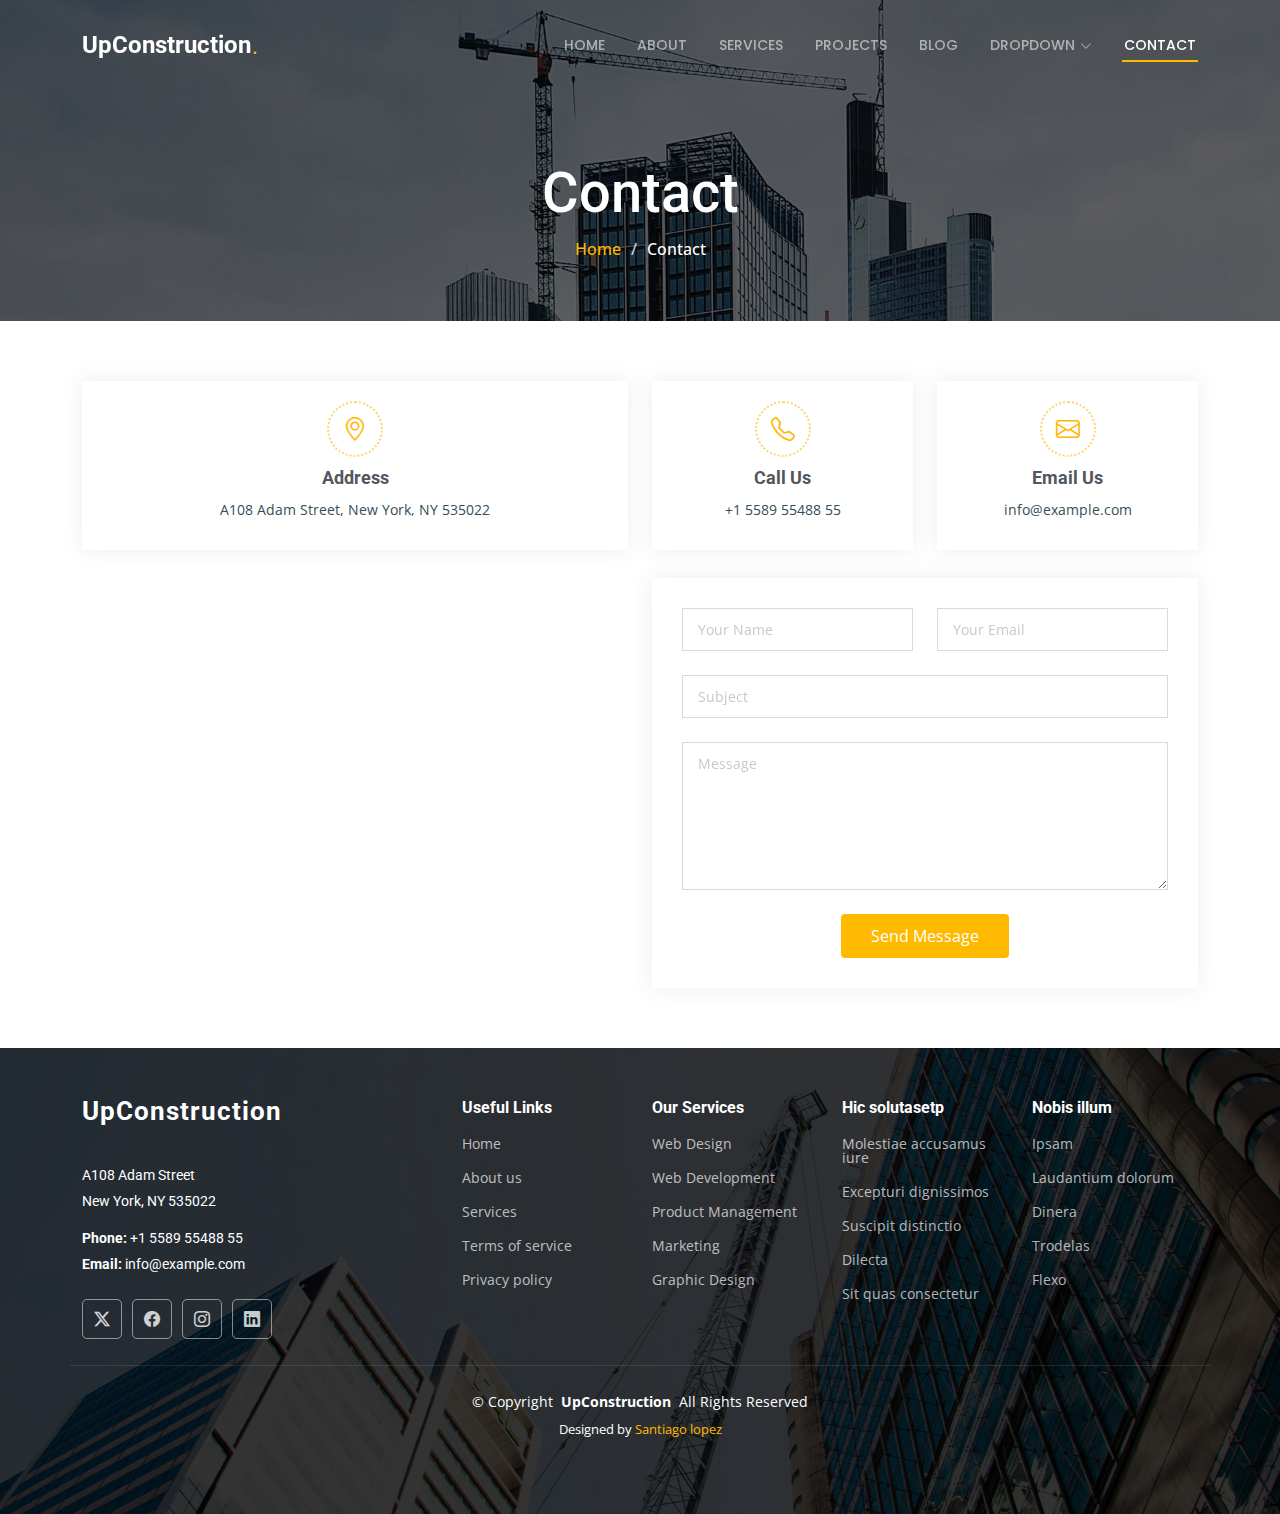
<file: contact.html>
<!DOCTYPE html>
<html lang="en">

<head>
  <meta charset="utf-8">
  <meta content="width=device-width, initial-scale=1.0" name="viewport">
  <title>Contact - UpConstruction </title>
  <meta content="" name="description">
  <meta content="" name="keywords">

  <!-- Favicons -->
  <link href="assets/img/favicon.png" rel="icon">
  <link href="assets/img/apple-touch-icon.png" rel="apple-touch-icon">

  <!-- Fonts -->
  <link href="https://fonts.googleapis.com" rel="preconnect">
  <link href="https://fonts.gstatic.com" rel="preconnect" crossorigin>
  <link href="https://fonts.googleapis.com/css2?family=Roboto:ital,wght@0,100;0,300;0,400;0,500;0,700;0,900;1,100;1,300;1,400;1,500;1,700;1,900&family=Open+Sans:ital,wght@0,300;0,400;0,500;0,600;0,700;0,800;1,300;1,400;1,500;1,600;1,700;1,800&family=Poppins:ital,wght@0,100;0,200;0,300;0,400;0,500;0,600;0,700;0,800;0,900;1,100;1,200;1,300;1,400;1,500;1,600;1,700;1,800;1,900&display=swap" rel="stylesheet">

  <!-- Vendor CSS Files -->
  <link href="assets/vendor/bootstrap/css/bootstrap.min.css" rel="stylesheet">
  <link href="assets/vendor/bootstrap-icons/bootstrap-icons.css" rel="stylesheet">
  <link href="assets/vendor/aos/aos.css" rel="stylesheet">
  <link href="assets/vendor/fontawesome-free/css/all.min.css" rel="stylesheet">
  <link href="assets/vendor/glightbox/css/glightbox.min.css" rel="stylesheet">
  <link href="assets/vendor/swiper/swiper-bundle.min.css" rel="stylesheet">

  <!-- Main CSS File -->
  <link href="assets/css/main.css" rel="stylesheet">

  <!-- =======================================================
  * Template Name: UpConstruction
  * Template URL: https://bootstrapmade.com/upconstruction-bootstrap-construction-website-template/
  * Updated: Jun 14 2024 with Bootstrap v5.3.3
  * Author: BootstrapMade.com
  * License: https://bootstrapmade.com/license/
  ======================================================== -->
</head>

<body class="contact-page">

  <header id="header" class="header d-flex align-items-center fixed-top">
    <div class="container-fluid container-xl position-relative d-flex align-items-center justify-content-between">

      <a href="index.html" class="logo d-flex align-items-center">
        <!-- Uncomment the line below if you also wish to use an image logo -->
        <!-- <img src="assets/img/logo.png" alt=""> -->
        <h1 class="sitename">UpConstruction</h1> <span>.</span>
      </a>

      <nav id="navmenu" class="navmenu">
        <ul>
          <li><a href="index.html">Home</a></li>
          <li><a href="about.html">About</a></li>
          <li><a href="services.html">Services</a></li>
          <li><a href="projects.html">Projects</a></li>
          <li><a href="blog.html">Blog</a></li>
          <li class="dropdown"><a href="#"><span>Dropdown</span> <i class="bi bi-chevron-down toggle-dropdown"></i></a>
            <ul>
              <li><a href="#">Dropdown 1</a></li>
              <li class="dropdown"><a href="#"><span>Deep Dropdown</span> <i class="bi bi-chevron-down toggle-dropdown"></i></a>
                <ul>
                  <li><a href="#">Deep Dropdown 1</a></li>
                  <li><a href="#">Deep Dropdown 2</a></li>
                  <li><a href="#">Deep Dropdown 3</a></li>
                  <li><a href="#">Deep Dropdown 4</a></li>
                  <li><a href="#">Deep Dropdown 5</a></li>
                </ul>
              </li>
              <li><a href="#">Dropdown 2</a></li>
              <li><a href="#">Dropdown 3</a></li>
              <li><a href="#">Dropdown 4</a></li>
            </ul>
          </li>
          <li><a href="contact.html" class="active">Contact</a></li>
        </ul>
        <i class="mobile-nav-toggle d-xl-none bi bi-list"></i>
      </nav>

    </div>
  </header>

  <main class="main">

    <!-- Page Title -->
    <div class="page-title" style="background-image: url(assets/img/page-title-bg.jpg);">
      <div class="container position-relative">
        <h1>Contact</h1>
        <nav class="breadcrumbs">
          <ol>
            <li><a href="index.html">Home</a></li>
            <li class="current">Contact</li>
          </ol>
        </nav>
      </div>
    </div><!-- End Page Title -->

    <!-- Contact Section -->
    <section id="contact" class="contact section">

      <div class="container" data-aos="fade-up" data-aos-delay="100">

        <div class="row gy-4">

          <div class="col-lg-6">
            <div class="info-item d-flex flex-column justify-content-center align-items-center" data-aos="fade-up" data-aos-delay="200">
              <i class="bi bi-geo-alt"></i>
              <h3>Address</h3>
              <p>A108 Adam Street, New York, NY 535022</p>
            </div>
          </div><!-- End Info Item -->

          <div class="col-lg-3 col-md-6">
            <div class="info-item d-flex flex-column justify-content-center align-items-center" data-aos="fade-up" data-aos-delay="300">
              <i class="bi bi-telephone"></i>
              <h3>Call Us</h3>
              <p>+1 5589 55488 55</p>
            </div>
          </div><!-- End Info Item -->

          <div class="col-lg-3 col-md-6">
            <div class="info-item d-flex flex-column justify-content-center align-items-center" data-aos="fade-up" data-aos-delay="400">
              <i class="bi bi-envelope"></i>
              <h3>Email Us</h3>
              <p>info@example.com</p>
            </div>
          </div><!-- End Info Item -->

        </div>

        <div class="row gy-4 mt-1">
          <div class="col-lg-6" data-aos="fade-up" data-aos-delay="300">
            <iframe src="https://www.google.com/maps/embed?pb=!1m14!1m8!1m3!1d48389.78314118045!2d-74.006138!3d40.710059!3m2!1i1024!2i768!4f13.1!3m3!1m2!1s0x89c25a22a3bda30d%3A0xb89d1fe6bc499443!2sDowntown%20Conference%20Center!5e0!3m2!1sen!2sus!4v1676961268712!5m2!1sen!2sus" frameborder="0" style="border:0; width: 100%; height: 400px;" allowfullscreen="" loading="lazy" referrerpolicy="no-referrer-when-downgrade"></iframe>
          </div><!-- End Google Maps -->

          <div class="col-lg-6">
            <form action="forms/contact.php" method="post" class="php-email-form" data-aos="fade-up" data-aos-delay="400">
              <div class="row gy-4">

                <div class="col-md-6">
                  <input type="text" name="name" class="form-control" placeholder="Your Name" required="">
                </div>

                <div class="col-md-6 ">
                  <input type="email" class="form-control" name="email" placeholder="Your Email" required="">
                </div>

                <div class="col-md-12">
                  <input type="text" class="form-control" name="subject" placeholder="Subject" required="">
                </div>

                <div class="col-md-12">
                  <textarea class="form-control" name="message" rows="6" placeholder="Message" required=""></textarea>
                </div>

                <div class="col-md-12 text-center">
                  <div class="loading">Loading</div>
                  <div class="error-message"></div>
                  <div class="sent-message">Your message has been sent. Thank you!</div>

                  <button type="submit">Send Message</button>
                </div>

              </div>
            </form>
          </div><!-- End Contact Form -->

        </div>

      </div>

    </section><!-- /Contact Section -->

  </main>

  <footer id="footer" class="footer">

    <div class="container footer-top">
      <div class="row gy-4">
        <div class="col-lg-4 col-md-6 footer-about">
          <a href="index.html" class="logo d-flex align-items-center">
            <span class="sitename">UpConstruction</span>
          </a>
          <div class="footer-contact pt-3">
            <p>A108 Adam Street</p>
            <p>New York, NY 535022</p>
            <p class="mt-3"><strong>Phone:</strong> <span>+1 5589 55488 55</span></p>
            <p><strong>Email:</strong> <span>info@example.com</span></p>
          </div>
          <div class="social-links d-flex mt-4">
            <a href=""><i class="bi bi-twitter-x"></i></a>
            <a href=""><i class="bi bi-facebook"></i></a>
            <a href=""><i class="bi bi-instagram"></i></a>
            <a href=""><i class="bi bi-linkedin"></i></a>
          </div>
        </div>

        <div class="col-lg-2 col-md-3 footer-links">
          <h4>Useful Links</h4>
          <ul>
            <li><a href="#">Home</a></li>
            <li><a href="#">About us</a></li>
            <li><a href="#">Services</a></li>
            <li><a href="#">Terms of service</a></li>
            <li><a href="#">Privacy policy</a></li>
          </ul>
        </div>

        <div class="col-lg-2 col-md-3 footer-links">
          <h4>Our Services</h4>
          <ul>
            <li><a href="#">Web Design</a></li>
            <li><a href="#">Web Development</a></li>
            <li><a href="#">Product Management</a></li>
            <li><a href="#">Marketing</a></li>
            <li><a href="#">Graphic Design</a></li>
          </ul>
        </div>

        <div class="col-lg-2 col-md-3 footer-links">
          <h4>Hic solutasetp</h4>
          <ul>
            <li><a href="#">Molestiae accusamus iure</a></li>
            <li><a href="#">Excepturi dignissimos</a></li>
            <li><a href="#">Suscipit distinctio</a></li>
            <li><a href="#">Dilecta</a></li>
            <li><a href="#">Sit quas consectetur</a></li>
          </ul>
        </div>

        <div class="col-lg-2 col-md-3 footer-links">
          <h4>Nobis illum</h4>
          <ul>
            <li><a href="#">Ipsam</a></li>
            <li><a href="#">Laudantium dolorum</a></li>
            <li><a href="#">Dinera</a></li>
            <li><a href="#">Trodelas</a></li>
            <li><a href="#">Flexo</a></li>
          </ul>
        </div>

      </div>
    </div>

    <div class="container copyright text-center mt-4">
      <p>© <span>Copyright</span> <strong class="px-1 sitename">UpConstruction</strong> <span>All Rights Reserved</span></p>
      <div class="credits">
        <!-- All the links in the footer should remain intact. -->
        <!-- You can delete the links only if you've purchased the pro version. -->
        <!-- Licensing information: https://bootstrapmade.com/license/ -->
        <!-- Purchase the pro version with working PHP/AJAX contact form: [buy-url] -->
        Designed by <a href="https://narciso09.github.io/Portafolio/">Santiago lopez</a>
      </div>
    </div>

  </footer>

  <!-- Scroll Top -->
  <a href="#" id="scroll-top" class="scroll-top d-flex align-items-center justify-content-center"><i class="bi bi-arrow-up-short"></i></a>

  <!-- Preloader -->
  <div id="preloader"></div>

  <!-- Vendor JS Files -->
  <script src="assets/vendor/bootstrap/js/bootstrap.bundle.min.js"></script>
  <script src="assets/vendor/php-email-form/validate.js"></script>
  <script src="assets/vendor/aos/aos.js"></script>
  <script src="assets/vendor/glightbox/js/glightbox.min.js"></script>
  <script src="assets/vendor/imagesloaded/imagesloaded.pkgd.min.js"></script>
  <script src="assets/vendor/isotope-layout/isotope.pkgd.min.js"></script>
  <script src="assets/vendor/swiper/swiper-bundle.min.js"></script>
  <script src="assets/vendor/purecounter/purecounter_vanilla.js"></script>

  <!-- Main JS File -->
  <script src="assets/js/main.js"></script>

</body>

</html>
</file>
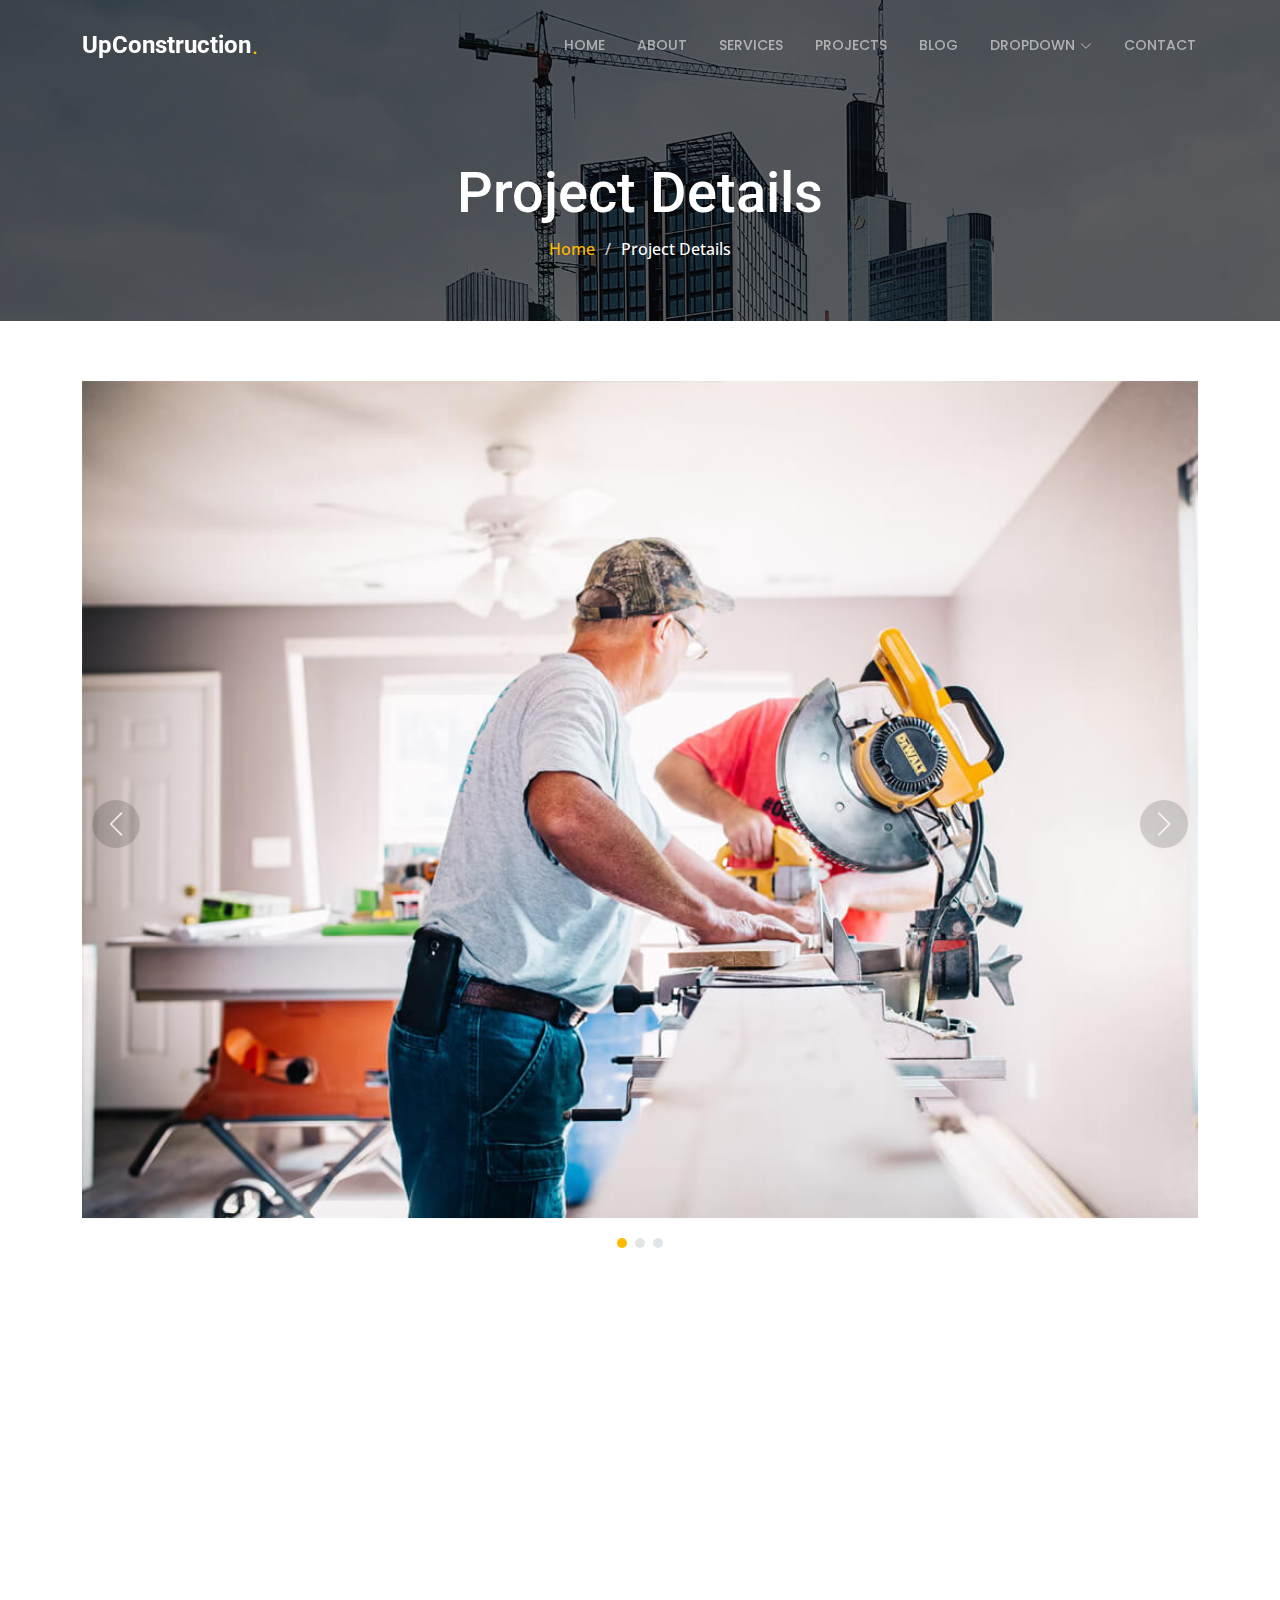
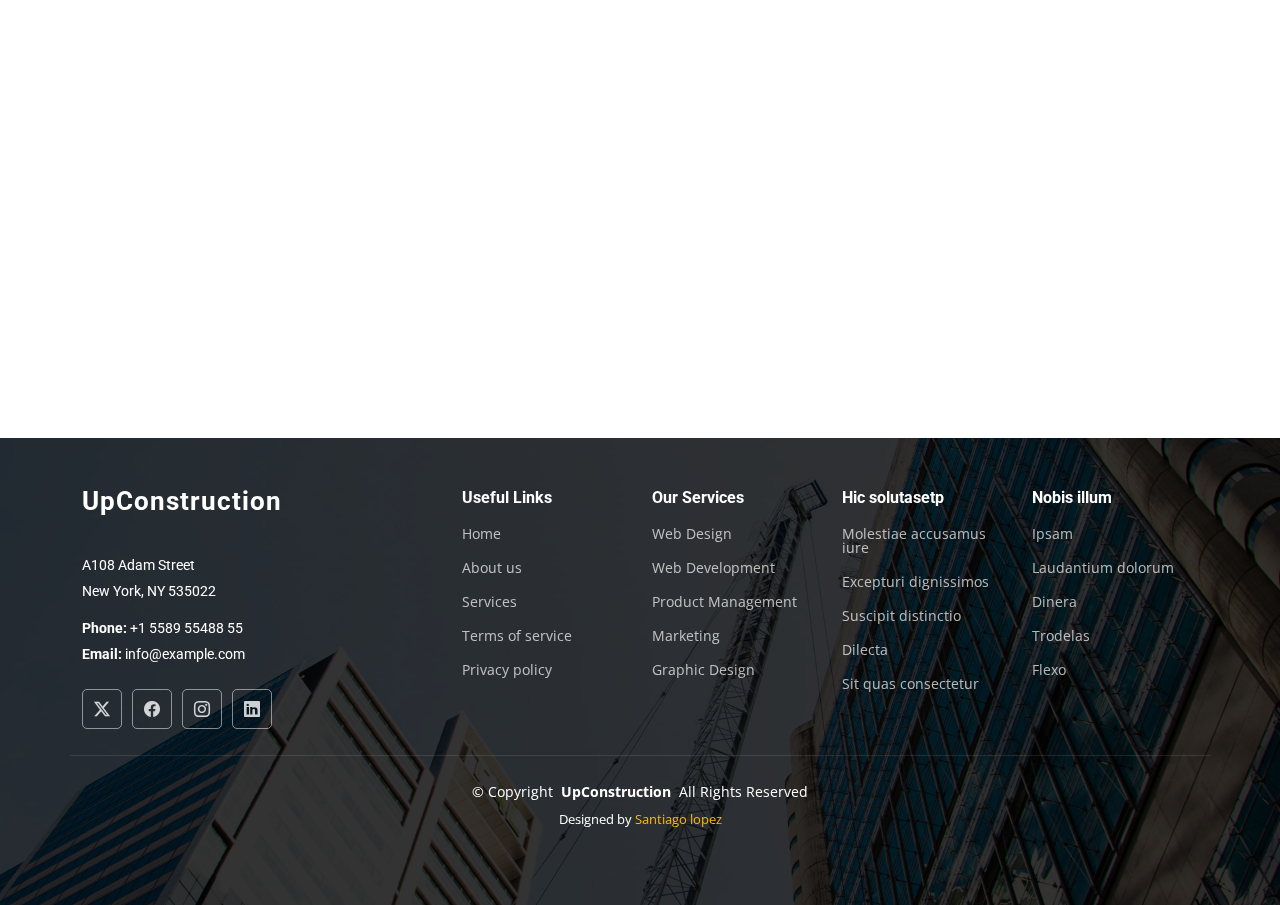
<file: project-details.html>
<!DOCTYPE html>
<html lang="en">

<head>
  <meta charset="utf-8">
  <meta content="width=device-width, initial-scale=1.0" name="viewport">
  <title>Project Details - UpConstruction</title>
  <meta content="" name="description">
  <meta content="" name="keywords">

  <!-- Favicons -->
  <link href="assets/img/favicon.png" rel="icon">
  <link href="assets/img/apple-touch-icon.png" rel="apple-touch-icon">

  <!-- Fonts -->
  <link href="https://fonts.googleapis.com" rel="preconnect">
  <link href="https://fonts.gstatic.com" rel="preconnect" crossorigin>
  <link href="https://fonts.googleapis.com/css2?family=Roboto:ital,wght@0,100;0,300;0,400;0,500;0,700;0,900;1,100;1,300;1,400;1,500;1,700;1,900&family=Open+Sans:ital,wght@0,300;0,400;0,500;0,600;0,700;0,800;1,300;1,400;1,500;1,600;1,700;1,800&family=Poppins:ital,wght@0,100;0,200;0,300;0,400;0,500;0,600;0,700;0,800;0,900;1,100;1,200;1,300;1,400;1,500;1,600;1,700;1,800;1,900&display=swap" rel="stylesheet">

  <!-- Vendor CSS Files -->
  <link href="assets/vendor/bootstrap/css/bootstrap.min.css" rel="stylesheet">
  <link href="assets/vendor/bootstrap-icons/bootstrap-icons.css" rel="stylesheet">
  <link href="assets/vendor/aos/aos.css" rel="stylesheet">
  <link href="assets/vendor/fontawesome-free/css/all.min.css" rel="stylesheet">
  <link href="assets/vendor/glightbox/css/glightbox.min.css" rel="stylesheet">
  <link href="assets/vendor/swiper/swiper-bundle.min.css" rel="stylesheet">

  <!-- Main CSS File -->
  <link href="assets/css/main.css" rel="stylesheet">

  <!-- =======================================================
  * Template Name: UpConstruction
  * Template URL: https://bootstrapmade.com/upconstruction-bootstrap-construction-website-template/
  * Updated: Jun 14 2024 with Bootstrap v5.3.3
  * Author: BootstrapMade.com
  * License: https://bootstrapmade.com/license/
  ======================================================== -->
</head>

<body class="project-details-page">

  <header id="header" class="header d-flex align-items-center fixed-top">
    <div class="container-fluid container-xl position-relative d-flex align-items-center justify-content-between">

      <a href="index.html" class="logo d-flex align-items-center">
        <!-- Uncomment the line below if you also wish to use an image logo -->
        <!-- <img src="assets/img/logo.png" alt=""> -->
        <h1 class="sitename">UpConstruction</h1> <span>.</span>
      </a>

      <nav id="navmenu" class="navmenu">
        <ul>
          <li><a href="index.html">Home</a></li>
          <li><a href="about.html">About</a></li>
          <li><a href="services.html">Services</a></li>
          <li><a href="projects.html">Projects</a></li>
          <li><a href="blog.html">Blog</a></li>
          <li class="dropdown"><a href="#"><span>Dropdown</span> <i class="bi bi-chevron-down toggle-dropdown"></i></a>
            <ul>
              <li><a href="#">Dropdown 1</a></li>
              <li class="dropdown"><a href="#"><span>Deep Dropdown</span> <i class="bi bi-chevron-down toggle-dropdown"></i></a>
                <ul>
                  <li><a href="#">Deep Dropdown 1</a></li>
                  <li><a href="#">Deep Dropdown 2</a></li>
                  <li><a href="#">Deep Dropdown 3</a></li>
                  <li><a href="#">Deep Dropdown 4</a></li>
                  <li><a href="#">Deep Dropdown 5</a></li>
                </ul>
              </li>
              <li><a href="#">Dropdown 2</a></li>
              <li><a href="#">Dropdown 3</a></li>
              <li><a href="#">Dropdown 4</a></li>
            </ul>
          </li>
          <li><a href="contact.html">Contact</a></li>
        </ul>
        <i class="mobile-nav-toggle d-xl-none bi bi-list"></i>
      </nav>

    </div>
  </header>

  <main class="main">

    <!-- Page Title -->
    <div class="page-title" style="background-image: url(assets/img/page-title-bg.jpg);">
      <div class="container position-relative">
        <h1>Project Details</h1>
        <nav class="breadcrumbs">
          <ol>
            <li><a href="index.html">Home</a></li>
            <li class="current">Project Details</li>
          </ol>
        </nav>
      </div>
    </div><!-- End Page Title -->

    <!-- Project Details Section -->
    <section id="project-details" class="project-details section">

      <div class="container" data-aos="fade-up">

        <div class="portfolio-details-slider swiper init-swiper">
          <script type="application/json" class="swiper-config">
            {
              "loop": true,
              "speed": 600,
              "autoplay": {
                "delay": 5000
              },
              "slidesPerView": "auto",
              "navigation": {
                "nextEl": ".swiper-button-next",
                "prevEl": ".swiper-button-prev"
              },
              "pagination": {
                "el": ".swiper-pagination",
                "type": "bullets",
                "clickable": true
              }
            }
          </script>
          <div class="swiper-wrapper align-items-center">

            <div class="swiper-slide">
              <img src="assets/img/projects/remodeling-1.jpg" alt="">
            </div>

            <div class="swiper-slide">
              <img src="assets/img/projects/remodeling-2.jpg" alt="">
            </div>

            <div class="swiper-slide">
              <img src="assets/img/projects/remodeling-3.jpg" alt="">
            </div>

          </div>
          <div class="swiper-button-prev"></div>
          <div class="swiper-button-next"></div>
          <div class="swiper-pagination"></div>
        </div>

        <div class="row justify-content-between gy-4 mt-4">

          <div class="col-lg-8" data-aos="fade-up">
            <div class="portfolio-description">
              <h2>This is an example of portfolio details</h2>
              <p>
                Autem ipsum nam porro corporis rerum. Quis eos dolorem eos itaque inventore commodi labore quia quia. Exercitationem repudiandae officiis neque suscipit non officia eaque itaque enim. Voluptatem officia accusantium nesciunt est omnis tempora consectetur dignissimos. Sequi nulla at esse enim cum deserunt eius.
              </p>
              <p>
                Amet consequatur qui dolore veniam voluptatem voluptatem sit. Non aspernatur atque natus ut cum nam et. Praesentium error dolores rerum minus sequi quia veritatis eum. Eos et doloribus doloremque nesciunt molestiae laboriosam.
              </p>

              <div class="testimonial-item">
                <p>
                  <i class="bi bi-quote quote-icon-left"></i>
                  <span>Export tempor illum tamen malis malis eram quae irure esse labore quem cillum quid cillum eram malis quorum velit fore eram velit sunt aliqua noster fugiat irure amet legam anim culpa.</span>
                  <i class="bi bi-quote quote-icon-right"></i>
                </p>
                <div>
                  <img src="assets/img/testimonials/testimonials-2.jpg" class="testimonial-img" alt="">
                  <h3>Sara Wilsson</h3>
                  <h4>Designer</h4>
                </div>
              </div>

              <p>
                Impedit ipsum quae et aliquid doloribus et voluptatem quasi. Perspiciatis occaecati earum et magnam animi. Quibusdam non qui ea vitae suscipit vitae sunt. Repudiandae incidunt cumque minus deserunt assumenda tempore. Delectus voluptas necessitatibus est.
              </p>

              <p>
                Sunt voluptatum sapiente facilis quo odio aut ipsum repellat debitis. Molestiae et autem libero. Explicabo et quod necessitatibus similique quis dolor eum. Numquam eaque praesentium rem et qui nesciunt.
              </p>

            </div>
          </div>

          <div class="col-lg-3" data-aos="fade-up" data-aos-delay="100">
            <div class="portfolio-info">
              <h3>Project information</h3>
              <ul>
                <li><strong>Category</strong> Web design</li>
                <li><strong>Client</strong> ASU Company</li>
                <li><strong>Project date</strong> 01 March, 2020</li>
                <li><strong>Project URL</strong> <a href="#">www.example.com</a></li>
                <li><a href="#" class="btn-visit align-self-start">Visit Website</a></li>
              </ul>
            </div>
          </div>

        </div>

      </div>

    </section><!-- /Project Details Section -->

  </main>

  <footer id="footer" class="footer">

    <div class="container footer-top">
      <div class="row gy-4">
        <div class="col-lg-4 col-md-6 footer-about">
          <a href="index.html" class="logo d-flex align-items-center">
            <span class="sitename">UpConstruction</span>
          </a>
          <div class="footer-contact pt-3">
            <p>A108 Adam Street</p>
            <p>New York, NY 535022</p>
            <p class="mt-3"><strong>Phone:</strong> <span>+1 5589 55488 55</span></p>
            <p><strong>Email:</strong> <span>info@example.com</span></p>
          </div>
          <div class="social-links d-flex mt-4">
            <a href=""><i class="bi bi-twitter-x"></i></a>
            <a href=""><i class="bi bi-facebook"></i></a>
            <a href=""><i class="bi bi-instagram"></i></a>
            <a href=""><i class="bi bi-linkedin"></i></a>
          </div>
        </div>

        <div class="col-lg-2 col-md-3 footer-links">
          <h4>Useful Links</h4>
          <ul>
            <li><a href="#">Home</a></li>
            <li><a href="#">About us</a></li>
            <li><a href="#">Services</a></li>
            <li><a href="#">Terms of service</a></li>
            <li><a href="#">Privacy policy</a></li>
          </ul>
        </div>

        <div class="col-lg-2 col-md-3 footer-links">
          <h4>Our Services</h4>
          <ul>
            <li><a href="#">Web Design</a></li>
            <li><a href="#">Web Development</a></li>
            <li><a href="#">Product Management</a></li>
            <li><a href="#">Marketing</a></li>
            <li><a href="#">Graphic Design</a></li>
          </ul>
        </div>

        <div class="col-lg-2 col-md-3 footer-links">
          <h4>Hic solutasetp</h4>
          <ul>
            <li><a href="#">Molestiae accusamus iure</a></li>
            <li><a href="#">Excepturi dignissimos</a></li>
            <li><a href="#">Suscipit distinctio</a></li>
            <li><a href="#">Dilecta</a></li>
            <li><a href="#">Sit quas consectetur</a></li>
          </ul>
        </div>

        <div class="col-lg-2 col-md-3 footer-links">
          <h4>Nobis illum</h4>
          <ul>
            <li><a href="#">Ipsam</a></li>
            <li><a href="#">Laudantium dolorum</a></li>
            <li><a href="#">Dinera</a></li>
            <li><a href="#">Trodelas</a></li>
            <li><a href="#">Flexo</a></li>
          </ul>
        </div>

      </div>
    </div>

    <div class="container copyright text-center mt-4">
      <p>© <span>Copyright</span> <strong class="px-1 sitename">UpConstruction</strong> <span>All Rights Reserved</span></p>
      <div class="credits">
        <!-- All the links in the footer should remain intact. -->
        <!-- You can delete the links only if you've purchased the pro version. -->
        <!-- Licensing information: https://bootstrapmade.com/license/ -->
        <!-- Purchase the pro version with working PHP/AJAX contact form: [buy-url] -->
        Designed by <a href="https://narciso09.github.io/Portafolio/">Santiago lopez</a>
      </div>
    </div>

  </footer>
  </footer>

  <!-- Scroll Top -->
  <a href="#" id="scroll-top" class="scroll-top d-flex align-items-center justify-content-center"><i class="bi bi-arrow-up-short"></i></a>

  <!-- Preloader -->
  <div id="preloader"></div>

  <!-- Vendor JS Files -->
  <script src="assets/vendor/bootstrap/js/bootstrap.bundle.min.js"></script>
  <script src="assets/vendor/php-email-form/validate.js"></script>
  <script src="assets/vendor/aos/aos.js"></script>
  <script src="assets/vendor/glightbox/js/glightbox.min.js"></script>
  <script src="assets/vendor/imagesloaded/imagesloaded.pkgd.min.js"></script>
  <script src="assets/vendor/isotope-layout/isotope.pkgd.min.js"></script>
  <script src="assets/vendor/swiper/swiper-bundle.min.js"></script>
  <script src="assets/vendor/purecounter/purecounter_vanilla.js"></script>

  <!-- Main JS File -->
  <script src="assets/js/main.js"></script>

</body>

</html>
</file>
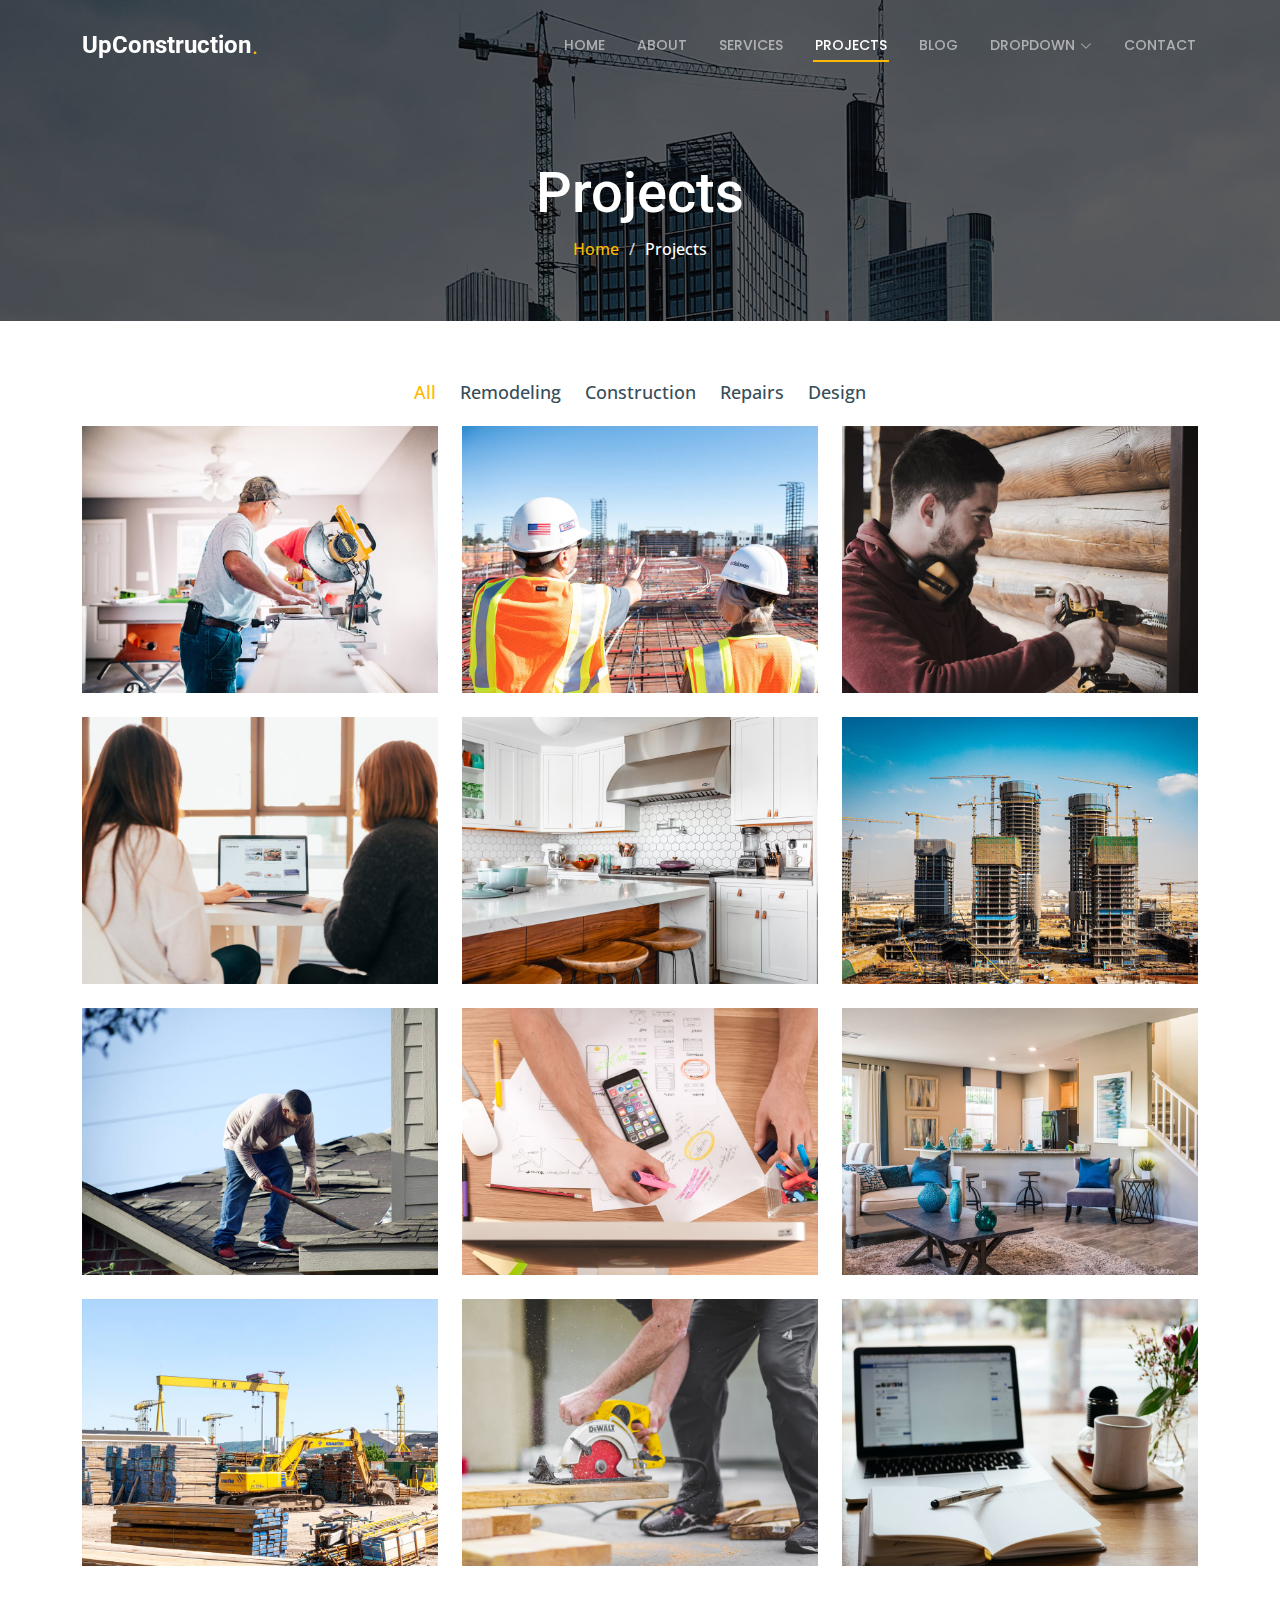
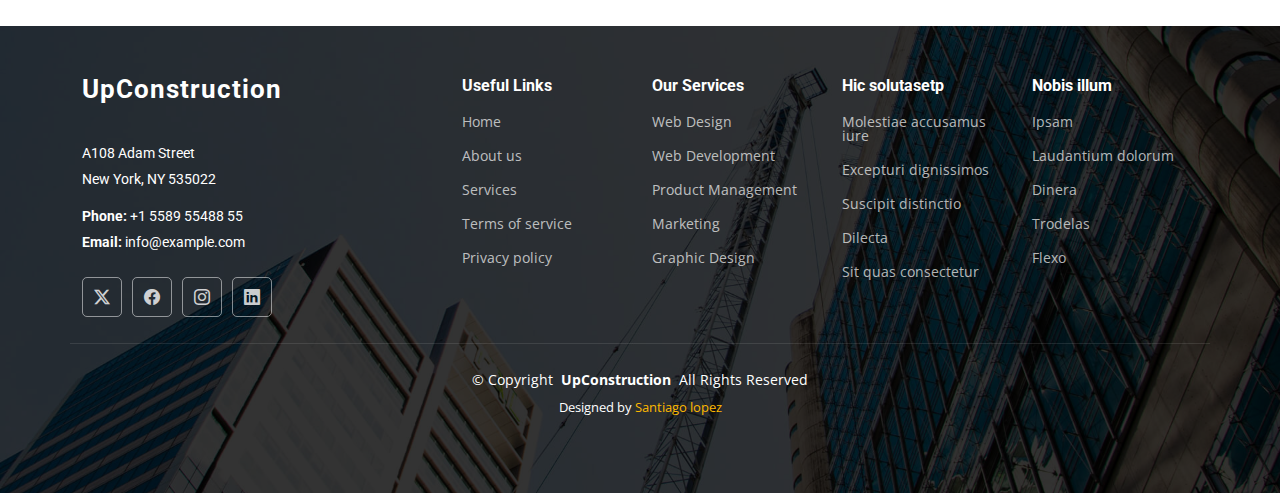
<file: projects.html>
<!DOCTYPE html>
<html lang="en">

<head>
  <meta charset="utf-8">
  <meta content="width=device-width, initial-scale=1.0" name="viewport">
  <title>Projects - UpConstruction </title>
  <meta content="" name="description">
  <meta content="" name="keywords">

  <!-- Favicons -->
  <link href="assets/img/favicon.png" rel="icon">
  <link href="assets/img/apple-touch-icon.png" rel="apple-touch-icon">

  <!-- Fonts -->
  <link href="https://fonts.googleapis.com" rel="preconnect">
  <link href="https://fonts.gstatic.com" rel="preconnect" crossorigin>
  <link href="https://fonts.googleapis.com/css2?family=Roboto:ital,wght@0,100;0,300;0,400;0,500;0,700;0,900;1,100;1,300;1,400;1,500;1,700;1,900&family=Open+Sans:ital,wght@0,300;0,400;0,500;0,600;0,700;0,800;1,300;1,400;1,500;1,600;1,700;1,800&family=Poppins:ital,wght@0,100;0,200;0,300;0,400;0,500;0,600;0,700;0,800;0,900;1,100;1,200;1,300;1,400;1,500;1,600;1,700;1,800;1,900&display=swap" rel="stylesheet">

  <!-- Vendor CSS Files -->
  <link href="assets/vendor/bootstrap/css/bootstrap.min.css" rel="stylesheet">
  <link href="assets/vendor/bootstrap-icons/bootstrap-icons.css" rel="stylesheet">
  <link href="assets/vendor/aos/aos.css" rel="stylesheet">
  <link href="assets/vendor/fontawesome-free/css/all.min.css" rel="stylesheet">
  <link href="assets/vendor/glightbox/css/glightbox.min.css" rel="stylesheet">
  <link href="assets/vendor/swiper/swiper-bundle.min.css" rel="stylesheet">

  <!-- Main CSS File -->
  <link href="assets/css/main.css" rel="stylesheet">

  <!-- =======================================================
  * Template Name: UpConstruction
  * Template URL: https://bootstrapmade.com/upconstruction-bootstrap-construction-website-template/
  * Updated: Jun 14 2024 with Bootstrap v5.3.3
  * Author: BootstrapMade.com
  * License: https://bootstrapmade.com/license/
  ======================================================== -->
</head>

<body class="projects-page">

  <header id="header" class="header d-flex align-items-center fixed-top">
    <div class="container-fluid container-xl position-relative d-flex align-items-center justify-content-between">

      <a href="index.html" class="logo d-flex align-items-center">
        <!-- Uncomment the line below if you also wish to use an image logo -->
        <!-- <img src="assets/img/logo.png" alt=""> -->
        <h1 class="sitename">UpConstruction</h1> <span>.</span>
      </a>

      <nav id="navmenu" class="navmenu">
        <ul>
          <li><a href="index.html">Home</a></li>
          <li><a href="about.html">About</a></li>
          <li><a href="services.html">Services</a></li>
          <li><a href="projects.html" class="active">Projects</a></li>
          <li><a href="blog.html">Blog</a></li>
          <li class="dropdown"><a href="#"><span>Dropdown</span> <i class="bi bi-chevron-down toggle-dropdown"></i></a>
            <ul>
              <li><a href="#">Dropdown 1</a></li>
              <li class="dropdown"><a href="#"><span>Deep Dropdown</span> <i class="bi bi-chevron-down toggle-dropdown"></i></a>
                <ul>
                  <li><a href="#">Deep Dropdown 1</a></li>
                  <li><a href="#">Deep Dropdown 2</a></li>
                  <li><a href="#">Deep Dropdown 3</a></li>
                  <li><a href="#">Deep Dropdown 4</a></li>
                  <li><a href="#">Deep Dropdown 5</a></li>
                </ul>
              </li>
              <li><a href="#">Dropdown 2</a></li>
              <li><a href="#">Dropdown 3</a></li>
              <li><a href="#">Dropdown 4</a></li>
            </ul>
          </li>
          <li><a href="contact.html">Contact</a></li>
        </ul>
        <i class="mobile-nav-toggle d-xl-none bi bi-list"></i>
      </nav>

    </div>
  </header>

  <main class="main">

    <!-- Page Title -->
    <div class="page-title" style="background-image: url(assets/img/page-title-bg.jpg);">
      <div class="container position-relative">
        <h1>Projects</h1>
        <nav class="breadcrumbs">
          <ol>
            <li><a href="index.html">Home</a></li>
            <li class="current">Projects</li>
          </ol>
        </nav>
      </div>
    </div><!-- End Page Title -->

    <!-- Projects Section -->
    <section id="projects" class="projects section">

      <div class="container">

        <div class="isotope-layout" data-default-filter="*" data-layout="masonry" data-sort="original-order">

          <ul class="portfolio-filters isotope-filters" data-aos="fade-up" data-aos-delay="100">
            <li data-filter="*" class="filter-active">All</li>
            <li data-filter=".filter-remodeling">Remodeling</li>
            <li data-filter=".filter-construction">Construction</li>
            <li data-filter=".filter-repairs">Repairs</li>
            <li data-filter=".filter-design">Design</li>
          </ul><!-- End Portfolio Filters -->

          <div class="row gy-4 isotope-container" data-aos="fade-up" data-aos-delay="200">

            <div class="col-lg-4 col-md-6 portfolio-item isotope-item filter-remodeling">
              <div class="portfolio-content h-100">
                <img src="assets/img/projects/remodeling-1.jpg" class="img-fluid" alt="">
                <div class="portfolio-info">
                  <h4>App 1</h4>
                  <p>Lorem ipsum, dolor sit amet consectetur</p>
                  <a href="assets/img/projects/remodeling-1.jpg" title="App 1" data-gallery="portfolio-gallery-app" class="glightbox preview-link"><i class="bi bi-zoom-in"></i></a>
                  <a href="project-details.html" title="More Details" class="details-link"><i class="bi bi-link-45deg"></i></a>
                </div>
              </div>
            </div><!-- End Portfolio Item -->

            <div class="col-lg-4 col-md-6 portfolio-item isotope-item filter-construction">
              <div class="portfolio-content h-100">
                <img src="assets/img/projects/construction-1.jpg" class="img-fluid" alt="">
                <div class="portfolio-info">
                  <h4>Product 1</h4>
                  <p>Lorem ipsum, dolor sit amet consectetur</p>
                  <a href="assets/img/projects/construction-1.jpg" title="Product 1" data-gallery="portfolio-gallery-product" class="glightbox preview-link"><i class="bi bi-zoom-in"></i></a>
                  <a href="project-details.html" title="More Details" class="details-link"><i class="bi bi-link-45deg"></i></a>
                </div>
              </div>
            </div><!-- End Portfolio Item -->

            <div class="col-lg-4 col-md-6 portfolio-item isotope-item filter-repairs">
              <div class="portfolio-content h-100">
                <img src="assets/img/projects/repairs-1.jpg" class="img-fluid" alt="">
                <div class="portfolio-info">
                  <h4>Branding 1</h4>
                  <p>Lorem ipsum, dolor sit amet consectetur</p>
                  <a href="assets/img/projects/repairs-1.jpg" title="Branding 1" data-gallery="portfolio-gallery-branding" class="glightbox preview-link"><i class="bi bi-zoom-in"></i></a>
                  <a href="project-details.html" title="More Details" class="details-link"><i class="bi bi-link-45deg"></i></a>
                </div>
              </div>
            </div><!-- End Portfolio Item -->

            <div class="col-lg-4 col-md-6 portfolio-item isotope-item filter-design">
              <div class="portfolio-content h-100">
                <img src="assets/img/projects/design-1.jpg" class="img-fluid" alt="">
                <div class="portfolio-info">
                  <h4>Books 1</h4>
                  <p>Lorem ipsum, dolor sit amet consectetur</p>
                  <a href="assets/img/projects/design-1.jpg" title="Branding 1" data-gallery="portfolio-gallery-book" class="glightbox preview-link"><i class="bi bi-zoom-in"></i></a>
                  <a href="project-details.html" title="More Details" class="details-link"><i class="bi bi-link-45deg"></i></a>
                </div>
              </div>
            </div><!-- End Portfolio Item -->

            <div class="col-lg-4 col-md-6 portfolio-item isotope-item filter-remodeling">
              <div class="portfolio-content h-100">
                <img src="assets/img/projects/remodeling-2.jpg" class="img-fluid" alt="">
                <div class="portfolio-info">
                  <h4>App 2</h4>
                  <p>Lorem ipsum, dolor sit amet consectetur</p>
                  <a href="assets/img/projects/remodeling-2.jpg" title="App 2" data-gallery="portfolio-gallery-app" class="glightbox preview-link"><i class="bi bi-zoom-in"></i></a>
                  <a href="project-details.html" title="More Details" class="details-link"><i class="bi bi-link-45deg"></i></a>
                </div>
              </div>
            </div><!-- End Portfolio Item -->

            <div class="col-lg-4 col-md-6 portfolio-item isotope-item filter-construction">
              <div class="portfolio-content h-100">
                <img src="assets/img/projects/construction-2.jpg" class="img-fluid" alt="">
                <div class="portfolio-info">
                  <h4>Product 2</h4>
                  <p>Lorem ipsum, dolor sit amet consectetur</p>
                  <a href="assets/img/projects/construction-2.jpg" title="Product 2" data-gallery="portfolio-gallery-product" class="glightbox preview-link"><i class="bi bi-zoom-in"></i></a>
                  <a href="project-details.html" title="More Details" class="details-link"><i class="bi bi-link-45deg"></i></a>
                </div>
              </div>
            </div><!-- End Portfolio Item -->

            <div class="col-lg-4 col-md-6 portfolio-item isotope-item filter-repairs">
              <div class="portfolio-content h-100">
                <img src="assets/img/projects/repairs-2.jpg" class="img-fluid" alt="">
                <div class="portfolio-info">
                  <h4>Branding 2</h4>
                  <p>Lorem ipsum, dolor sit amet consectetur</p>
                  <a href="assets/img/projects/repairs-2.jpg" title="Branding 2" data-gallery="portfolio-gallery-branding" class="glightbox preview-link"><i class="bi bi-zoom-in"></i></a>
                  <a href="project-details.html" title="More Details" class="details-link"><i class="bi bi-link-45deg"></i></a>
                </div>
              </div>
            </div><!-- End Portfolio Item -->

            <div class="col-lg-4 col-md-6 portfolio-item isotope-item filter-design">
              <div class="portfolio-content h-100">
                <img src="assets/img/projects/design-2.jpg" class="img-fluid" alt="">
                <div class="portfolio-info">
                  <h4>Books 2</h4>
                  <p>Lorem ipsum, dolor sit amet consectetur</p>
                  <a href="assets/img/projects/design-2.jpg" title="Branding 2" data-gallery="portfolio-gallery-book" class="glightbox preview-link"><i class="bi bi-zoom-in"></i></a>
                  <a href="project-details.html" title="More Details" class="details-link"><i class="bi bi-link-45deg"></i></a>
                </div>
              </div>
            </div><!-- End Portfolio Item -->

            <div class="col-lg-4 col-md-6 portfolio-item isotope-item filter-remodeling">
              <div class="portfolio-content h-100">
                <img src="assets/img/projects/remodeling-3.jpg" class="img-fluid" alt="">
                <div class="portfolio-info">
                  <h4>App 3</h4>
                  <p>Lorem ipsum, dolor sit amet consectetur</p>
                  <a href="assets/img/projects/remodeling-3.jpg" title="App 3" data-gallery="portfolio-gallery-app" class="glightbox preview-link"><i class="bi bi-zoom-in"></i></a>
                  <a href="project-details.html" title="More Details" class="details-link"><i class="bi bi-link-45deg"></i></a>
                </div>
              </div>
            </div><!-- End Portfolio Item -->

            <div class="col-lg-4 col-md-6 portfolio-item isotope-item filter-construction">
              <div class="portfolio-content h-100">
                <img src="assets/img/projects/construction-3.jpg" class="img-fluid" alt="">
                <div class="portfolio-info">
                  <h4>Product 3</h4>
                  <p>Lorem ipsum, dolor sit amet consectetur</p>
                  <a href="assets/img/projects/construction-3.jpg" title="Product 3" data-gallery="portfolio-gallery-product" class="glightbox preview-link"><i class="bi bi-zoom-in"></i></a>
                  <a href="project-details.html" title="More Details" class="details-link"><i class="bi bi-link-45deg"></i></a>
                </div>
              </div>
            </div><!-- End Portfolio Item -->

            <div class="col-lg-4 col-md-6 portfolio-item isotope-item filter-repairs">
              <div class="portfolio-content h-100">
                <img src="assets/img/projects/repairs-3.jpg" class="img-fluid" alt="">
                <div class="portfolio-info">
                  <h4>Branding 3</h4>
                  <p>Lorem ipsum, dolor sit amet consectetur</p>
                  <a href="assets/img/projects/repairs-3.jpg" title="Branding 2" data-gallery="portfolio-gallery-branding" class="glightbox preview-link"><i class="bi bi-zoom-in"></i></a>
                  <a href="project-details.html" title="More Details" class="details-link"><i class="bi bi-link-45deg"></i></a>
                </div>
              </div>
            </div><!-- End Portfolio Item -->

            <div class="col-lg-4 col-md-6 portfolio-item isotope-item filter-design">
              <div class="portfolio-content h-100">
                <img src="assets/img/projects/design-3.jpg" class="img-fluid" alt="">
                <div class="portfolio-info">
                  <h4>Books 3</h4>
                  <p>Lorem ipsum, dolor sit amet consectetur</p>
                  <a href="assets/img/projects/design-3.jpg" title="Branding 3" data-gallery="portfolio-gallery-book" class="glightbox preview-link"><i class="bi bi-zoom-in"></i></a>
                  <a href="project-details.html" title="More Details" class="details-link"><i class="bi bi-link-45deg"></i></a>
                </div>
              </div>
            </div><!-- End Portfolio Item -->

          </div><!-- End Portfolio Container -->

        </div>

      </div>

    </section><!-- /Projects Section -->

  </main>

  <footer id="footer" class="footer">

    <div class="container footer-top">
      <div class="row gy-4">
        <div class="col-lg-4 col-md-6 footer-about">
          <a href="index.html" class="logo d-flex align-items-center">
            <span class="sitename">UpConstruction</span>
          </a>
          <div class="footer-contact pt-3">
            <p>A108 Adam Street</p>
            <p>New York, NY 535022</p>
            <p class="mt-3"><strong>Phone:</strong> <span>+1 5589 55488 55</span></p>
            <p><strong>Email:</strong> <span>info@example.com</span></p>
          </div>
          <div class="social-links d-flex mt-4">
            <a href=""><i class="bi bi-twitter-x"></i></a>
            <a href=""><i class="bi bi-facebook"></i></a>
            <a href=""><i class="bi bi-instagram"></i></a>
            <a href=""><i class="bi bi-linkedin"></i></a>
          </div>
        </div>

        <div class="col-lg-2 col-md-3 footer-links">
          <h4>Useful Links</h4>
          <ul>
            <li><a href="#">Home</a></li>
            <li><a href="#">About us</a></li>
            <li><a href="#">Services</a></li>
            <li><a href="#">Terms of service</a></li>
            <li><a href="#">Privacy policy</a></li>
          </ul>
        </div>

        <div class="col-lg-2 col-md-3 footer-links">
          <h4>Our Services</h4>
          <ul>
            <li><a href="#">Web Design</a></li>
            <li><a href="#">Web Development</a></li>
            <li><a href="#">Product Management</a></li>
            <li><a href="#">Marketing</a></li>
            <li><a href="#">Graphic Design</a></li>
          </ul>
        </div>

        <div class="col-lg-2 col-md-3 footer-links">
          <h4>Hic solutasetp</h4>
          <ul>
            <li><a href="#">Molestiae accusamus iure</a></li>
            <li><a href="#">Excepturi dignissimos</a></li>
            <li><a href="#">Suscipit distinctio</a></li>
            <li><a href="#">Dilecta</a></li>
            <li><a href="#">Sit quas consectetur</a></li>
          </ul>
        </div>

        <div class="col-lg-2 col-md-3 footer-links">
          <h4>Nobis illum</h4>
          <ul>
            <li><a href="#">Ipsam</a></li>
            <li><a href="#">Laudantium dolorum</a></li>
            <li><a href="#">Dinera</a></li>
            <li><a href="#">Trodelas</a></li>
            <li><a href="#">Flexo</a></li>
          </ul>
        </div>

      </div>
    </div>

    <div class="container copyright text-center mt-4">
      <p>© <span>Copyright</span> <strong class="px-1 sitename">UpConstruction</strong> <span>All Rights Reserved</span></p>
      <div class="credits">
        <!-- All the links in the footer should remain intact. -->
        <!-- You can delete the links only if you've purchased the pro version. -->
        <!-- Licensing information: https://bootstrapmade.com/license/ -->
        <!-- Purchase the pro version with working PHP/AJAX contact form: [buy-url] -->
        Designed by <a href="https://narciso09.github.io/Portafolio/">Santiago lopez</a>
      </div>
    </div>

  </footer>

  <!-- Scroll Top -->
  <a href="#" id="scroll-top" class="scroll-top d-flex align-items-center justify-content-center"><i class="bi bi-arrow-up-short"></i></a>

  <!-- Preloader -->
  <div id="preloader"></div>

  <!-- Vendor JS Files -->
  <script src="assets/vendor/bootstrap/js/bootstrap.bundle.min.js"></script>
  <script src="assets/vendor/php-email-form/validate.js"></script>
  <script src="assets/vendor/aos/aos.js"></script>
  <script src="assets/vendor/glightbox/js/glightbox.min.js"></script>
  <script src="assets/vendor/imagesloaded/imagesloaded.pkgd.min.js"></script>
  <script src="assets/vendor/isotope-layout/isotope.pkgd.min.js"></script>
  <script src="assets/vendor/swiper/swiper-bundle.min.js"></script>
  <script src="assets/vendor/purecounter/purecounter_vanilla.js"></script>

  <!-- Main JS File -->
  <script src="assets/js/main.js"></script>

</body>

</html>
</file>
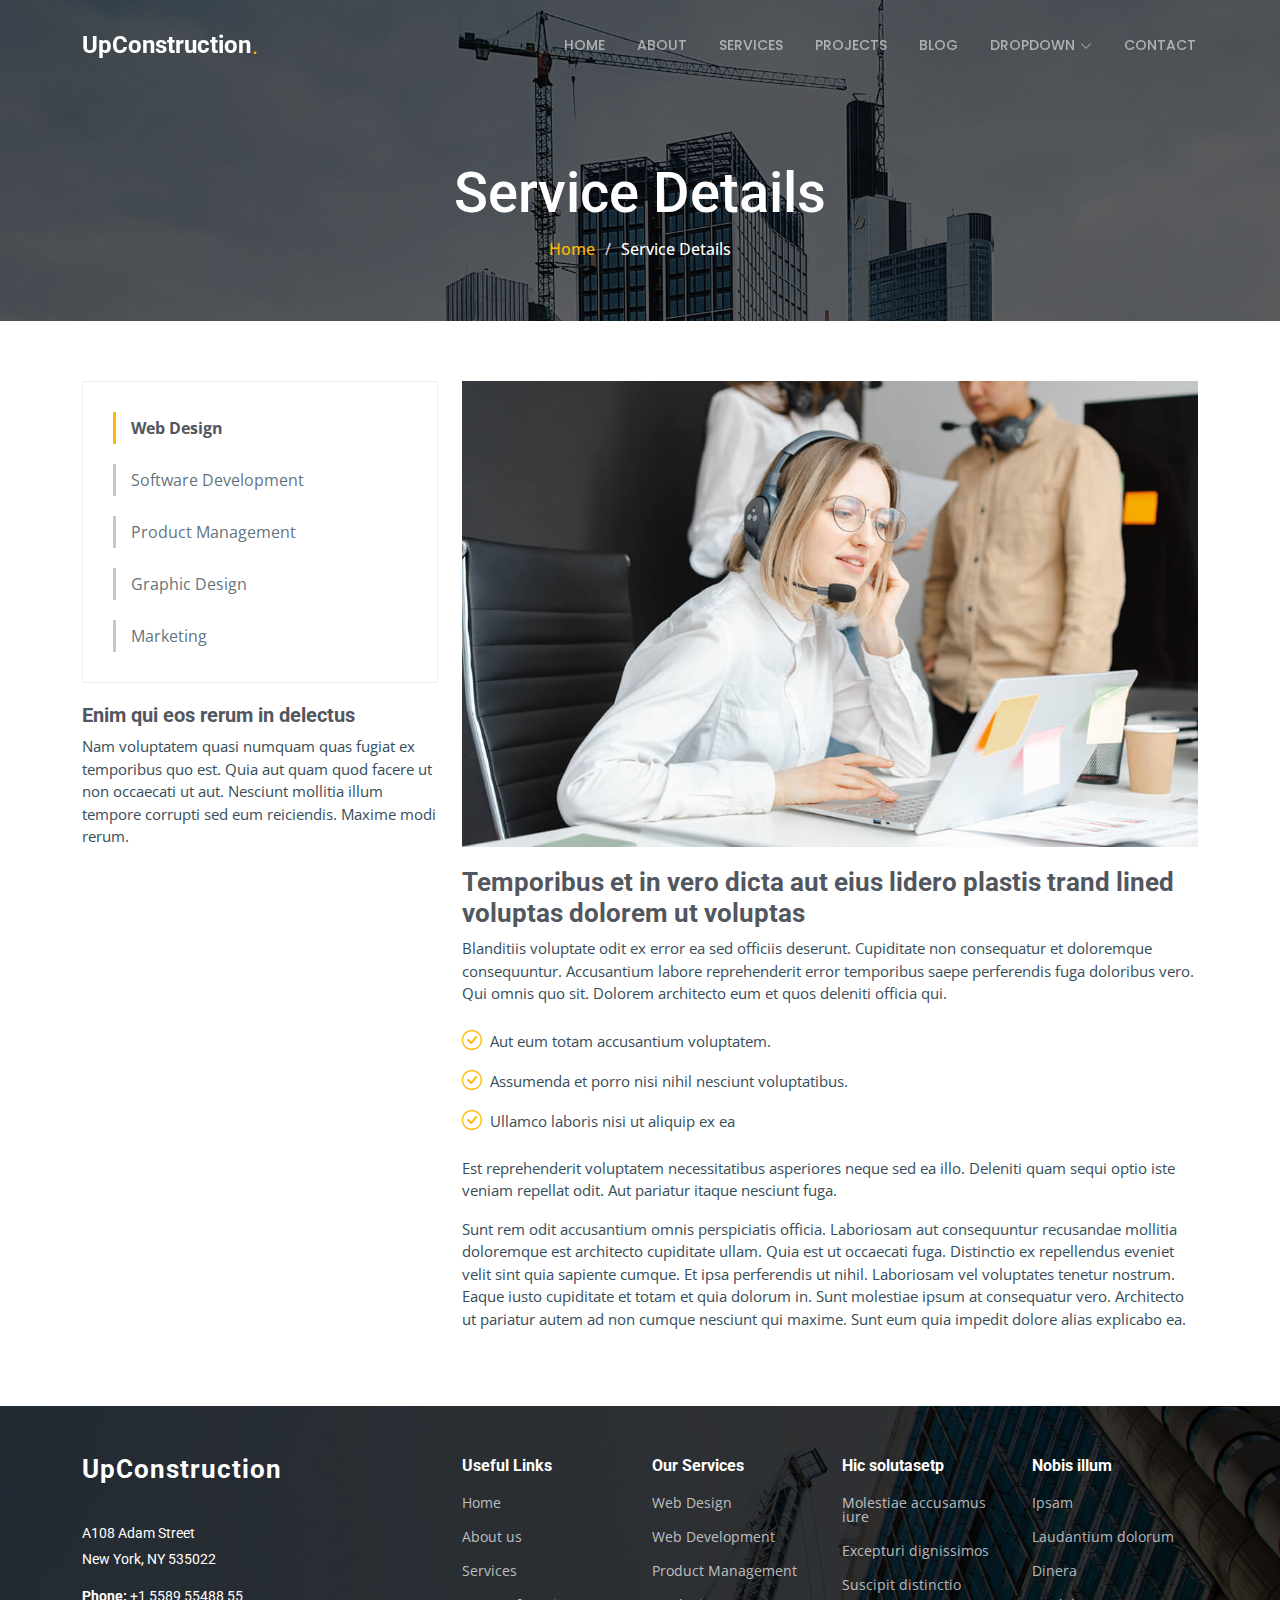
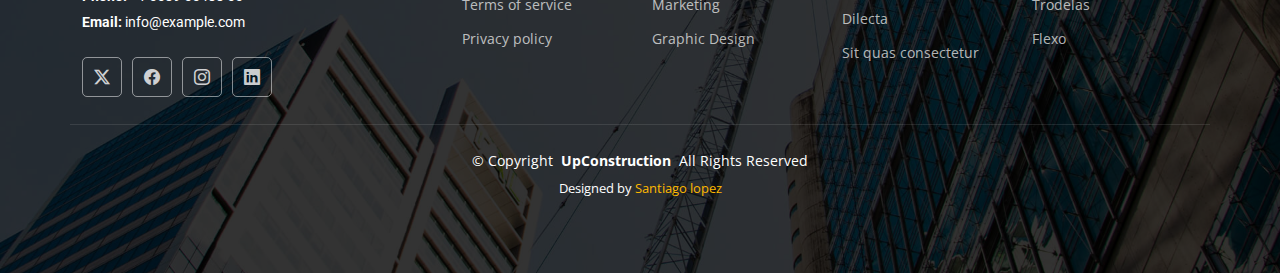
<file: service-details.html>
<!DOCTYPE html>
<html lang="en">

<head>
  <meta charset="utf-8">
  <meta content="width=device-width, initial-scale=1.0" name="viewport">
  <title>Service Details - UpConstruction </title>
  <meta content="" name="description">
  <meta content="" name="keywords">

  <!-- Favicons -->
  <link href="assets/img/favicon.png" rel="icon">
  <link href="assets/img/apple-touch-icon.png" rel="apple-touch-icon">

  <!-- Fonts -->
  <link href="https://fonts.googleapis.com" rel="preconnect">
  <link href="https://fonts.gstatic.com" rel="preconnect" crossorigin>
  <link href="https://fonts.googleapis.com/css2?family=Roboto:ital,wght@0,100;0,300;0,400;0,500;0,700;0,900;1,100;1,300;1,400;1,500;1,700;1,900&family=Open+Sans:ital,wght@0,300;0,400;0,500;0,600;0,700;0,800;1,300;1,400;1,500;1,600;1,700;1,800&family=Poppins:ital,wght@0,100;0,200;0,300;0,400;0,500;0,600;0,700;0,800;0,900;1,100;1,200;1,300;1,400;1,500;1,600;1,700;1,800;1,900&display=swap" rel="stylesheet">

  <!-- Vendor CSS Files -->
  <link href="assets/vendor/bootstrap/css/bootstrap.min.css" rel="stylesheet">
  <link href="assets/vendor/bootstrap-icons/bootstrap-icons.css" rel="stylesheet">
  <link href="assets/vendor/aos/aos.css" rel="stylesheet">
  <link href="assets/vendor/fontawesome-free/css/all.min.css" rel="stylesheet">
  <link href="assets/vendor/glightbox/css/glightbox.min.css" rel="stylesheet">
  <link href="assets/vendor/swiper/swiper-bundle.min.css" rel="stylesheet">

  <!-- Main CSS File -->
  <link href="assets/css/main.css" rel="stylesheet">

  <!-- =======================================================
  * Template Name: UpConstruction
  * Template URL: https://bootstrapmade.com/upconstruction-bootstrap-construction-website-template/
  * Updated: Jun 14 2024 with Bootstrap v5.3.3
  * Author: BootstrapMade.com
  * License: https://bootstrapmade.com/license/
  ======================================================== -->
</head>

<body class="service-details-page">

  <header id="header" class="header d-flex align-items-center fixed-top">
    <div class="container-fluid container-xl position-relative d-flex align-items-center justify-content-between">

      <a href="index.html" class="logo d-flex align-items-center">
        <!-- Uncomment the line below if you also wish to use an image logo -->
        <!-- <img src="assets/img/logo.png" alt=""> -->
        <h1 class="sitename">UpConstruction</h1> <span>.</span>
      </a>

      <nav id="navmenu" class="navmenu">
        <ul>
          <li><a href="index.html">Home</a></li>
          <li><a href="about.html">About</a></li>
          <li><a href="services.html">Services</a></li>
          <li><a href="projects.html">Projects</a></li>
          <li><a href="blog.html">Blog</a></li>
          <li class="dropdown"><a href="#"><span>Dropdown</span> <i class="bi bi-chevron-down toggle-dropdown"></i></a>
            <ul>
              <li><a href="#">Dropdown 1</a></li>
              <li class="dropdown"><a href="#"><span>Deep Dropdown</span> <i class="bi bi-chevron-down toggle-dropdown"></i></a>
                <ul>
                  <li><a href="#">Deep Dropdown 1</a></li>
                  <li><a href="#">Deep Dropdown 2</a></li>
                  <li><a href="#">Deep Dropdown 3</a></li>
                  <li><a href="#">Deep Dropdown 4</a></li>
                  <li><a href="#">Deep Dropdown 5</a></li>
                </ul>
              </li>
              <li><a href="#">Dropdown 2</a></li>
              <li><a href="#">Dropdown 3</a></li>
              <li><a href="#">Dropdown 4</a></li>
            </ul>
          </li>
          <li><a href="contact.html">Contact</a></li>
        </ul>
        <i class="mobile-nav-toggle d-xl-none bi bi-list"></i>
      </nav>

    </div>
  </header>

  <main class="main">

    <!-- Page Title -->
    <div class="page-title" style="background-image: url(assets/img/page-title-bg.jpg);">
      <div class="container position-relative">
        <h1>Service Details</h1>
        <nav class="breadcrumbs">
          <ol>
            <li><a href="index.html">Home</a></li>
            <li class="current">Service Details</li>
          </ol>
        </nav>
      </div>
    </div><!-- End Page Title -->

    <!-- Service Details Section -->
    <section id="service-details" class="service-details section">

      <div class="container">

        <div class="row gy-4">

          <div class="col-lg-4" data-aos="fade-up" data-aos-delay="100">
            <div class="services-list">
              <a href="#" class="active">Web Design</a>
              <a href="#">Software Development</a>
              <a href="#">Product Management</a>
              <a href="#">Graphic Design</a>
              <a href="#">Marketing</a>
            </div>

            <h4>Enim qui eos rerum in delectus</h4>
            <p>Nam voluptatem quasi numquam quas fugiat ex temporibus quo est. Quia aut quam quod facere ut non occaecati ut aut. Nesciunt mollitia illum tempore corrupti sed eum reiciendis. Maxime modi rerum.</p>
          </div>

          <div class="col-lg-8" data-aos="fade-up" data-aos-delay="200">
            <img src="assets/img/services.jpg" alt="" class="img-fluid services-img">
            <h3>Temporibus et in vero dicta aut eius lidero plastis trand lined voluptas dolorem ut voluptas</h3>
            <p>
              Blanditiis voluptate odit ex error ea sed officiis deserunt. Cupiditate non consequatur et doloremque consequuntur. Accusantium labore reprehenderit error temporibus saepe perferendis fuga doloribus vero. Qui omnis quo sit. Dolorem architecto eum et quos deleniti officia qui.
            </p>
            <ul>
              <li><i class="bi bi-check-circle"></i> <span>Aut eum totam accusantium voluptatem.</span></li>
              <li><i class="bi bi-check-circle"></i> <span>Assumenda et porro nisi nihil nesciunt voluptatibus.</span></li>
              <li><i class="bi bi-check-circle"></i> <span>Ullamco laboris nisi ut aliquip ex ea</span></li>
            </ul>
            <p>
              Est reprehenderit voluptatem necessitatibus asperiores neque sed ea illo. Deleniti quam sequi optio iste veniam repellat odit. Aut pariatur itaque nesciunt fuga.
            </p>
            <p>
              Sunt rem odit accusantium omnis perspiciatis officia. Laboriosam aut consequuntur recusandae mollitia doloremque est architecto cupiditate ullam. Quia est ut occaecati fuga. Distinctio ex repellendus eveniet velit sint quia sapiente cumque. Et ipsa perferendis ut nihil. Laboriosam vel voluptates tenetur nostrum. Eaque iusto cupiditate et totam et quia dolorum in. Sunt molestiae ipsum at consequatur vero. Architecto ut pariatur autem ad non cumque nesciunt qui maxime. Sunt eum quia impedit dolore alias explicabo ea.
            </p>
          </div>

        </div>

      </div>

    </section><!-- /Service Details Section -->

  </main>

  <footer id="footer" class="footer">

    <div class="container footer-top">
      <div class="row gy-4">
        <div class="col-lg-4 col-md-6 footer-about">
          <a href="index.html" class="logo d-flex align-items-center">
            <span class="sitename">UpConstruction</span>
          </a>
          <div class="footer-contact pt-3">
            <p>A108 Adam Street</p>
            <p>New York, NY 535022</p>
            <p class="mt-3"><strong>Phone:</strong> <span>+1 5589 55488 55</span></p>
            <p><strong>Email:</strong> <span>info@example.com</span></p>
          </div>
          <div class="social-links d-flex mt-4">
            <a href=""><i class="bi bi-twitter-x"></i></a>
            <a href=""><i class="bi bi-facebook"></i></a>
            <a href=""><i class="bi bi-instagram"></i></a>
            <a href=""><i class="bi bi-linkedin"></i></a>
          </div>
        </div>

        <div class="col-lg-2 col-md-3 footer-links">
          <h4>Useful Links</h4>
          <ul>
            <li><a href="#">Home</a></li>
            <li><a href="#">About us</a></li>
            <li><a href="#">Services</a></li>
            <li><a href="#">Terms of service</a></li>
            <li><a href="#">Privacy policy</a></li>
          </ul>
        </div>

        <div class="col-lg-2 col-md-3 footer-links">
          <h4>Our Services</h4>
          <ul>
            <li><a href="#">Web Design</a></li>
            <li><a href="#">Web Development</a></li>
            <li><a href="#">Product Management</a></li>
            <li><a href="#">Marketing</a></li>
            <li><a href="#">Graphic Design</a></li>
          </ul>
        </div>

        <div class="col-lg-2 col-md-3 footer-links">
          <h4>Hic solutasetp</h4>
          <ul>
            <li><a href="#">Molestiae accusamus iure</a></li>
            <li><a href="#">Excepturi dignissimos</a></li>
            <li><a href="#">Suscipit distinctio</a></li>
            <li><a href="#">Dilecta</a></li>
            <li><a href="#">Sit quas consectetur</a></li>
          </ul>
        </div>

        <div class="col-lg-2 col-md-3 footer-links">
          <h4>Nobis illum</h4>
          <ul>
            <li><a href="#">Ipsam</a></li>
            <li><a href="#">Laudantium dolorum</a></li>
            <li><a href="#">Dinera</a></li>
            <li><a href="#">Trodelas</a></li>
            <li><a href="#">Flexo</a></li>
          </ul>
        </div>

      </div>
    </div>

    <div class="container copyright text-center mt-4">
      <p>© <span>Copyright</span> <strong class="px-1 sitename">UpConstruction</strong> <span>All Rights Reserved</span></p>
      <div class="credits">
        <!-- All the links in the footer should remain intact. -->
        <!-- You can delete the links only if you've purchased the pro version. -->
        <!-- Licensing information: https://bootstrapmade.com/license/ -->
        <!-- Purchase the pro version with working PHP/AJAX contact form: [buy-url] -->
        Designed by <a href="https://narciso09.github.io/Portafolio/">Santiago lopez</a>
      </div>
    </div>

  </footer>

  </footer>

  <!-- Scroll Top -->
  <a href="#" id="scroll-top" class="scroll-top d-flex align-items-center justify-content-center"><i class="bi bi-arrow-up-short"></i></a>

  <!-- Preloader -->
  <div id="preloader"></div>

  <!-- Vendor JS Files -->
  <script src="assets/vendor/bootstrap/js/bootstrap.bundle.min.js"></script>
  <script src="assets/vendor/php-email-form/validate.js"></script>
  <script src="assets/vendor/aos/aos.js"></script>
  <script src="assets/vendor/glightbox/js/glightbox.min.js"></script>
  <script src="assets/vendor/imagesloaded/imagesloaded.pkgd.min.js"></script>
  <script src="assets/vendor/isotope-layout/isotope.pkgd.min.js"></script>
  <script src="assets/vendor/swiper/swiper-bundle.min.js"></script>
  <script src="assets/vendor/purecounter/purecounter_vanilla.js"></script>

  <!-- Main JS File -->
  <script src="assets/js/main.js"></script>

</body>

</html>
</file>
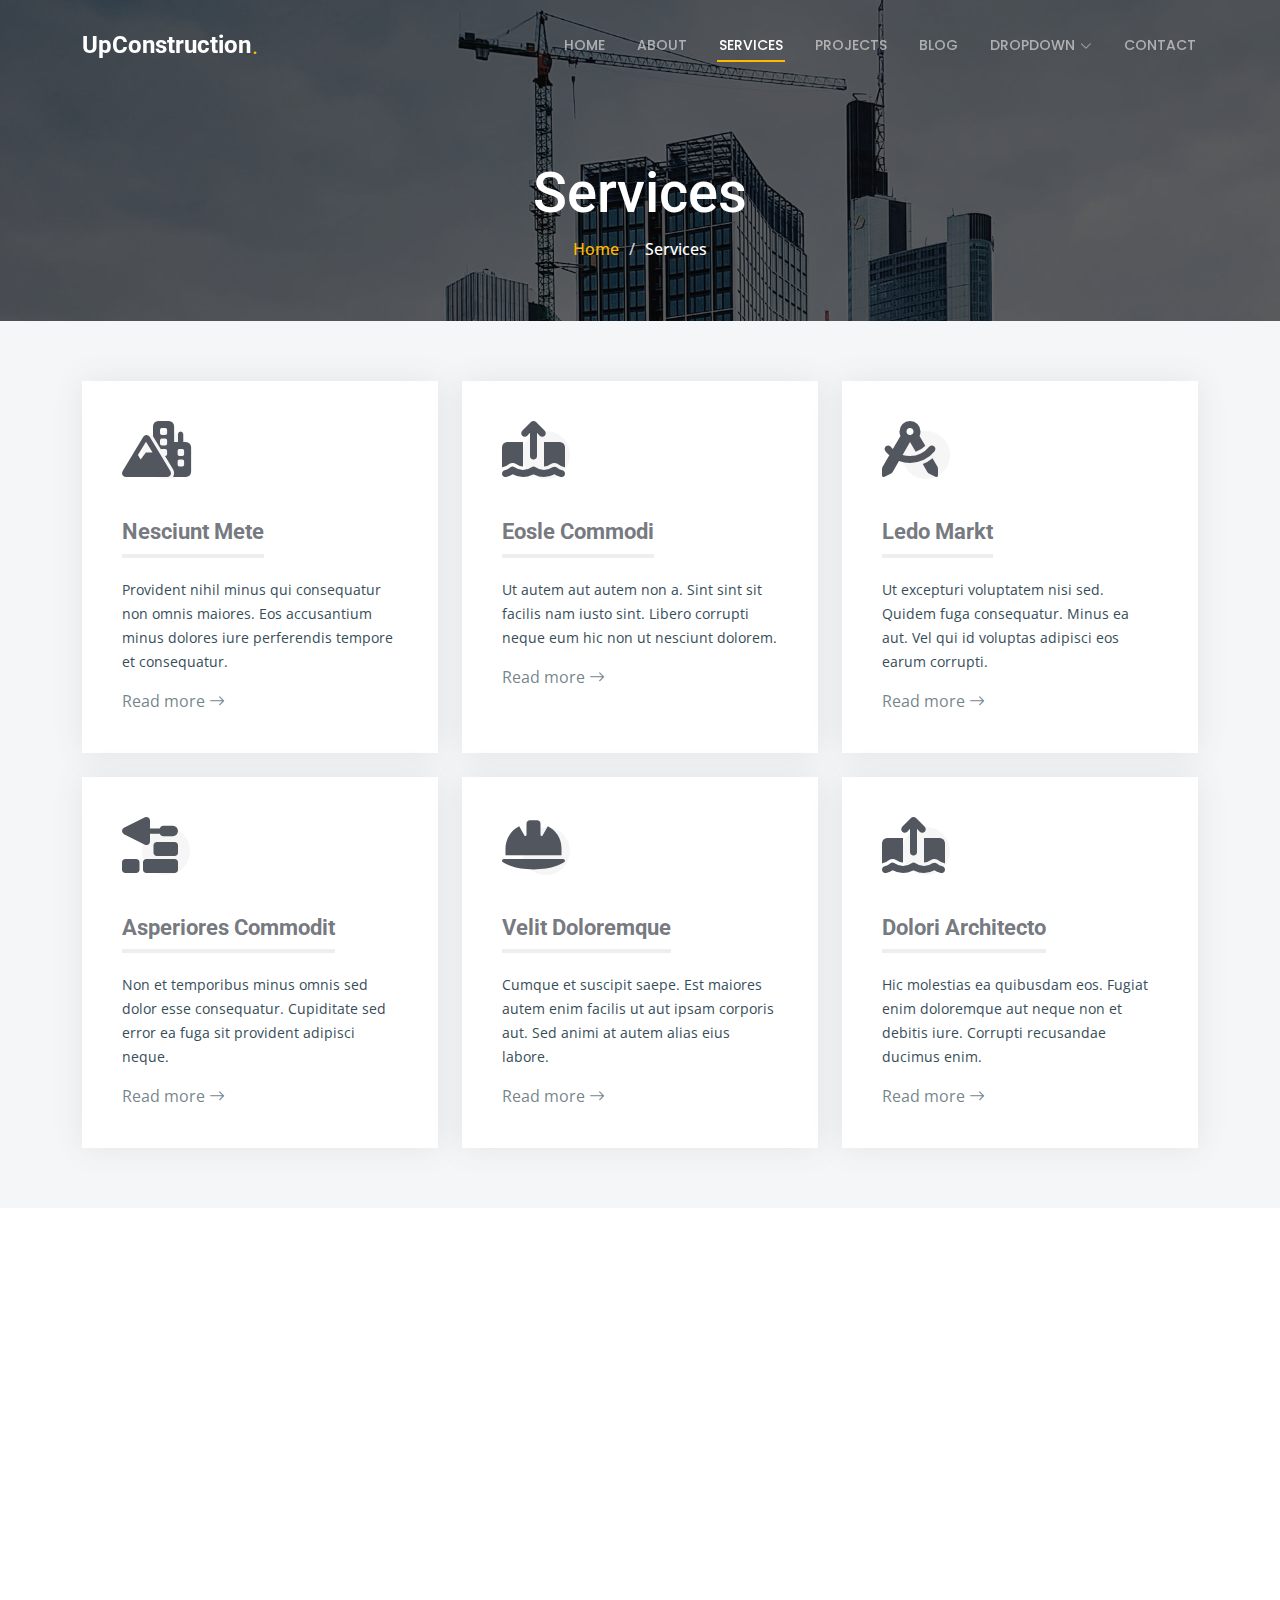
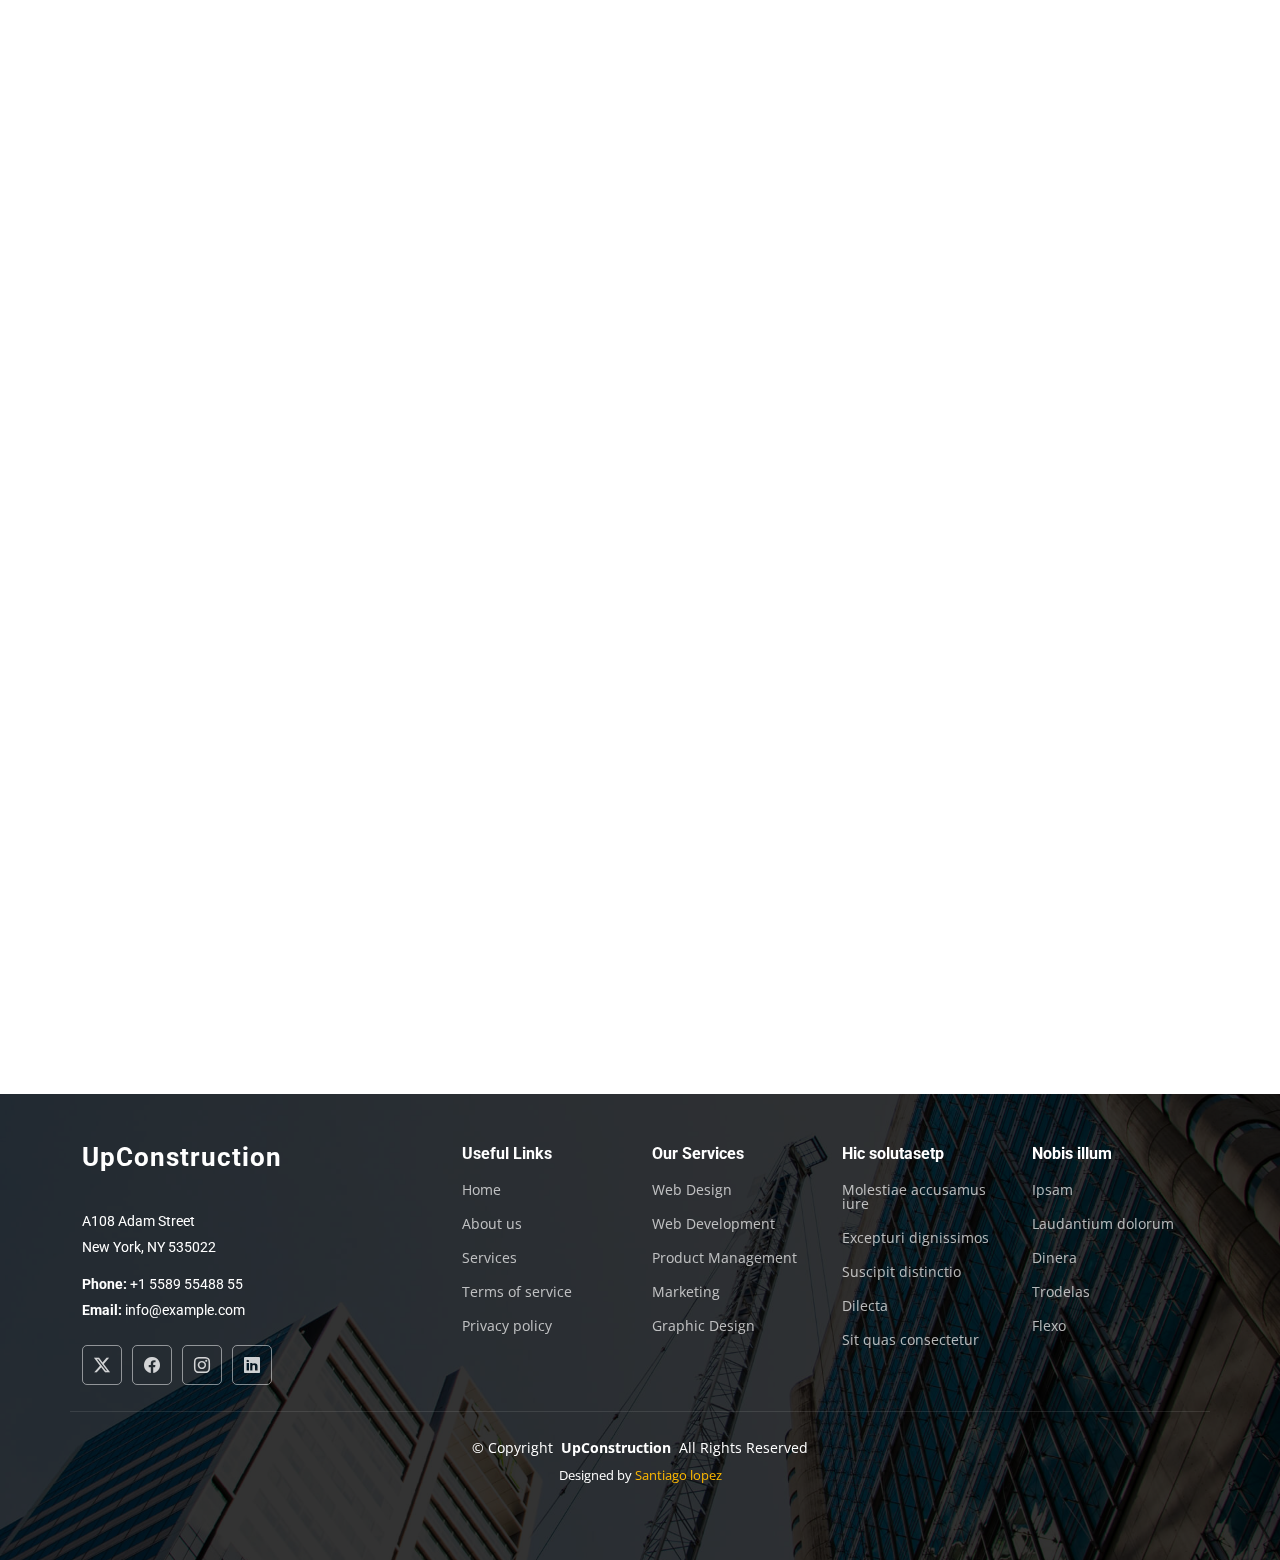
<file: services.html>
<!DOCTYPE html>
<html lang="en">

<head>
  <meta charset="utf-8">
  <meta content="width=device-width, initial-scale=1.0" name="viewport">
  <title>Services - UpConstruction </title>
  <meta content="" name="description">
  <meta content="" name="keywords">

  <!-- Favicons -->
  <link href="assets/img/favicon.png" rel="icon">
  <link href="assets/img/apple-touch-icon.png" rel="apple-touch-icon">

  <!-- Fonts -->
  <link href="https://fonts.googleapis.com" rel="preconnect">
  <link href="https://fonts.gstatic.com" rel="preconnect" crossorigin>
  <link href="https://fonts.googleapis.com/css2?family=Roboto:ital,wght@0,100;0,300;0,400;0,500;0,700;0,900;1,100;1,300;1,400;1,500;1,700;1,900&family=Open+Sans:ital,wght@0,300;0,400;0,500;0,600;0,700;0,800;1,300;1,400;1,500;1,600;1,700;1,800&family=Poppins:ital,wght@0,100;0,200;0,300;0,400;0,500;0,600;0,700;0,800;0,900;1,100;1,200;1,300;1,400;1,500;1,600;1,700;1,800;1,900&display=swap" rel="stylesheet">

  <!-- Vendor CSS Files -->
  <link href="assets/vendor/bootstrap/css/bootstrap.min.css" rel="stylesheet">
  <link href="assets/vendor/bootstrap-icons/bootstrap-icons.css" rel="stylesheet">
  <link href="assets/vendor/aos/aos.css" rel="stylesheet">
  <link href="assets/vendor/fontawesome-free/css/all.min.css" rel="stylesheet">
  <link href="assets/vendor/glightbox/css/glightbox.min.css" rel="stylesheet">
  <link href="assets/vendor/swiper/swiper-bundle.min.css" rel="stylesheet">

  <!-- Main CSS File -->
  <link href="assets/css/main.css" rel="stylesheet">

  <!-- =======================================================
  * Template Name: UpConstruction
  * Template URL: https://bootstrapmade.com/upconstruction-bootstrap-construction-website-template/
  * Updated: Jun 14 2024 with Bootstrap v5.3.3
  * Author: BootstrapMade.com
  * License: https://bootstrapmade.com/license/
  ======================================================== -->
</head>

<body class="services-page">

  <header id="header" class="header d-flex align-items-center fixed-top">
    <div class="container-fluid container-xl position-relative d-flex align-items-center justify-content-between">

      <a href="index.html" class="logo d-flex align-items-center">
        <!-- Uncomment the line below if you also wish to use an image logo -->
        <!-- <img src="assets/img/logo.png" alt=""> -->
        <h1 class="sitename">UpConstruction</h1> <span>.</span>
      </a>

      <nav id="navmenu" class="navmenu">
        <ul>
          <li><a href="index.html">Home</a></li>
          <li><a href="about.html">About</a></li>
          <li><a href="services.html" class="active">Services</a></li>
          <li><a href="projects.html">Projects</a></li>
          <li><a href="blog.html">Blog</a></li>
          <li class="dropdown"><a href="#"><span>Dropdown</span> <i class="bi bi-chevron-down toggle-dropdown"></i></a>
            <ul>
              <li><a href="#">Dropdown 1</a></li>
              <li class="dropdown"><a href="#"><span>Deep Dropdown</span> <i class="bi bi-chevron-down toggle-dropdown"></i></a>
                <ul>
                  <li><a href="#">Deep Dropdown 1</a></li>
                  <li><a href="#">Deep Dropdown 2</a></li>
                  <li><a href="#">Deep Dropdown 3</a></li>
                  <li><a href="#">Deep Dropdown 4</a></li>
                  <li><a href="#">Deep Dropdown 5</a></li>
                </ul>
              </li>
              <li><a href="#">Dropdown 2</a></li>
              <li><a href="#">Dropdown 3</a></li>
              <li><a href="#">Dropdown 4</a></li>
            </ul>
          </li>
          <li><a href="contact.html">Contact</a></li>
        </ul>
        <i class="mobile-nav-toggle d-xl-none bi bi-list"></i>
      </nav>

    </div>
  </header>

  <main class="main">

    <!-- Page Title -->
    <div class="page-title" style="background-image: url(assets/img/page-title-bg.jpg);">
      <div class="container position-relative">
        <h1>Services</h1>
        <nav class="breadcrumbs">
          <ol>
            <li><a href="index.html">Home</a></li>
            <li class="current">Services</li>
          </ol>
        </nav>
      </div>
    </div><!-- End Page Title -->

    <!-- Services Section -->
    <section id="services" class="services section">

      <div class="container">

        <div class="row gy-4">

          <div class="col-lg-4 col-md-6" data-aos="fade-up" data-aos-delay="100">
            <div class="service-item  position-relative">
              <div class="icon">
                <i class="fa-solid fa-mountain-city"></i>
              </div>
              <h3>Nesciunt Mete</h3>
              <p>Provident nihil minus qui consequatur non omnis maiores. Eos accusantium minus dolores iure perferendis tempore et consequatur.</p>
              <a href="#" class="readmore stretched-link">Read more <i class="bi bi-arrow-right"></i></a>
            </div>
          </div><!-- End Service Item -->

          <div class="col-lg-4 col-md-6" data-aos="fade-up" data-aos-delay="200">
            <div class="service-item position-relative">
              <div class="icon">
                <i class="fa-solid fa-arrow-up-from-ground-water"></i>
              </div>
              <h3>Eosle Commodi</h3>
              <p>Ut autem aut autem non a. Sint sint sit facilis nam iusto sint. Libero corrupti neque eum hic non ut nesciunt dolorem.</p>
              <a href="#" class="readmore stretched-link">Read more <i class="bi bi-arrow-right"></i></a>
            </div>
          </div><!-- End Service Item -->

          <div class="col-lg-4 col-md-6" data-aos="fade-up" data-aos-delay="300">
            <div class="service-item position-relative">
              <div class="icon">
                <i class="fa-solid fa-compass-drafting"></i>
              </div>
              <h3>Ledo Markt</h3>
              <p>Ut excepturi voluptatem nisi sed. Quidem fuga consequatur. Minus ea aut. Vel qui id voluptas adipisci eos earum corrupti.</p>
              <a href="#" class="readmore stretched-link">Read more <i class="bi bi-arrow-right"></i></a>
            </div>
          </div><!-- End Service Item -->

          <div class="col-lg-4 col-md-6" data-aos="fade-up" data-aos-delay="400">
            <div class="service-item position-relative">
              <div class="icon">
                <i class="fa-solid fa-trowel-bricks"></i>
              </div>
              <h3>Asperiores Commodit</h3>
              <p>Non et temporibus minus omnis sed dolor esse consequatur. Cupiditate sed error ea fuga sit provident adipisci neque.</p>
              <a href="#" class="readmore stretched-link">Read more <i class="bi bi-arrow-right"></i></a>
            </div>
          </div><!-- End Service Item -->

          <div class="col-lg-4 col-md-6" data-aos="fade-up" data-aos-delay="500">
            <div class="service-item position-relative">
              <div class="icon">
                <i class="fa-solid fa-helmet-safety"></i>
              </div>
              <h3>Velit Doloremque</h3>
              <p>Cumque et suscipit saepe. Est maiores autem enim facilis ut aut ipsam corporis aut. Sed animi at autem alias eius labore.</p>
              <a href="#" class="readmore stretched-link">Read more <i class="bi bi-arrow-right"></i></a>
            </div>
          </div><!-- End Service Item -->

          <div class="col-lg-4 col-md-6" data-aos="fade-up" data-aos-delay="600">
            <div class="service-item position-relative">
              <div class="icon">
                <i class="fa-solid fa-arrow-up-from-ground-water"></i>
              </div>
              <h3>Dolori Architecto</h3>
              <p>Hic molestias ea quibusdam eos. Fugiat enim doloremque aut neque non et debitis iure. Corrupti recusandae ducimus enim.</p>
              <a href="#" class="readmore stretched-link">Read more <i class="bi bi-arrow-right"></i></a>
            </div>
          </div><!-- End Service Item -->

        </div>

      </div>

    </section><!-- /Services Section -->

    <!-- Features Cards Section -->
    <section id="features-cards" class="features-cards section">

      <div class="container">

        <div class="row gy-4">

          <div class="col-lg-3 col-md-6" data-aos="fade-up" data-aos-delay="100">
            <h3>Quasi eaque omnis</h3>
            <p>Eius non minus autem soluta ut ui labore omnis quisquam corrupti autem odit voluptas quos commodi magnam occaecati.</p>
            <ul class="list-unstyled">
              <li><i class="bi bi-check2"></i> <span>Ullamco laboris nisi ut aliquip</span></li>
              <li><i class="bi bi-check2"></i> <span>Duis aute irure dolor in reprehenderit</span></li>
              <li><i class="bi bi-check2"></i> <span>Ullamco laboris nisi ut aliquip ex ea</span></li>
            </ul>
          </div><!-- End feature item-->

          <div class="col-lg-3 col-md-6" data-aos="fade-up" data-aos-delay="200">
            <h3>Et nemo dolores consectetur</h3>
            <p>Ducimus ea quam et occaecati est. Temporibus in soluta labore voluptates aut. Et sit soluta non repellat sed quia dire plovers tradoria</p>

            <ul class="list-unstyled">
              <li><i class="bi bi-check2"></i> <span>Enim temporibus maiores eligendi</span></li>
              <li><i class="bi bi-check2"></i> <span>Ut maxime ut quibusdam quam qui</span></li>
              <li><i class="bi bi-check2"></i> <span>Officiis aspernatur in officiis</span></li>
            </ul>
          </div><!-- End feature item-->

          <div class="col-lg-3 col-md-6" data-aos="fade-up" data-aos-delay="300">
            <h3>Staque laboriosam modi</h3>
            <p>Velit eos error et dolor omnis voluptates nobis tenetur sed enim nihil vero qui suscipit ipsum at magni. Ipsa architecto consequatur aliquam</p>
            <ul class="list-unstyled">
              <li><i class="bi bi-check2"></i> <span>Quis voluptates laboriosam numquam</span></li>
              <li><i class="bi bi-check2"></i> <span>Debitis eos est est corrupti</span></li>
            </ul>
          </div><!-- End feature item-->

          <div class="col-lg-3 col-md-6" data-aos="fade-up" data-aos-delay="400">
            <h3>Dignissimos suscipit iste</h3>
            <p>Molestiae occaecati assumenda quia saepe nobis recusandae at dicta ducimus sequi numquam commodi est in consequatur ea magnam quia itaque</p>
            <ul class="list-unstyled">
              <li><i class="bi bi-check2"></i> <span>Veritatis qui reprehenderit quis</span></li>
              <li><i class="bi bi-check2"></i> <span>Accusantium vel numquam sunt minus</span></li>
              <li><i class="bi bi-check2"></i> <span>Voluptatem pariatur est sationem</span></li>
            </ul>
          </div><!-- End feature item-->

        </div>

      </div>

    </section><!-- /Features Cards Section -->

    <!-- Alt Services 2 Section -->
    <section id="alt-services-2" class="alt-services-2 section">

      <div class="container">

        <div class="row justify-content-around gy-4">

          <div class="col-lg-6 d-flex flex-column justify-content-center order-2 order-lg-1" data-aos="fade-up" data-aos-delay="100">
            <h3>Enim quis est voluptatibus aliquid consequatur</h3>
            <p>Esse voluptas cumque vel exercitationem. Reiciendis est hic accusamus. Non ipsam et sed minima temporibus laudantium. Soluta voluptate sed facere corporis dolores excepturi</p>

            <div class="row">

              <div class="col-lg-6 icon-box d-flex">
                <i class="bi bi-easel flex-shrink-0"></i>
                <div>
                  <h4>Lorem Ipsum</h4>
                  <p>Voluptatum deleniti atque corrupti quos dolores et quas molestias </p>
                </div>
              </div><!-- End Icon Box -->

              <div class="col-lg-6 icon-box d-flex">
                <i class="bi bi-patch-check flex-shrink-0"></i>
                <div>
                  <h4>Nemo Enim</h4>
                  <p>At vero eos et accusamus et iusto odio dignissimos ducimus qui blanditiise</p>
                </div>
              </div><!-- End Icon Box -->

              <div class="col-lg-6 icon-box d-flex">
                <i class="bi bi-brightness-high flex-shrink-0"></i>
                <div>
                  <h4>Dine Pad</h4>
                  <p>Explicabo est voluptatum asperiores consequatur magnam. Et veritatis odit</p>
                </div>
              </div><!-- End Icon Box -->

              <div class="col-lg-6 icon-box d-flex">
                <i class="bi bi-brightness-high flex-shrink-0"></i>
                <div>
                  <h4>Tride clov</h4>
                  <p>Est voluptatem labore deleniti quis a delectus et. Saepe dolorem libero sit</p>
                </div>
              </div><!-- End Icon Box -->

            </div>

          </div>

          <div class="features-image col-lg-5 order-1 order-lg-2" data-aos="fade-up" data-aos-delay="200">
            <img src="assets/img/features-3-2.jpg" alt="">
          </div>

        </div>

      </div>

    </section><!-- /Alt Services 2 Section -->

    <!-- Testimonials Section -->
    <section id="testimonials" class="testimonials section">

      <div class="container" data-aos="fade-up" data-aos-delay="100">

        <div class="swiper init-swiper">
          <script type="application/json" class="swiper-config">
            {
              "loop": true,
              "speed": 600,
              "autoplay": {
                "delay": 5000
              },
              "slidesPerView": "auto",
              "pagination": {
                "el": ".swiper-pagination",
                "type": "bullets",
                "clickable": true
              },
              "breakpoints": {
                "320": {
                  "slidesPerView": 1,
                  "spaceBetween": 40
                },
                "1200": {
                  "slidesPerView": 2,
                  "spaceBetween": 20
                }
              }
            }
          </script>
          <div class="swiper-wrapper">

            <div class="swiper-slide">
              <div class="testimonial-wrap">
                <div class="testimonial-item">
                  <img src="assets/img/testimonials/testimonials-1.jpg" class="testimonial-img" alt="">
                  <h3>Saul Goodman</h3>
                  <h4>Ceo &amp; Founder</h4>
                  <div class="stars">
                    <i class="bi bi-star-fill"></i><i class="bi bi-star-fill"></i><i class="bi bi-star-fill"></i><i class="bi bi-star-fill"></i><i class="bi bi-star-fill"></i>
                  </div>
                  <p>
                    <i class="bi bi-quote quote-icon-left"></i>
                    <span>Proin iaculis purus consequat sem cure digni ssim donec porttitora entum suscipit rhoncus. Accusantium quam, ultricies eget id, aliquam eget nibh et. Maecen aliquam, risus at semper.</span>
                    <i class="bi bi-quote quote-icon-right"></i>
                  </p>
                </div>
              </div>
            </div><!-- End testimonial item -->

            <div class="swiper-slide">
              <div class="testimonial-wrap">
                <div class="testimonial-item">
                  <img src="assets/img/testimonials/testimonials-2.jpg" class="testimonial-img" alt="">
                  <h3>Sara Wilsson</h3>
                  <h4>Designer</h4>
                  <div class="stars">
                    <i class="bi bi-star-fill"></i><i class="bi bi-star-fill"></i><i class="bi bi-star-fill"></i><i class="bi bi-star-fill"></i><i class="bi bi-star-fill"></i>
                  </div>
                  <p>
                    <i class="bi bi-quote quote-icon-left"></i>
                    <span>Export tempor illum tamen malis malis eram quae irure esse labore quem cillum quid cillum eram malis quorum velit fore eram velit sunt aliqua noster fugiat irure amet legam anim culpa.</span>
                    <i class="bi bi-quote quote-icon-right"></i>
                  </p>
                </div>
              </div>
            </div><!-- End testimonial item -->

            <div class="swiper-slide">
              <div class="testimonial-wrap">
                <div class="testimonial-item">
                  <img src="assets/img/testimonials/testimonials-3.jpg" class="testimonial-img" alt="">
                  <h3>Jena Karlis</h3>
                  <h4>Store Owner</h4>
                  <div class="stars">
                    <i class="bi bi-star-fill"></i><i class="bi bi-star-fill"></i><i class="bi bi-star-fill"></i><i class="bi bi-star-fill"></i><i class="bi bi-star-fill"></i>
                  </div>
                  <p>
                    <i class="bi bi-quote quote-icon-left"></i>
                    <span>Enim nisi quem export duis labore cillum quae magna enim sint quorum nulla quem veniam duis minim tempor labore quem eram duis noster aute amet eram fore quis sint minim.</span>
                    <i class="bi bi-quote quote-icon-right"></i>
                  </p>
                </div>
              </div>
            </div><!-- End testimonial item -->

            <div class="swiper-slide">
              <div class="testimonial-wrap">
                <div class="testimonial-item">
                  <img src="assets/img/testimonials/testimonials-4.jpg" class="testimonial-img" alt="">
                  <h3>Matt Brandon</h3>
                  <h4>Freelancer</h4>
                  <div class="stars">
                    <i class="bi bi-star-fill"></i><i class="bi bi-star-fill"></i><i class="bi bi-star-fill"></i><i class="bi bi-star-fill"></i><i class="bi bi-star-fill"></i>
                  </div>
                  <p>
                    <i class="bi bi-quote quote-icon-left"></i>
                    <span>Fugiat enim eram quae cillum dolore dolor amet nulla culpa multos export minim fugiat minim velit minim dolor enim duis veniam ipsum anim magna sunt elit fore quem dolore labore illum veniam.</span>
                    <i class="bi bi-quote quote-icon-right"></i>
                  </p>
                </div>
              </div>
            </div><!-- End testimonial item -->

            <div class="swiper-slide">
              <div class="testimonial-wrap">
                <div class="testimonial-item">
                  <img src="assets/img/testimonials/testimonials-5.jpg" class="testimonial-img" alt="">
                  <h3>John Larson</h3>
                  <h4>Entrepreneur</h4>
                  <div class="stars">
                    <i class="bi bi-star-fill"></i><i class="bi bi-star-fill"></i><i class="bi bi-star-fill"></i><i class="bi bi-star-fill"></i><i class="bi bi-star-fill"></i>
                  </div>
                  <p>
                    <i class="bi bi-quote quote-icon-left"></i>
                    <span>Quis quorum aliqua sint quem legam fore sunt eram irure aliqua veniam tempor noster veniam enim culpa labore duis sunt culpa nulla illum cillum fugiat legam esse veniam culpa fore nisi cillum quid.</span>
                    <i class="bi bi-quote quote-icon-right"></i>
                  </p>
                </div>
              </div>
            </div><!-- End testimonial item -->

          </div>
          <div class="swiper-pagination"></div>
        </div>

      </div>

    </section><!-- /Testimonials Section -->

  </main>

  <footer id="footer" class="footer">

    <div class="container footer-top">
      <div class="row gy-4">
        <div class="col-lg-4 col-md-6 footer-about">
          <a href="index.html" class="logo d-flex align-items-center">
            <span class="sitename">UpConstruction</span>
          </a>
          <div class="footer-contact pt-3">
            <p>A108 Adam Street</p>
            <p>New York, NY 535022</p>
            <p class="mt-3"><strong>Phone:</strong> <span>+1 5589 55488 55</span></p>
            <p><strong>Email:</strong> <span>info@example.com</span></p>
          </div>
          <div class="social-links d-flex mt-4">
            <a href=""><i class="bi bi-twitter-x"></i></a>
            <a href=""><i class="bi bi-facebook"></i></a>
            <a href=""><i class="bi bi-instagram"></i></a>
            <a href=""><i class="bi bi-linkedin"></i></a>
          </div>
        </div>

        <div class="col-lg-2 col-md-3 footer-links">
          <h4>Useful Links</h4>
          <ul>
            <li><a href="#">Home</a></li>
            <li><a href="#">About us</a></li>
            <li><a href="#">Services</a></li>
            <li><a href="#">Terms of service</a></li>
            <li><a href="#">Privacy policy</a></li>
          </ul>
        </div>

        <div class="col-lg-2 col-md-3 footer-links">
          <h4>Our Services</h4>
          <ul>
            <li><a href="#">Web Design</a></li>
            <li><a href="#">Web Development</a></li>
            <li><a href="#">Product Management</a></li>
            <li><a href="#">Marketing</a></li>
            <li><a href="#">Graphic Design</a></li>
          </ul>
        </div>

        <div class="col-lg-2 col-md-3 footer-links">
          <h4>Hic solutasetp</h4>
          <ul>
            <li><a href="#">Molestiae accusamus iure</a></li>
            <li><a href="#">Excepturi dignissimos</a></li>
            <li><a href="#">Suscipit distinctio</a></li>
            <li><a href="#">Dilecta</a></li>
            <li><a href="#">Sit quas consectetur</a></li>
          </ul>
        </div>

        <div class="col-lg-2 col-md-3 footer-links">
          <h4>Nobis illum</h4>
          <ul>
            <li><a href="#">Ipsam</a></li>
            <li><a href="#">Laudantium dolorum</a></li>
            <li><a href="#">Dinera</a></li>
            <li><a href="#">Trodelas</a></li>
            <li><a href="#">Flexo</a></li>
          </ul>
        </div>

      </div>
    </div>

    <div class="container copyright text-center mt-4">
      <p>© <span>Copyright</span> <strong class="px-1 sitename">UpConstruction</strong> <span>All Rights Reserved</span></p>
      <div class="credits">
        <!-- All the links in the footer should remain intact. -->
        <!-- You can delete the links only if you've purchased the pro version. -->
        <!-- Licensing information: https://bootstrapmade.com/license/ -->
        <!-- Purchase the pro version with working PHP/AJAX contact form: [buy-url] -->
        Designed by <a href="https://narciso09.github.io/Portafolio/">Santiago lopez</a>
      </div>
    </div>

  </footer>

  <!-- Scroll Top -->
  <a href="#" id="scroll-top" class="scroll-top d-flex align-items-center justify-content-center"><i class="bi bi-arrow-up-short"></i></a>

  <!-- Preloader -->
  <div id="preloader"></div>

  <!-- Vendor JS Files -->
  <script src="assets/vendor/bootstrap/js/bootstrap.bundle.min.js"></script>
  <script src="assets/vendor/php-email-form/validate.js"></script>
  <script src="assets/vendor/aos/aos.js"></script>
  <script src="assets/vendor/glightbox/js/glightbox.min.js"></script>
  <script src="assets/vendor/imagesloaded/imagesloaded.pkgd.min.js"></script>
  <script src="assets/vendor/isotope-layout/isotope.pkgd.min.js"></script>
  <script src="assets/vendor/swiper/swiper-bundle.min.js"></script>
  <script src="assets/vendor/purecounter/purecounter_vanilla.js"></script>

  <!-- Main JS File -->
  <script src="assets/js/main.js"></script>

</body>

</html>
</file>
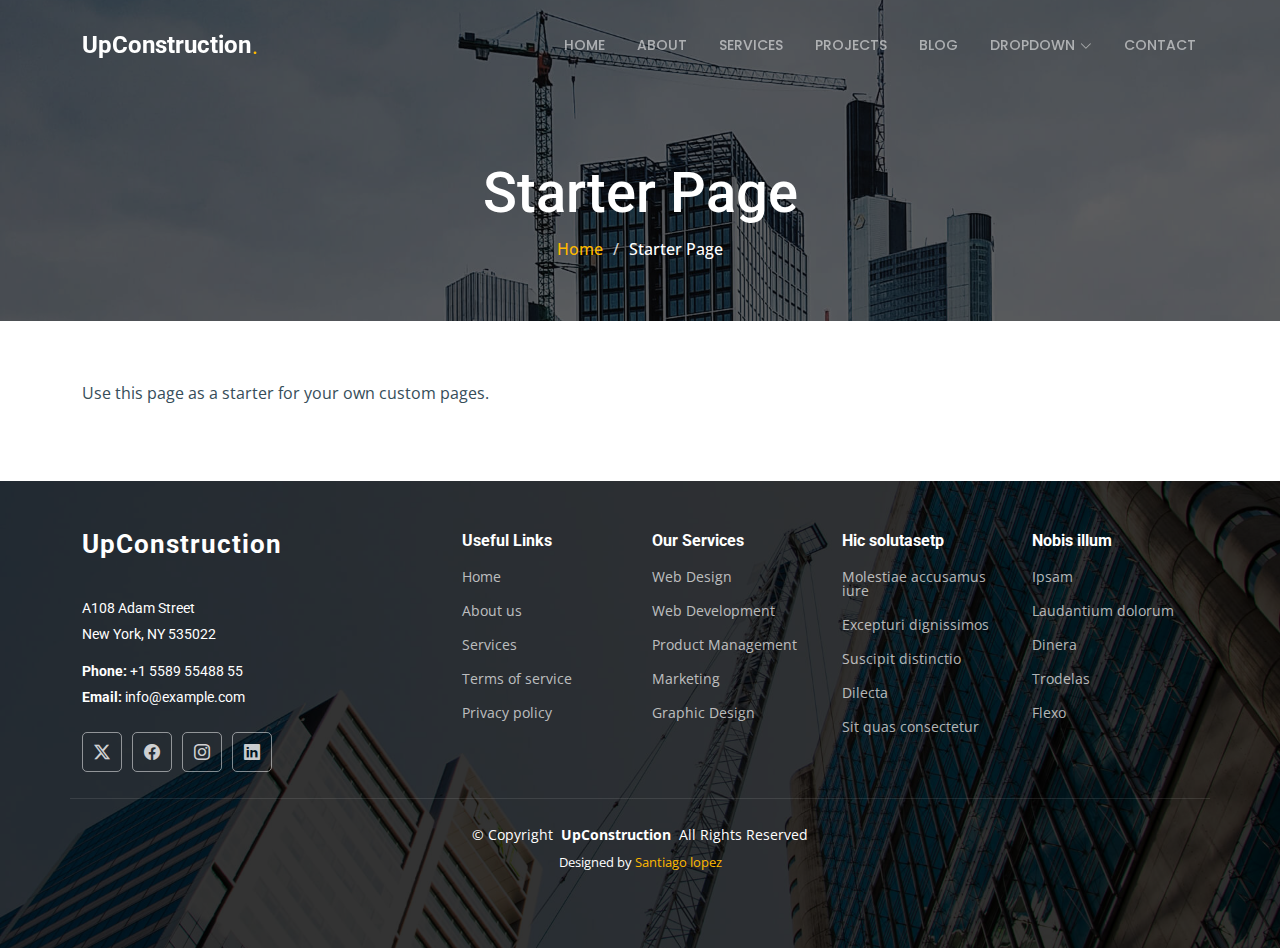
<file: starter-page.html>
<!DOCTYPE html>
<html lang="en">

<head>
  <meta charset="utf-8">
  <meta content="width=device-width, initial-scale=1.0" name="viewport">
  <title>Starter Page - UpConstruction </title>
  <meta content="" name="description">
  <meta content="" name="keywords">

  <!-- Favicons -->
  <link href="assets/img/favicon.png" rel="icon">
  <link href="assets/img/apple-touch-icon.png" rel="apple-touch-icon">

  <!-- Fonts -->
  <link href="https://fonts.googleapis.com" rel="preconnect">
  <link href="https://fonts.gstatic.com" rel="preconnect" crossorigin>
  <link href="https://fonts.googleapis.com/css2?family=Roboto:ital,wght@0,100;0,300;0,400;0,500;0,700;0,900;1,100;1,300;1,400;1,500;1,700;1,900&family=Open+Sans:ital,wght@0,300;0,400;0,500;0,600;0,700;0,800;1,300;1,400;1,500;1,600;1,700;1,800&family=Poppins:ital,wght@0,100;0,200;0,300;0,400;0,500;0,600;0,700;0,800;0,900;1,100;1,200;1,300;1,400;1,500;1,600;1,700;1,800;1,900&display=swap" rel="stylesheet">

  <!-- Vendor CSS Files -->
  <link href="assets/vendor/bootstrap/css/bootstrap.min.css" rel="stylesheet">
  <link href="assets/vendor/bootstrap-icons/bootstrap-icons.css" rel="stylesheet">
  <link href="assets/vendor/aos/aos.css" rel="stylesheet">
  <link href="assets/vendor/fontawesome-free/css/all.min.css" rel="stylesheet">
  <link href="assets/vendor/glightbox/css/glightbox.min.css" rel="stylesheet">
  <link href="assets/vendor/swiper/swiper-bundle.min.css" rel="stylesheet">

  <!-- Main CSS File -->
  <link href="assets/css/main.css" rel="stylesheet">

  <!-- =======================================================
  * Template Name: UpConstruction
  * Template URL: https://bootstrapmade.com/upconstruction-bootstrap-construction-website-template/
  * Updated: Jun 14 2024 with Bootstrap v5.3.3
  * Author: BootstrapMade.com
  * License: https://bootstrapmade.com/license/
  ======================================================== -->
</head>

<body class="starter-page-page">

  <header id="header" class="header d-flex align-items-center fixed-top">
    <div class="container-fluid container-xl position-relative d-flex align-items-center justify-content-between">

      <a href="index.html" class="logo d-flex align-items-center">
        <!-- Uncomment the line below if you also wish to use an image logo -->
        <!-- <img src="assets/img/logo.png" alt=""> -->
        <h1 class="sitename">UpConstruction</h1> <span>.</span>
      </a>

      <nav id="navmenu" class="navmenu">
        <ul>
          <li><a href="index.html">Home</a></li>
          <li><a href="about.html">About</a></li>
          <li><a href="services.html">Services</a></li>
          <li><a href="projects.html">Projects</a></li>
          <li><a href="blog.html">Blog</a></li>
          <li class="dropdown"><a href="#"><span>Dropdown</span> <i class="bi bi-chevron-down toggle-dropdown"></i></a>
            <ul>
              <li><a href="#">Dropdown 1</a></li>
              <li class="dropdown"><a href="#"><span>Deep Dropdown</span> <i class="bi bi-chevron-down toggle-dropdown"></i></a>
                <ul>
                  <li><a href="#">Deep Dropdown 1</a></li>
                  <li><a href="#">Deep Dropdown 2</a></li>
                  <li><a href="#">Deep Dropdown 3</a></li>
                  <li><a href="#">Deep Dropdown 4</a></li>
                  <li><a href="#">Deep Dropdown 5</a></li>
                </ul>
              </li>
              <li><a href="#">Dropdown 2</a></li>
              <li><a href="#">Dropdown 3</a></li>
              <li><a href="#">Dropdown 4</a></li>
            </ul>
          </li>
          <li><a href="contact.html">Contact</a></li>
        </ul>
        <i class="mobile-nav-toggle d-xl-none bi bi-list"></i>
      </nav>

    </div>
  </header>

  <main class="main">

    <!-- Page Title -->
    <div class="page-title" style="background-image: url(assets/img/page-title-bg.jpg);">
      <div class="container position-relative">
        <h1>Starter Page</h1>
        <nav class="breadcrumbs">
          <ol>
            <li><a href="index.html">Home</a></li>
            <li class="current">Starter Page</li>
          </ol>
        </nav>
      </div>
    </div><!-- End Page Title -->

    <!-- Starter Section Section -->
    <section id="starter-section" class="starter-section section">

      <div class="container" data-aos="fade-up">
        <p>Use this page as a starter for your own custom pages.</p>
      </div>

    </section><!-- /Starter Section Section -->

  </main>

  <footer id="footer" class="footer">

    <div class="container footer-top">
      <div class="row gy-4">
        <div class="col-lg-4 col-md-6 footer-about">
          <a href="index.html" class="logo d-flex align-items-center">
            <span class="sitename">UpConstruction</span>
          </a>
          <div class="footer-contact pt-3">
            <p>A108 Adam Street</p>
            <p>New York, NY 535022</p>
            <p class="mt-3"><strong>Phone:</strong> <span>+1 5589 55488 55</span></p>
            <p><strong>Email:</strong> <span>info@example.com</span></p>
          </div>
          <div class="social-links d-flex mt-4">
            <a href=""><i class="bi bi-twitter-x"></i></a>
            <a href=""><i class="bi bi-facebook"></i></a>
            <a href=""><i class="bi bi-instagram"></i></a>
            <a href=""><i class="bi bi-linkedin"></i></a>
          </div>
        </div>

        <div class="col-lg-2 col-md-3 footer-links">
          <h4>Useful Links</h4>
          <ul>
            <li><a href="#">Home</a></li>
            <li><a href="#">About us</a></li>
            <li><a href="#">Services</a></li>
            <li><a href="#">Terms of service</a></li>
            <li><a href="#">Privacy policy</a></li>
          </ul>
        </div>

        <div class="col-lg-2 col-md-3 footer-links">
          <h4>Our Services</h4>
          <ul>
            <li><a href="#">Web Design</a></li>
            <li><a href="#">Web Development</a></li>
            <li><a href="#">Product Management</a></li>
            <li><a href="#">Marketing</a></li>
            <li><a href="#">Graphic Design</a></li>
          </ul>
        </div>

        <div class="col-lg-2 col-md-3 footer-links">
          <h4>Hic solutasetp</h4>
          <ul>
            <li><a href="#">Molestiae accusamus iure</a></li>
            <li><a href="#">Excepturi dignissimos</a></li>
            <li><a href="#">Suscipit distinctio</a></li>
            <li><a href="#">Dilecta</a></li>
            <li><a href="#">Sit quas consectetur</a></li>
          </ul>
        </div>

        <div class="col-lg-2 col-md-3 footer-links">
          <h4>Nobis illum</h4>
          <ul>
            <li><a href="#">Ipsam</a></li>
            <li><a href="#">Laudantium dolorum</a></li>
            <li><a href="#">Dinera</a></li>
            <li><a href="#">Trodelas</a></li>
            <li><a href="#">Flexo</a></li>
          </ul>
        </div>

      </div>
    </div>

    <div class="container copyright text-center mt-4">
      <p>© <span>Copyright</span> <strong class="px-1 sitename">UpConstruction</strong> <span>All Rights Reserved</span></p>
      <div class="credits">
        <!-- All the links in the footer should remain intact. -->
        <!-- You can delete the links only if you've purchased the pro version. -->
        <!-- Licensing information: https://bootstrapmade.com/license/ -->
        <!-- Purchase the pro version with working PHP/AJAX contact form: [buy-url] -->
        Designed by <a href="https://narciso09.github.io/Portafolio/">Santiago lopez</a>
      </div>
    </div>

  </footer>

  <!-- Scroll Top -->
  <a href="#" id="scroll-top" class="scroll-top d-flex align-items-center justify-content-center"><i class="bi bi-arrow-up-short"></i></a>

  <!-- Preloader -->
  <div id="preloader"></div>

  <!-- Vendor JS Files -->
  <script src="assets/vendor/bootstrap/js/bootstrap.bundle.min.js"></script>
  <script src="assets/vendor/php-email-form/validate.js"></script>
  <script src="assets/vendor/aos/aos.js"></script>
  <script src="assets/vendor/glightbox/js/glightbox.min.js"></script>
  <script src="assets/vendor/imagesloaded/imagesloaded.pkgd.min.js"></script>
  <script src="assets/vendor/isotope-layout/isotope.pkgd.min.js"></script>
  <script src="assets/vendor/swiper/swiper-bundle.min.js"></script>
  <script src="assets/vendor/purecounter/purecounter_vanilla.js"></script>

  <!-- Main JS File -->
  <script src="assets/js/main.js"></script>

</body>

</html>
</file>
<file: assets/css/main.css>
/**
* Template Name: UpConstruction
* Template URL: https://bootstrapmade.com/upconstruction-bootstrap-construction-website-template/
* Updated: Jun 14 2024 with Bootstrap v5.3.3
* Author: BootstrapMade.com
* License: https://bootstrapmade.com/license/
*/

/*--------------------------------------------------------------
# Font & Color Variables
# Help: https://bootstrapmade.com/color-system/
--------------------------------------------------------------*/
/* Fonts */
:root {
  --default-font: "Open Sans",  system-ui, -apple-system, "Segoe UI", Roboto, "Helvetica Neue", Arial, "Noto Sans", "Liberation Sans", sans-serif, "Apple Color Emoji", "Segoe UI Emoji", "Segoe UI Symbol", "Noto Color Emoji";
  --heading-font: "Roboto",  sans-serif;
  --nav-font: "Poppins",  sans-serif;
}

/* Global Colors - The following color variables are used throughout the website. Updating them here will change the color scheme of the entire website */
:root { 
  --background-color: #ffffff; /* Background color for the entire website, including individual sections */
  --default-color: #364d59; /* Default color used for the majority of the text content across the entire website */
  --heading-color: #52565e; /* Color for headings, subheadings and title throughout the website */
  --accent-color: #feb900; /* Accent color that represents your brand on the website. It's used for buttons, links, and other elements that need to stand out */
  --contrast-color: #ffffff; /* The contrast color is used for elements when the background color is one of the heading, accent, or default colors. Its purpose is to ensure proper contrast and readability when placed over these more dominant colors */
}

/* Nav Menu Colors - The following color variables are used specifically for the navigation menu. They are separate from the global colors to allow for more customization options */
:root {
  --nav-color: rgba(255, 255, 255, 0.55);  /* The default color of the main navmenu links */
  --nav-hover-color: #ffffff; /* Applied to main navmenu links when they are hovered over or active */
  --nav-dropdown-background-color: #ffffff; /* Used as the background color for dropdown items that appear when hovering over primary navigation items */
  --nav-dropdown-color: #212529; /* Used for navigation links of the dropdown items in the navigation menu. */
  --nav-dropdown-hover-color: #feb900; /* Similar to --nav-hover-color, this color is applied to dropdown navigation links when they are hovered over. */
}

/* Smooth scroll */
:root {
  scroll-behavior: smooth;
}

/*--------------------------------------------------------------
# General
--------------------------------------------------------------*/
body {
  color: var(--default-color);
  background-color: var(--background-color);
  font-family: var(--default-font);
}

a {
  color: var(--accent-color);
  text-decoration: none;
  transition: 0.3s;
}

a:hover {
  color: color-mix(in srgb, var(--accent-color), transparent 25%);
  text-decoration: none;
}

h1,
h2,
h3,
h4,
h5,
h6 {
  color: var(--heading-color);
  font-family: var(--heading-font);
}

/*--------------------------------------------------------------
# Global Header
--------------------------------------------------------------*/
.header {
  --background-color: rgba(255, 255, 255, 0);
  --default-color: #ffffff;
  --heading-color: #ffffff;
  color: var(--default-color);
  background-color: var(--background-color);
  padding: 20px 0;
  transition: all 0.5s;
  z-index: 997;
}

.header .logo img {
  max-height: 32px;
  margin-right: 8px;
}

.header .logo h1 {
  font-size: 24px;
  margin: 0;
  font-weight: 700;
  color: var(--heading-color);
}

.header .logo span {
  font-size: 24px;
  padding-left: 1px;
  font-family: var(--heading-font);
  color: var(--color-primary);
}

.scrolled .header {
  box-shadow: 0px 0 18px rgba(0, 0, 0, 0.1);
}

/* Global Header on Scroll
------------------------------*/
.scrolled .header {
  --background-color: rgba(255, 255, 255, 0.95);
  --heading-color: #3c3c3c;
  --nav-color: #3c3c3c;
  --nav-hover-color: #3c3c3c;
}

/*--------------------------------------------------------------
# Navigation Menu
--------------------------------------------------------------*/
/* Desktop Navigation */
@media (min-width: 1200px) {
  .navmenu {
    padding: 0;
  }

  .navmenu ul {
    margin: 0;
    padding: 0;
    display: flex;
    list-style: none;
    align-items: center;
  }

  .navmenu li {
    position: relative;
  }

  .navmenu>ul>li {
    white-space: nowrap;
    padding: 15px 14px;
  }

  .navmenu>ul>li:last-child {
    padding-right: 0;
  }

  .navmenu a,
  .navmenu a:focus {
    color: var(--nav-color);
    font-size: 14px;
    padding: 0 2px;
    font-family: var(--nav-font);
    font-weight: 500;
    display: flex;
    align-items: center;
    justify-content: space-between;
    white-space: nowrap;
    transition: 0.3s;
    position: relative;
    text-transform: uppercase;
  }

  .navmenu a i,
  .navmenu a:focus i {
    font-size: 12px;
    line-height: 0;
    margin-left: 5px;
    transition: 0.3s;
  }

  .navmenu>ul>li>a:before {
    content: "";
    position: absolute;
    height: 2px;
    bottom: -6px;
    left: 0;
    background-color: var(--accent-color);
    visibility: hidden;
    width: 0px;
    transition: all 0.3s ease-in-out 0s;
  }

  .navmenu a:hover:before,
  .navmenu li:hover>a:before,
  .navmenu .active:before {
    visibility: visible;
    width: 100%;
  }

  .navmenu li:hover>a,
  .navmenu .active,
  .navmenu .active:focus {
    color: var(--nav-hover-color);
  }

  .navmenu .dropdown ul {
    margin: 0;
    padding: 10px 0;
    background: var(--nav-dropdown-background-color);
    display: block;
    position: absolute;
    visibility: hidden;
    left: 14px;
    top: 130%;
    opacity: 0;
    transition: 0.3s;
    border-radius: 4px;
    z-index: 99;
    box-shadow: 0px 0px 30px rgba(0, 0, 0, 0.1);
  }

  .navmenu .dropdown ul li {
    min-width: 200px;
  }

  .navmenu .dropdown ul a {
    padding: 10px 20px;
    font-size: 15px;
    text-transform: none;
    font-weight: 400;
    color: var(--nav-dropdown-color);
  }

  .navmenu .dropdown ul a i {
    font-size: 12px;
  }

  .navmenu .dropdown ul a:hover,
  .navmenu .dropdown ul .active:hover,
  .navmenu .dropdown ul li:hover>a {
    color: var(--nav-dropdown-hover-color);
  }

  .navmenu .dropdown:hover>ul {
    opacity: 1;
    top: 100%;
    visibility: visible;
  }

  .navmenu .dropdown .dropdown ul {
    top: 0;
    left: -90%;
    visibility: hidden;
  }

  .navmenu .dropdown .dropdown:hover>ul {
    opacity: 1;
    top: 0;
    left: -100%;
    visibility: visible;
  }
}

/* Mobile Navigation */
@media (max-width: 1199px) {
  .mobile-nav-toggle {
    color: var(--nav-color);
    font-size: 28px;
    line-height: 0;
    margin-right: 10px;
    cursor: pointer;
    transition: color 0.3s;
  }

  .navmenu {
    padding: 0;
    z-index: 9997;
  }

  .navmenu ul {
    display: none;
    position: absolute;
    inset: 60px 20px 20px 20px;
    padding: 10px 0;
    margin: 0;
    border-radius: 6px;
    background-color: var(--nav-dropdown-background-color);
    border: 1px solid color-mix(in srgb, var(--default-color), transparent 90%);
    box-shadow: none;
    overflow-y: auto;
    transition: 0.3s;
    z-index: 9998;
  }

  .navmenu a,
  .navmenu a:focus {
    color: var(--nav-dropdown-color);
    padding: 10px 20px;
    font-family: var(--nav-font);
    font-size: 17px;
    font-weight: 500;
    display: flex;
    align-items: center;
    justify-content: space-between;
    white-space: nowrap;
    transition: 0.3s;
  }

  .navmenu a i,
  .navmenu a:focus i {
    font-size: 12px;
    line-height: 0;
    margin-left: 5px;
    width: 30px;
    height: 30px;
    display: flex;
    align-items: center;
    justify-content: center;
    border-radius: 50%;
    transition: 0.3s;
    background-color: color-mix(in srgb, var(--accent-color), transparent 90%);
  }

  .navmenu a i:hover,
  .navmenu a:focus i:hover {
    background-color: var(--accent-color);
    color: var(--contrast-color);
  }

  .navmenu a:hover,
  .navmenu .active,
  .navmenu .active:focus {
    color: var(--nav-dropdown-hover-color);
  }

  .navmenu .active i,
  .navmenu .active:focus i {
    background-color: var(--accent-color);
    color: var(--contrast-color);
    transform: rotate(180deg);
  }

  .navmenu .dropdown ul {
    position: static;
    display: none;
    z-index: 99;
    padding: 10px 0;
    margin: 10px 20px;
    background-color: var(--nav-dropdown-background-color);
    transition: all 0.5s ease-in-out;
  }

  .navmenu .dropdown ul ul {
    background-color: rgba(33, 37, 41, 0.1);
  }

  .navmenu .dropdown>.dropdown-active {
    display: block;
    background-color: rgba(33, 37, 41, 0.03);
  }

  .mobile-nav-active {
    overflow: hidden;
  }

  .mobile-nav-active .mobile-nav-toggle {
    color: #fff;
    position: absolute;
    font-size: 32px;
    top: 15px;
    right: 15px;
    margin-right: 0;
    z-index: 9999;
  }

  .mobile-nav-active .navmenu {
    position: fixed;
    overflow: hidden;
    inset: 0;
    background: rgba(33, 37, 41, 0.8);
    transition: 0.3s;
  }

  .mobile-nav-active .navmenu>ul {
    display: block;
  }
}

/*--------------------------------------------------------------
# Global Footer
--------------------------------------------------------------*/
.footer {
  --background-color: #000000;
  --heading-color: var(--contrast-color);
  --default-color: var(--contrast-color);
  color: var(--default-color);
  background-color: var(--background-color);
  background: url("../img/footer-bg.jpg") top center no-repeat;
  background-size: cover;
  font-size: 14px;
  padding-bottom: 50px;
  position: relative;
}

.footer .container {
  position: relative;
}

.footer:before {
  content: "";
  background: color-mix(in srgb, var(--background-color), transparent 20%);
  position: absolute;
  inset: 0;
}

.footer .footer-top {
  padding-top: 50px;
}

.footer .footer-about .logo {
  line-height: 1;
  margin-bottom: 25px;
}

.footer .footer-about .logo img {
  max-height: 40px;
  margin-right: 6px;
}

.footer .footer-about .logo span {
  color: var(--heading-color);
  font-family: var(--heading-font);
  font-size: 26px;
  font-weight: 700;
  letter-spacing: 1px;
}

.footer .footer-about p {
  font-size: 14px;
  font-family: var(--heading-font);
}

.footer .social-links a {
  display: flex;
  align-items: center;
  justify-content: center;
  width: 40px;
  height: 40px;
  border-radius: 5px;
  border: 1px solid color-mix(in srgb, var(--default-color), transparent 50%);
  font-size: 16px;
  color: color-mix(in srgb, var(--default-color), transparent 20%);
  margin-right: 10px;
  transition: 0.3s;
}

.footer .social-links a:hover {
  color: var(--accent-color);
  border-color: var(--accent-color);
}

.footer h4 {
  font-size: 16px;
  font-weight: bold;
  position: relative;
  padding-bottom: 12px;
}

.footer .footer-links {
  margin-bottom: 30px;
}

.footer .footer-links ul {
  list-style: none;
  padding: 0;
  margin: 0;
}

.footer .footer-links ul i {
  padding-right: 2px;
  font-size: 12px;
  line-height: 0;
}

.footer .footer-links ul li {
  padding: 10px 0;
  display: flex;
  align-items: center;
}

.footer .footer-links ul li:first-child {
  padding-top: 0;
}

.footer .footer-links ul a {
  color: color-mix(in srgb, var(--default-color), transparent 30%);
  display: inline-block;
  line-height: 1;
}

.footer .footer-links ul a:hover {
  color: var(--accent-color);
}

.footer .footer-contact p {
  margin-bottom: 5px;
}

.footer .copyright {
  padding-top: 25px;
  padding-bottom: 25px;
  border-top: 1px solid color-mix(in srgb, var(--default-color), transparent 90%);
}

.footer .copyright p {
  margin-bottom: 0;
}

.footer .credits {
  margin-top: 8px;
  font-size: 13px;
}

/*--------------------------------------------------------------
# Preloader
--------------------------------------------------------------*/
#preloader {
  position: fixed;
  inset: 0;
  z-index: 999999;
  overflow: hidden;
  background: var(--background-color);
  transition: all 0.6s ease-out;
}

#preloader:before {
  content: "";
  position: fixed;
  top: calc(50% - 30px);
  left: calc(50% - 30px);
  border: 6px solid #ffffff;
  border-color: var(--accent-color) transparent var(--accent-color) transparent;
  border-radius: 50%;
  width: 60px;
  height: 60px;
  animation: animate-preloader 1.5s linear infinite;
}

@keyframes animate-preloader {
  0% {
    transform: rotate(0deg);
  }

  100% {
    transform: rotate(360deg);
  }
}

/*--------------------------------------------------------------
# Scroll Top Button
--------------------------------------------------------------*/
.scroll-top {
  position: fixed;
  visibility: hidden;
  opacity: 0;
  right: 15px;
  bottom: 15px;
  z-index: 99999;
  background-color: var(--accent-color);
  width: 40px;
  height: 40px;
  border-radius: 4px;
  transition: all 0.4s;
}

.scroll-top i {
  font-size: 24px;
  color: var(--default-color);
  line-height: 0;
}

.scroll-top:hover {
  background-color: color-mix(in srgb, var(--accent-color), transparent 20%);
  color: var(--contrast-color);
}

.scroll-top.active {
  visibility: visible;
  opacity: 1;
}

/*--------------------------------------------------------------
# Disable aos animation delay on mobile devices
--------------------------------------------------------------*/
@media screen and (max-width: 768px) {
  [data-aos-delay] {
    transition-delay: 0 !important;
  }
}

/*--------------------------------------------------------------
# Global Page Titles & Breadcrumbs
--------------------------------------------------------------*/
.page-title {
  --background-color: #000000;
  --heading-color: var(--contrast-color);
  --default-color: var(--contrast-color);
  color: var(--default-color);
  background-color: var(--background-color);
  background-size: cover;
  background-position: center;
  background-repeat: no-repeat;
  padding: 160px 0 60px 0;
  text-align: center;
  position: relative;
}

.page-title:before {
  content: "";
  background-color: color-mix(in srgb, var(--background-color), transparent 40%);
  position: absolute;
  inset: 0;
}

.page-title h1 {
  font-size: 56px;
  font-weight: 500;
  margin-bottom: 10px;
}

.page-title .breadcrumbs ol {
  display: flex;
  flex-wrap: wrap;
  list-style: none;
  justify-content: center;
  padding: 0;
  margin: 0;
  font-size: 16px;
  font-weight: 500;
}

.page-title .breadcrumbs ol li+li {
  padding-left: 10px;
}

.page-title .breadcrumbs ol li+li::before {
  content: "/";
  display: inline-block;
  padding-right: 10px;
  color: color-mix(in srgb, var(--default-color), transparent 20%);
}

/*--------------------------------------------------------------
# Global Sections
--------------------------------------------------------------*/
section,
.section {
  color: var(--default-color);
  background-color: var(--background-color);
  padding: 60px 0;
  scroll-margin-top: 92px;
  overflow: clip;
}

@media (max-width: 1199px) {

  section,
  .section {
    scroll-margin-top: 76px;
  }
}

/*--------------------------------------------------------------
# Global Section Titles
--------------------------------------------------------------*/
.section-title {
  text-align: center;
  padding-bottom: 60px;
  position: relative;
}

.section-title h2 {
  font-size: 32px;
  font-weight: 700;
  position: relative;
}

.section-title h2:before,
.section-title h2:after {
  content: "";
  width: 50px;
  height: 2px;
  background: var(--accent-color);
  display: inline-block;
}

.section-title h2:before {
  margin: 0 15px 10px 0;
}

.section-title h2:after {
  margin: 0 0 10px 15px;
}

.section-title p {
  margin-bottom: 0;
}

/*--------------------------------------------------------------
# Hero Section
--------------------------------------------------------------*/
.hero {
  --default-color: #ffffff;
  --background-color: #000000;
  --heading-color: #ffffff;
  width: 100%;
  min-height: 100vh;
  position: relative;
  padding: 0;
  display: flex;
  align-items: center;
  justify-content: center;
  overflow: hidden;
}

.hero .info {
  position: relative;
  inset: 0;
  z-index: 3;
  padding: 140px 0 60px 0;
}

@media (max-width: 768px),
(max-height: 480px) {
  .hero .info {
    padding: 100px 50px 60px 50px;
  }
}

.hero .info h2 {
  margin-bottom: 30px;
  padding-bottom: 30px;
  font-size: 56px;
  font-weight: 700;
  position: relative;
}

.hero .info h2:after {
  content: "";
  position: absolute;
  display: block;
  width: 80px;
  height: 4px;
  background: var(--accent-color);
  left: 0;
  right: 0;
  bottom: 0;
  margin: auto;
}

@media (max-width: 768px) {
  .hero .info h2 {
    font-size: 36px;
  }
}

.hero .info p {
  color: color-mix(in srgb, var(--default-color), transparent 20%);
  font-size: 18px;
}

.hero .info .btn-get-started {
  color: var(--contrast-color);
  font-family: var(--heading-font);
  font-weight: 500;
  font-size: 16px;
  letter-spacing: 1px;
  display: inline-block;
  padding: 12px 40px;
  border-radius: 50px;
  transition: 0.5s;
  margin: 10px;
  border: 2px solid var(--accent-color);
}

.hero .info .btn-get-started:hover {
  background: var(--accent-color);
}

.hero .carousel {
  inset: 0;
  position: absolute;
  overflow: hidden;
}

.hero .carousel-item {
  position: absolute;
  inset: 0;
  background-size: cover;
  background-position: center;
  background-repeat: no-repeat;
  overflow: hidden;
  transition-duration: 0.4s;
}

.hero .carousel-item img {
  position: absolute;
  inset: 0;
  display: block;
  width: 100%;
  height: 100%;
  object-fit: cover;
  z-index: 1;
}

.hero .carousel-item::before {
  content: "";
  background-color: color-mix(in srgb, var(--background-color), transparent 30%);
  position: absolute;
  inset: 0;
  z-index: 2;
}

.hero .carousel-control-prev {
  justify-content: start;
}

@media (min-width: 640px) {
  .hero .carousel-control-prev {
    padding-left: 15px;
  }
}

.hero .carousel-control-next {
  justify-content: end;
}

@media (min-width: 640px) {
  .hero .carousel-control-next {
    padding-right: 15px;
  }
}

.hero .carousel-control-next-icon,
.hero .carousel-control-prev-icon {
  background: none;
  font-size: 26px;
  line-height: 0;
  background: color-mix(in srgb, var(--default-color), transparent 80%);
  color: color-mix(in srgb, var(--default-color), transparent 40%);
  border-radius: 50px;
  width: 54px;
  height: 54px;
  display: flex;
  align-items: center;
  justify-content: center;
}

.hero .carousel-control-prev,
.hero .carousel-control-next {
  z-index: 3;
  transition: 0.3s;
}

.hero .carousel-control-prev:focus,
.hero .carousel-control-next:focus {
  opacity: 0.5;
}

.hero .carousel-control-prev:hover,
.hero .carousel-control-next:hover {
  opacity: 0.9;
}

/*--------------------------------------------------------------
# Get Started Section
--------------------------------------------------------------*/
.get-started .content {
  padding: 30px 0;
}

.get-started .content h3 {
  font-size: 36px;
  font-weight: 600;
  margin-bottom: 25px;
  padding-bottom: 25px;
  position: relative;
}

.get-started .content h3:after {
  content: "";
  position: absolute;
  display: block;
  width: 60px;
  height: 4px;
  background: var(--accent-color);
  left: 0;
  bottom: 0;
}

.get-started .content p {
  font-size: 14px;
}

.get-started .php-email-form {
  background: color-mix(in srgb, var(--default-color), transparent 97%);
  padding: 30px;
  height: 100%;
}

@media (max-width: 575px) {
  .get-started .php-email-form {
    padding: 20px;
  }
}

.get-started .php-email-form h3 {
  font-size: 14px;
  font-weight: 700;
  text-transform: uppercase;
  letter-spacing: 1px;
}

.get-started .php-email-form p {
  font-size: 14px;
  margin-bottom: 20px;
}

.get-started .php-email-form .error-message {
  display: none;
  background: #df1529;
  color: #ffffff;
  text-align: left;
  padding: 15px;
  margin-bottom: 24px;
  font-weight: 600;
}

.get-started .php-email-form .sent-message {
  display: none;
  color: #ffffff;
  background: #059652;
  text-align: center;
  padding: 15px;
  margin-bottom: 24px;
  font-weight: 600;
}

.get-started .php-email-form .loading {
  display: none;
  background: var(--background-color);
  text-align: center;
  padding: 15px;
  margin-bottom: 24px;
}

.get-started .php-email-form .loading:before {
  content: "";
  display: inline-block;
  border-radius: 50%;
  width: 24px;
  height: 24px;
  margin: 0 10px -6px 0;
  border: 3px solid var(--accent-color);
  border-top-color: var(--background-color);
  animation: animate-loading 1s linear infinite;
}

.get-started .php-email-form input[type=text],
.get-started .php-email-form input[type=email],
.get-started .php-email-form textarea {
  font-size: 14px;
  padding: 10px 15px;
  box-shadow: none;
  border-radius: 0;
  color: var(--default-color);
  background-color: color-mix(in srgb, var(--background-color), transparent 20%);
  border-color: color-mix(in srgb, var(--default-color), transparent 80%);
}

.get-started .php-email-form input[type=text]:focus,
.get-started .php-email-form input[type=email]:focus,
.get-started .php-email-form textarea:focus {
  border-color: var(--accent-color);
}

.get-started .php-email-form input[type=text]::placeholder,
.get-started .php-email-form input[type=email]::placeholder,
.get-started .php-email-form textarea::placeholder {
  color: color-mix(in srgb, var(--default-color), transparent 70%);
}

.get-started .php-email-form button[type=submit] {
  color: var(--contrast-color);
  background: var(--accent-color);
  border: 0;
  padding: 10px 30px;
  transition: 0.4s;
  border-radius: 4px;
}

.get-started .php-email-form button[type=submit]:hover {
  background: color-mix(in srgb, var(--accent-color), transparent 20%);
}

@keyframes animate-loading {
  0% {
    transform: rotate(0deg);
  }

  100% {
    transform: rotate(360deg);
  }
}

/*--------------------------------------------------------------
# Constructions Section
--------------------------------------------------------------*/
.constructions .card-item {
  border: 1px solid color-mix(in srgb, var(--default-color), transparent 85%);
  position: relative;
  border-radius: 0;
}

.constructions .card-item .card-bg {
  min-height: 300px;
  position: relative;
}

.constructions .card-item .card-bg img {
  position: absolute;
  inset: 0;
  display: block;
  width: 100%;
  height: 100%;
  object-fit: cover;
  object-position: center;
  z-index: 1;
}

.constructions .card-item .card-body {
  padding: 30px;
}

.constructions .card-item h4 {
  font-weight: 700;
  font-size: 20px;
  margin-bottom: 15px;
}

.constructions .card-item p {
  color: color-mix(in srgb, var(--default-color), transparent 40%);
  margin: 0;
}

/*--------------------------------------------------------------
# Services Section
--------------------------------------------------------------*/
.services {
  background-color: color-mix(in srgb, var(--default-color), transparent 95%);
}

.services .service-item {
  padding: 40px;
  box-shadow: 0px 0 30px color-mix(in srgb, var(--default-color), transparent 90%);
  background-color: var(--contrast-color);
  height: 100%;
}

.services .service-item .icon {
  width: 48px;
  height: 48px;
  position: relative;
  margin-bottom: 50px;
}

.services .service-item .icon i {
  color: var(--heading-color);
  font-size: 56px;
  transition: ease-in-out 0.3s;
  z-index: 2;
  position: relative;
}

.services .service-item .icon:before {
  position: absolute;
  content: "";
  height: 100%;
  width: 100%;
  background: color-mix(in srgb, var(--heading-color), transparent 95%);
  border-radius: 50px;
  z-index: 1;
  top: 10px;
  right: -20px;
  transition: 0.3s;
}

.services .service-item h3 {
  color: color-mix(in srgb, var(--heading-color), transparent 20%);
  font-weight: 700;
  margin: 0 0 20px 0;
  padding-bottom: 8px;
  font-size: 22px;
  position: relative;
  display: inline-block;
  border-bottom: 4px solid color-mix(in srgb, var(--heading-color), transparent 90%);
  transition: 0.3s;
}

.services .service-item p {
  line-height: 24px;
  font-size: 14px;
  margin-bottom: 0;
}

.services .service-item .readmore {
  margin-top: 15px;
  display: inline-block;
  color: color-mix(in srgb, var(--default-color), transparent 30%);
}

.services .service-item:hover .icon i {
  color: var(--heading-color);
}

.services .service-item:hover .icon:before {
  background: var(--accent-color);
}

.services .service-item:hover h3 {
  border-color: var(--accent-color);
  color: var(--heading-color);
}

.services .service-item:hover .readmore {
  color: var(--accent-color);
}

/*--------------------------------------------------------------
# Alt Services Section
--------------------------------------------------------------*/
.alt-services .features-image {
  position: relative;
  min-height: 400px;
}

.alt-services .features-image img {
  position: absolute;
  inset: 0;
  display: block;
  width: 100%;
  height: 100%;
  object-fit: cover;
  z-index: 1;
}

.alt-services h3 {
  font-size: 28px;
  font-weight: 700;
  margin-bottom: 20px;
  padding-bottom: 20px;
  position: relative;
}

.alt-services h3:after {
  content: "";
  background: var(--accent-color);
  position: absolute;
  display: block;
  width: 50px;
  height: 3px;
  left: 0;
  bottom: 0;
}

.alt-services .icon-box {
  margin-top: 50px;
}

.alt-services .icon-box i {
  color: var(--accent-color);
  background-color: var(--contrast-color);
  display: flex;
  align-items: center;
  justify-content: center;
  margin-right: 25px;
  font-size: 28px;
  width: 56px;
  height: 56px;
  border-radius: 4px;
  line-height: 0;
  box-shadow: 0px 2px 30px color-mix(in srgb, var(--default-color), transparent 90%);
  transition: 0.3s;
}

.alt-services .icon-box:hover i {
  background-color: var(--accent-color);
  color: var(--contrast-color);
}

.alt-services .icon-box h4 {
  font-weight: 700;
  margin-bottom: 10px;
  font-size: 18px;
}

.alt-services .icon-box h4 a {
  color: var(--heading-color);
  transition: 0.3s;
}

.alt-services .icon-box h4 a:hover {
  color: var(--accent-color);
}

.alt-services .icon-box p {
  line-height: 24px;
  font-size: 14px;
  margin-bottom: 0;
}

/*--------------------------------------------------------------
# Features Section
--------------------------------------------------------------*/
.features .nav-tabs {
  border: 0;
}

.features .nav-link {
  color: var(--heading-color);
  padding: 15px 0;
  transition: 0.3s;
  border-radius: 0;
  display: flex;
  align-items: center;
  justify-content: center;
  cursor: pointer;
  height: 100%;
  border: 0;
  border-bottom: 4px solid color-mix(in srgb, var(--default-color), transparent 90%);
}

.features .nav-link i {
  padding-right: 15px;
  font-size: 48px;
}

.features .nav-link h4 {
  font-size: 18px;
  font-weight: 600;
  margin: 0;
}

@media (max-width: 575px) {
  .features .nav-link h4 {
    font-size: 16px;
  }
}

.features .nav-link:hover {
  color: var(--accent-color);
  border-color: color-mix(in srgb, var(--default-color), transparent 80%);
}

.features .nav-link.active {
  background-color: var(--background-color);
  color: var(--accent-color);
  border-color: var(--accent-color);
}

.features .tab-content {
  margin-top: 30px;
}

.features .tab-pane h3 {
  color: var(--heading-color);
  font-weight: 700;
  font-size: 32px;
  position: relative;
  margin-bottom: 20px;
  padding-bottom: 20px;
}

.features .tab-pane h3:after {
  content: "";
  position: absolute;
  display: block;
  width: 60px;
  height: 3px;
  background: var(--accent-color);
  left: 0;
  bottom: 0;
}

.features .tab-pane ul {
  list-style: none;
  padding: 0;
}

.features .tab-pane ul li {
  padding-top: 10px;
}

.features .tab-pane ul i {
  font-size: 20px;
  padding-right: 4px;
  color: var(--accent-color);
}

.features .tab-pane p:last-child {
  margin-bottom: 0;
}

/*--------------------------------------------------------------
# Projects Section
--------------------------------------------------------------*/
.projects .portfolio-filters {
  padding: 0;
  margin: 0 auto 20px auto;
  list-style: none;
  text-align: center;
}

.projects .portfolio-filters li {
  cursor: pointer;
  display: inline-block;
  padding: 0;
  font-size: 18px;
  font-weight: 500;
  margin: 0 10px;
  line-height: 1;
  margin-bottom: 5px;
  transition: all 0.3s ease-in-out;
}

.projects .portfolio-filters li:hover,
.projects .portfolio-filters li.filter-active {
  color: var(--accent-color);
}

.projects .portfolio-filters li:first-child {
  margin-left: 0;
}

.projects .portfolio-filters li:last-child {
  margin-right: 0;
}

@media (max-width: 575px) {
  .projects .portfolio-filters li {
    font-size: 14px;
    margin: 0 5px;
  }
}

.projects .portfolio-content {
  position: relative;
  overflow: hidden;
}

.projects .portfolio-content img {
  transition: 0.3s;
}

.projects .portfolio-content .portfolio-info {
  opacity: 0;
  position: absolute;
  inset: 0;
  z-index: 3;
  transition: all ease-in-out 0.3s;
  background: rgba(0, 0, 0, 0.6);
  padding: 15px;
}

.projects .portfolio-content .portfolio-info h4 {
  font-size: 14px;
  padding: 5px 10px;
  font-weight: 400;
  color: #ffffff;
  display: inline-block;
  background-color: var(--accent-color);
}

.projects .portfolio-content .portfolio-info p {
  position: absolute;
  bottom: 10px;
  text-align: center;
  display: inline-block;
  left: 0;
  right: 0;
  font-size: 16px;
  font-weight: 600;
  color: rgba(255, 255, 255, 0.8);
}

.projects .portfolio-content .portfolio-info .preview-link,
.projects .portfolio-content .portfolio-info .details-link {
  position: absolute;
  left: calc(50% - 40px);
  font-size: 26px;
  top: calc(50% - 14px);
  color: #fff;
  transition: 0.3s;
  line-height: 1.2;
}

.projects .portfolio-content .portfolio-info .preview-link:hover,
.projects .portfolio-content .portfolio-info .details-link:hover {
  color: var(--accent-color);
}

.projects .portfolio-content .portfolio-info .details-link {
  left: 50%;
  font-size: 34px;
  line-height: 0;
}

.projects .portfolio-content:hover .portfolio-info {
  opacity: 1;
}

.projects .portfolio-content:hover img {
  transform: scale(1.1);
}

/*--------------------------------------------------------------
# Testimonials Section
--------------------------------------------------------------*/
.testimonials .testimonial-wrap {
  padding-left: 50px;
}

.testimonials .testimonials-carousel,
.testimonials .testimonials-slider {
  overflow: hidden;
}

.testimonials .testimonial-item {
  box-shadow: 0px 2px 15px color-mix(in srgb, var(--default-color), transparent 90%);
  box-sizing: content-box;
  padding: 30px 30px 30px 60px;
  margin: 30px 15px;
  min-height: 200px;
  position: relative;
}

.testimonials .testimonial-item .testimonial-img {
  width: 90px;
  border-radius: 10px;
  border: 6px solid var(--background-color);
  position: absolute;
  left: -45px;
}

.testimonials .testimonial-item h3 {
  font-size: 18px;
  font-weight: bold;
  margin: 10px 0 5px 0;
}

.testimonials .testimonial-item h4 {
  color: color-mix(in srgb, var(--default-color), transparent 50%);
  font-size: 14px;
  margin: 0;
}

.testimonials .testimonial-item .stars {
  margin: 10px 0;
}

.testimonials .testimonial-item .stars i {
  color: #ffc107;
  margin: 0 1px;
}

.testimonials .testimonial-item .quote-icon-left,
.testimonials .testimonial-item .quote-icon-right {
  color: color-mix(in srgb, var(--accent-color), transparent 60%);
  font-size: 26px;
  line-height: 0;
}

.testimonials .testimonial-item .quote-icon-left {
  display: inline-block;
  left: -5px;
  position: relative;
}

.testimonials .testimonial-item .quote-icon-right {
  display: inline-block;
  right: -5px;
  position: relative;
  top: 10px;
  transform: scale(-1, -1);
}

.testimonials .testimonial-item p {
  font-style: italic;
  margin: 15px auto 15px auto;
}

.testimonials .swiper-wrapper {
  height: auto;
}

.testimonials .swiper-pagination {
  margin-top: 20px;
  position: relative;
}

.testimonials .swiper-pagination .swiper-pagination-bullet {
  width: 12px;
  height: 12px;
  background-color: var(--background-color);
  opacity: 1;
  border: 1px solid var(--accent-color);
}

.testimonials .swiper-pagination .swiper-pagination-bullet-active {
  background-color: var(--accent-color);
}

@media (max-width: 767px) {
  .testimonials .testimonial-wrap {
    padding-left: 0;
  }

  .testimonials .testimonials-carousel,
  .testimonials .testimonials-slider {
    overflow: hidden;
  }

  .testimonials .testimonial-item {
    padding: 30px;
    margin: 15px;
  }

  .testimonials .testimonial-item .testimonial-img {
    position: static;
    left: auto;
  }
}

/*--------------------------------------------------------------
# Recent Blog Posts Section
--------------------------------------------------------------*/
.recent-blog-posts .post-item {
  box-shadow: 0px 2px 20px color-mix(in srgb, var(--default-color), transparent 92%);
  transition: 0.3s;
}

.recent-blog-posts .post-item .post-img img {
  transition: 0.5s;
}

.recent-blog-posts .post-item .post-date {
  position: absolute;
  right: 0;
  bottom: 0;
  background-color: var(--accent-color);
  color: var(--contrast-color);
  text-transform: uppercase;
  font-size: 13px;
  padding: 6px 12px;
  font-weight: 500;
}

.recent-blog-posts .post-item .post-content {
  padding: 30px;
}

.recent-blog-posts .post-item .post-title {
  color: var(--heading-color);
  font-size: 20px;
  font-weight: 700;
  transition: 0.3s;
  margin-bottom: 15px;
}

.recent-blog-posts .post-item .meta i {
  font-size: 16px;
  color: var(--accent-color);
}

.recent-blog-posts .post-item .meta span {
  font-size: 15px;
  color: color-mix(in srgb, var(--default-color), transparent 50%);
}

.recent-blog-posts .post-item hr {
  color: color-mix(in srgb, var(--default-color), transparent 80%);
  margin: 20px 0;
}

.recent-blog-posts .post-item .readmore {
  display: flex;
  align-items: center;
  font-weight: 600;
  line-height: 1;
  transition: 0.3s;
  color: color-mix(in srgb, var(--default-color), transparent 40%);
}

.recent-blog-posts .post-item .readmore i {
  line-height: 0;
  margin-left: 6px;
  font-size: 16px;
}

.recent-blog-posts .post-item:hover .post-title,
.recent-blog-posts .post-item:hover .readmore {
  color: var(--accent-color);
}

.recent-blog-posts .post-item:hover .post-img img {
  transform: scale(1.1);
}

/*--------------------------------------------------------------
# About Section
--------------------------------------------------------------*/
.about .inner-title {
  font-size: 2.75rem;
  font-weight: 700;
  margin: 30px 0;
}

@media (min-width: 991px) {
  .about .inner-title {
    max-width: 65%;
    margin: 0 0 80px 0;
  }
}

.about .our-story {
  padding: 40px;
  background-color: color-mix(in srgb, var(--default-color), transparent 96%);
}

@media (min-width: 991px) {
  .about .our-story {
    padding-right: 35%;
  }
}

.about .our-story h4 {
  text-transform: uppercase;
  font-size: 1.1rem;
  color: color-mix(in srgb, var(--default-color), transparent 50%);
}

.about .our-story h3 {
  font-size: 2.25rem;
  font-weight: 700;
  color: color-mix(in srgb, var(--default-color), transparent 20%);
}

.about .our-story p:last-child {
  margin-bottom: 0;
}

.about ul {
  list-style: none;
  padding: 0;
  font-size: 15px;
}

.about ul li {
  padding: 5px 0;
  display: flex;
  align-items: center;
}

.about ul i {
  font-size: 1.25rem;
  margin-right: 0.5rem;
  line-height: 1.2;
  color: var(--accent-color);
}

.about .watch-video i {
  font-size: 2rem;
  transition: 0.3s;
  color: var(--accent-color);
}

.about .watch-video a {
  font-weight: 600;
  color: color-mix(in srgb, var(--default-color), transparent 20%);
  margin-left: 8px;
  transition: 0.3s;
}

.about .watch-video:hover a {
  color: var(--accent-color);
}

.about .about-img {
  min-height: 400px;
  position: relative;
}

@media (min-width: 992px) {
  .about .about-img {
    position: absolute;
    top: 0;
    right: 0;
    min-height: 600px;
  }
}

.about .about-img img {
  position: absolute;
  inset: 0;
  display: block;
  width: 100%;
  height: 100%;
  object-fit: cover;
  object-position: center;
  z-index: 1;
}

/*--------------------------------------------------------------
# Stats Counter Section
--------------------------------------------------------------*/
.stats-counter .stats-item {
  box-shadow: 0px 0 30px color-mix(in srgb, var(--default-color), transparent 92%);
  padding: 30px;
}

.stats-counter .stats-item i {
  color: var(--accent-color);
  font-size: 42px;
  line-height: 0;
  margin-right: 20px;
}

.stats-counter .stats-item span {
  color: var(--heading-color);
  font-size: 36px;
  display: block;
  font-weight: 600;
}

.stats-counter .stats-item p {
  padding: 0;
  margin: 0;
  font-family: var(--heading-font);
  font-size: 16px;
}

/*--------------------------------------------------------------
# Alt Services 2 Section
--------------------------------------------------------------*/
.alt-services-2 .features-image {
  position: relative;
  min-height: 400px;
}

.alt-services-2 .features-image img {
  position: absolute;
  inset: 0;
  display: block;
  width: 100%;
  height: 100%;
  object-fit: cover;
  z-index: 1;
}

.alt-services-2 h3 {
  font-size: 28px;
  font-weight: 700;
  margin-bottom: 20px;
}

.alt-services-2 .icon-box {
  margin-top: 30px;
}

.alt-services-2 .icon-box i {
  color: var(--accent-color);
  margin-right: 15px;
  font-size: 24px;
  line-height: 1.2;
}

.alt-services-2 .icon-box h4 {
  font-weight: 600;
  margin-bottom: 10px;
  font-size: 18px;
}

.alt-services-2 .icon-box p {
  line-height: 24px;
  font-size: 14px;
  margin-bottom: 0;
}

/*--------------------------------------------------------------
# Team Section
--------------------------------------------------------------*/
.team .member {
  position: relative;
}

.team .member .member-img {
  margin: 0 80px;
  border-radius: 50%;
  overflow: hidden;
  position: relative;
}

@media (max-width: 1024px) {
  .team .member .member-img {
    margin: 0 60px;
  }
}

.team .member .member-img img {
  position: relative;
  z-index: 1;
}

.team .member .member-img .social {
  position: absolute;
  inset: 0;
  background-color: rgba(0, 0, 0, 0.6);
  display: flex;
  justify-content: center;
  align-items: center;
  z-index: 2;
  padding-bottom: 20px;
  transition: 0.3s;
  visibility: hidden;
  opacity: 0;
}

.team .member .member-img .social a {
  transition: 0.3s;
  color: var(--contrast-color);
  font-size: 20px;
  margin: 0 8px;
}

.team .member .member-img .social a:hover {
  color: var(--accent-color);
}

.team .member .member-info {
  margin-top: 30px;
}

.team .member .member-info h4 {
  font-weight: 700;
  margin-bottom: 6px;
  font-size: 18px;
}

.team .member .member-info span {
  font-style: italic;
  display: block;
  font-size: 15px;
  color: color-mix(in srgb, var(--default-color), transparent 40%);
  margin-bottom: 10px;
}

.team .member .member-info p {
  margin-bottom: 0;
  font-size: 14px;
}

.team .member:hover .member-img .social {
  padding-bottom: 0;
  visibility: visible;
  opacity: 1;
}

/*--------------------------------------------------------------
# Features Cards Section
--------------------------------------------------------------*/
.features-cards h3 {
  font-size: 20px;
  font-weight: 700;
}

.features-cards p {
  font-size: 15px;
  color: color-mix(in srgb, var(--default-color), transparent 20%);
}

.features-cards ul li {
  display: flex;
  align-items: center;
  font-size: 14px;
  padding-top: 10px;
  color: color-mix(in srgb, var(--default-color), transparent 30%);
}

.features-cards ul li i {
  font-size: 16px;
  color: var(--accent-color);
  margin-right: 6px;
}

/*--------------------------------------------------------------
# Service Details Section
--------------------------------------------------------------*/
.service-details .services-list {
  padding: 10px 30px;
  border: 1px solid color-mix(in srgb, var(--default-color), transparent 90%);
  margin-bottom: 20px;
}

.service-details .services-list a {
  display: block;
  line-height: 1;
  padding: 8px 0 8px 15px;
  border-left: 3px solid color-mix(in srgb, var(--default-color), transparent 70%);
  margin: 20px 0;
  color: color-mix(in srgb, var(--default-color), transparent 20%);
  transition: 0.3s;
}

.service-details .services-list a.active {
  color: var(--heading-color);
  font-weight: 700;
  border-color: var(--accent-color);
}

.service-details .services-list a:hover {
  border-color: var(--accent-color);
}

.service-details .services-img {
  margin-bottom: 20px;
}

.service-details h3 {
  font-size: 26px;
  font-weight: 700;
}

.service-details h4 {
  font-size: 20px;
  font-weight: 700;
}

.service-details p {
  font-size: 15px;
}

.service-details ul {
  list-style: none;
  padding: 0;
  font-size: 15px;
}

.service-details ul li {
  padding: 5px 0;
  display: flex;
  align-items: center;
}

.service-details ul i {
  font-size: 20px;
  margin-right: 8px;
  color: var(--accent-color);
}

/*--------------------------------------------------------------
# Project Details Section
--------------------------------------------------------------*/
.project-details .portfolio-details-slider img {
  width: 100%;
}

.project-details .swiper-wrapper {
  height: auto;
}

.project-details .swiper-button-prev,
.project-details .swiper-button-next {
  width: 48px;
  height: 48px;
}

.project-details .swiper-button-prev:after,
.project-details .swiper-button-next:after {
  color: rgba(255, 255, 255, 0.8);
  background-color: rgba(0, 0, 0, 0.15);
  font-size: 24px;
  border-radius: 50%;
  width: 48px;
  height: 48px;
  display: flex;
  align-items: center;
  justify-content: center;
  transition: 0.3s;
}

.project-details .swiper-button-prev:hover:after,
.project-details .swiper-button-next:hover:after {
  background-color: rgba(0, 0, 0, 0.3);
}

@media (max-width: 575px) {

  .project-details .swiper-button-prev,
  .project-details .swiper-button-next {
    display: none;
  }
}

.project-details .swiper-pagination {
  margin-top: 20px;
  position: relative;
}

.project-details .swiper-pagination .swiper-pagination-bullet {
  width: 10px;
  height: 10px;
  background-color: color-mix(in srgb, var(--default-color), transparent 85%);
  opacity: 1;
}

.project-details .swiper-pagination .swiper-pagination-bullet-active {
  background-color: var(--accent-color);
}

.project-details .portfolio-info h3 {
  font-size: 22px;
  font-weight: 700;
  margin-bottom: 20px;
  padding-bottom: 20px;
  position: relative;
}

.project-details .portfolio-info h3:after {
  content: "";
  position: absolute;
  display: block;
  width: 50px;
  height: 3px;
  background: var(--accent-color);
  left: 0;
  bottom: 0;
}

.project-details .portfolio-info ul {
  list-style: none;
  padding: 0;
  font-size: 15px;
}

.project-details .portfolio-info ul li {
  display: flex;
  flex-direction: column;
  padding-bottom: 15px;
}

.project-details .portfolio-info ul strong {
  text-transform: uppercase;
  font-weight: 400;
  color: color-mix(in srgb, var(--default-color), transparent 50%);
  font-size: 14px;
}

.project-details .portfolio-info .btn-visit {
  padding: 8px 40px;
  background: var(--accent-color);
  color: var(--contrast-color);
  border-radius: 50px;
  transition: 0.3s;
}

.project-details .portfolio-info .btn-visit:hover {
  background: color-mix(in srgb, var(--accent-color), transparent 20%);
}

.project-details .portfolio-description h2 {
  font-size: 26px;
  font-weight: 700;
  margin-bottom: 20px;
}

.project-details .portfolio-description p {
  padding: 0;
}

.project-details .portfolio-description .testimonial-item {
  padding: 30px 30px 0 30px;
  position: relative;
  background: color-mix(in srgb, var(--default-color), transparent 97%);
  margin-bottom: 50px;
}

.project-details .portfolio-description .testimonial-item .testimonial-img {
  width: 90px;
  border-radius: 50px;
  border: 6px solid var(--background-color);
  float: left;
  margin: 0 10px 0 0;
}

.project-details .portfolio-description .testimonial-item h3 {
  font-size: 18px;
  font-weight: bold;
  margin: 15px 0 5px 0;
  padding-top: 20px;
}

.project-details .portfolio-description .testimonial-item h4 {
  font-size: 14px;
  color: #6c757d;
  margin: 0;
}

.project-details .portfolio-description .testimonial-item .quote-icon-left,
.project-details .portfolio-description .testimonial-item .quote-icon-right {
  color: color-mix(in srgb, var(--accent-color), transparent 50%);
  font-size: 26px;
  line-height: 0;
}

.project-details .portfolio-description .testimonial-item .quote-icon-left {
  display: inline-block;
  left: -5px;
  position: relative;
}

.project-details .portfolio-description .testimonial-item .quote-icon-right {
  display: inline-block;
  right: -5px;
  position: relative;
  top: 10px;
  transform: scale(-1, -1);
}

.project-details .portfolio-description .testimonial-item p {
  font-style: italic;
  margin: 0 0 15px 0 0 0;
  padding: 0;
}

/*--------------------------------------------------------------
# Contact Section
--------------------------------------------------------------*/
.contact .info-item {
  padding: 20px 0 30px 0;
  box-shadow: 0px 0px 20px color-mix(in srgb, var(--default-color), transparent 90%);
}

.contact .info-item i {
  color: var(--accent-color);
  width: 56px;
  height: 56px;
  font-size: 24px;
  display: flex;
  justify-content: center;
  align-items: center;
  transition: all 0.3s ease-in-out;
  border-radius: 50%;
  border: 2px dotted color-mix(in srgb, var(--accent-color), transparent 40%);
}

.contact .info-item h3 {
  font-size: 18px;
  font-weight: 700;
  margin: 10px 0;
}

.contact .info-item p {
  padding: 0;
  margin-bottom: 0;
  font-size: 14px;
}

.contact .php-email-form {
  height: 100%;
  padding: 30px;
  box-shadow: 0px 0px 20px color-mix(in srgb, var(--default-color), transparent 90%);
}

@media (max-width: 575px) {
  .contact .php-email-form {
    padding: 20px;
  }
}

.contact .php-email-form .error-message {
  display: none;
  background: #df1529;
  color: #ffffff;
  text-align: left;
  padding: 15px;
  margin-bottom: 24px;
  font-weight: 600;
}

.contact .php-email-form .sent-message {
  display: none;
  color: #ffffff;
  background: #059652;
  text-align: center;
  padding: 15px;
  margin-bottom: 24px;
  font-weight: 600;
}

.contact .php-email-form .loading {
  display: none;
  background: var(--background-color);
  text-align: center;
  padding: 15px;
  margin-bottom: 24px;
}

.contact .php-email-form .loading:before {
  content: "";
  display: inline-block;
  border-radius: 50%;
  width: 24px;
  height: 24px;
  margin: 0 10px -6px 0;
  border: 3px solid var(--accent-color);
  border-top-color: var(--background-color);
  animation: animate-loading 1s linear infinite;
}

.contact .php-email-form input[type=text],
.contact .php-email-form input[type=email],
.contact .php-email-form textarea {
  font-size: 14px;
  padding: 10px 15px;
  box-shadow: none;
  border-radius: 0;
  color: var(--default-color);
  background-color: color-mix(in srgb, var(--background-color), transparent 50%);
  border-color: color-mix(in srgb, var(--default-color), transparent 80%);
}

.contact .php-email-form input[type=text]:focus,
.contact .php-email-form input[type=email]:focus,
.contact .php-email-form textarea:focus {
  border-color: var(--accent-color);
}

.contact .php-email-form input[type=text]::placeholder,
.contact .php-email-form input[type=email]::placeholder,
.contact .php-email-form textarea::placeholder {
  color: color-mix(in srgb, var(--default-color), transparent 70%);
}

.contact .php-email-form button[type=submit] {
  color: var(--contrast-color);
  background: var(--accent-color);
  border: 0;
  padding: 10px 30px;
  transition: 0.4s;
  border-radius: 4px;
}

.contact .php-email-form button[type=submit]:hover {
  background: color-mix(in srgb, var(--accent-color), transparent 20%);
}

@keyframes animate-loading {
  0% {
    transform: rotate(0deg);
  }

  100% {
    transform: rotate(360deg);
  }
}

/*--------------------------------------------------------------
# Starter Section Section
--------------------------------------------------------------*/
.starter-section {
  /* Add your styles here */
}

/*--------------------------------------------------------------
# Blog Posts Section
--------------------------------------------------------------*/
.blog-posts article {
  box-shadow: 0px 2px 20px color-mix(in srgb, var(--default-color), transparent 90%);
  transition: 0.3s;
}

.blog-posts .post-img img {
  transition: 0.5s;
}

.blog-posts .post-date {
  background-color: var(--accent-color);
  color: var(--contrast-color);
  position: absolute;
  right: 0;
  bottom: 0;
  text-transform: uppercase;
  font-size: 13px;
  padding: 6px 12px;
  font-weight: 500;
}

.blog-posts .post-content {
  padding: 30px;
}

.blog-posts .post-title {
  font-size: 20px;
  color: var(--heading-color);
  font-weight: 700;
  transition: 0.3s;
  margin-bottom: 15px;
}

.blog-posts .meta i {
  font-size: 16px;
  color: var(--accent-color);
}

.blog-posts .meta span {
  font-size: 15px;
  color: color-mix(in srgb, var(--default-color), transparent 40%);
}

.blog-posts p {
  margin-top: 20px;
}

.blog-posts hr {
  color: color-mix(in srgb, var(--default-color), transparent 60%);
  margin-bottom: 15px;
}

.blog-posts .readmore {
  display: flex;
  align-items: center;
  font-weight: 600;
  line-height: 1;
  transition: 0.3s;
  color: color-mix(in srgb, var(--heading-color), transparent 20%);
}

.blog-posts .readmore i {
  line-height: 0;
  margin-left: 6px;
  font-size: 16px;
}

.blog-posts article:hover .post-title,
.blog-posts article:hover .readmore {
  color: var(--accent-color);
}

.blog-posts article:hover .post-img img {
  transform: scale(1.1);
}

/*--------------------------------------------------------------
# Blog Pagination Section
--------------------------------------------------------------*/
.blog-pagination {
  padding-top: 0;
  color: color-mix(in srgb, var(--default-color), transparent 40%);
}

.blog-pagination ul {
  display: flex;
  padding: 0;
  margin: 0;
  list-style: none;
}

.blog-pagination li {
  margin: 0 5px;
  transition: 0.3s;
}

.blog-pagination li a {
  color: color-mix(in srgb, var(--default-color), transparent 40%);
  padding: 7px 16px;
  display: flex;
  align-items: center;
  justify-content: center;
}

.blog-pagination li a.active,
.blog-pagination li a:hover {
  background: var(--accent-color);
  color: var(--contrast-color);
}

.blog-pagination li a.active a,
.blog-pagination li a:hover a {
  color: var(--contrast-color);
}

/*--------------------------------------------------------------
# Blog Details Section
--------------------------------------------------------------*/
.blog-details {
  padding-bottom: 30px;
}

.blog-details .article {
  padding: 30px;
  box-shadow: 0 4px 16px color-mix(in srgb, var(--default-color), transparent 90%);
}

.blog-details .post-img {
  margin: -30px -30px 20px -30px;
  overflow: hidden;
}

.blog-details .title {
  color: var(--heading-color);
  font-size: 28px;
  font-weight: 700;
  padding: 0;
  margin: 30px 0;
}

.blog-details .content {
  margin-top: 20px;
}

.blog-details .content h3 {
  font-size: 22px;
  margin-top: 30px;
  font-weight: bold;
}

.blog-details .content blockquote {
  overflow: hidden;
  background-color: color-mix(in srgb, var(--default-color), transparent 95%);
  padding: 60px;
  position: relative;
  text-align: center;
  margin: 20px 0;
}

.blog-details .content blockquote p {
  color: var(--default-color);
  line-height: 1.6;
  margin-bottom: 0;
  font-style: italic;
  font-weight: 500;
  font-size: 22px;
}

.blog-details .content blockquote:after {
  content: "";
  position: absolute;
  left: 0;
  top: 0;
  bottom: 0;
  width: 3px;
  background-color: var(--accent-color);
  margin-top: 20px;
  margin-bottom: 20px;
}

.blog-details .meta-top {
  margin-top: 20px;
  color: color-mix(in srgb, var(--default-color), transparent 40%);
}

.blog-details .meta-top ul {
  display: flex;
  flex-wrap: wrap;
  list-style: none;
  align-items: center;
  padding: 0;
  margin: 0;
}

.blog-details .meta-top ul li+li {
  padding-left: 20px;
}

.blog-details .meta-top i {
  font-size: 16px;
  margin-right: 8px;
  line-height: 0;
  color: color-mix(in srgb, var(--default-color), transparent 40%);
}

.blog-details .meta-top a {
  color: color-mix(in srgb, var(--default-color), transparent 40%);
  font-size: 14px;
  display: inline-block;
  line-height: 1;
}

.blog-details .meta-bottom {
  padding-top: 10px;
  border-top: 1px solid color-mix(in srgb, var(--default-color), transparent 90%);
}

.blog-details .meta-bottom i {
  color: color-mix(in srgb, var(--default-color), transparent 40%);
  display: inline;
}

.blog-details .meta-bottom a {
  color: color-mix(in srgb, var(--default-color), transparent 40%);
  transition: 0.3s;
}

.blog-details .meta-bottom a:hover {
  color: var(--accent-color);
}

.blog-details .meta-bottom .cats {
  list-style: none;
  display: inline;
  padding: 0 20px 0 0;
  font-size: 14px;
}

.blog-details .meta-bottom .cats li {
  display: inline-block;
}

.blog-details .meta-bottom .tags {
  list-style: none;
  display: inline;
  padding: 0;
  font-size: 14px;
}

.blog-details .meta-bottom .tags li {
  display: inline-block;
}

.blog-details .meta-bottom .tags li+li::before {
  padding-right: 6px;
  color: var(--default-color);
  content: ",";
}

.blog-details .meta-bottom .share {
  font-size: 16px;
}

.blog-details .meta-bottom .share i {
  padding-left: 5px;
}

/*--------------------------------------------------------------
# Blog Author Section
--------------------------------------------------------------*/
.blog-author {
  padding: 10px 0 40px 0;
}

.blog-author .author-container {
  padding: 20px;
  box-shadow: 0 4px 16px color-mix(in srgb, var(--default-color), transparent 90%);
}

.blog-author img {
  max-width: 120px;
  margin-right: 20px;
}

.blog-author h4 {
  font-weight: 600;
  font-size: 20px;
  margin-bottom: 0px;
  padding: 0;
  color: color-mix(in srgb, var(--default-color), transparent 20%);
}

.blog-author .social-links {
  margin: 0 10px 10px 0;
}

.blog-author .social-links a {
  color: color-mix(in srgb, var(--default-color), transparent 60%);
  margin-right: 5px;
}

.blog-author p {
  font-style: italic;
  color: color-mix(in srgb, var(--default-color), transparent 30%);
  margin-bottom: 0;
}

/*--------------------------------------------------------------
# Blog Comments Section
--------------------------------------------------------------*/
.blog-comments {
  padding: 10px 0;
}

.blog-comments .comments-count {
  font-weight: bold;
}

.blog-comments .comment {
  margin-top: 30px;
  position: relative;
}

.blog-comments .comment .comment-img {
  margin-right: 14px;
}

.blog-comments .comment .comment-img img {
  width: 60px;
}

.blog-comments .comment h5 {
  font-size: 16px;
  margin-bottom: 2px;
}

.blog-comments .comment h5 a {
  font-weight: bold;
  color: var(--default-color);
  transition: 0.3s;
}

.blog-comments .comment h5 a:hover {
  color: var(--accent-color);
}

.blog-comments .comment h5 .reply {
  padding-left: 10px;
  color: color-mix(in srgb, var(--default-color), transparent 20%);
}

.blog-comments .comment h5 .reply i {
  font-size: 20px;
}

.blog-comments .comment time {
  display: block;
  font-size: 14px;
  color: color-mix(in srgb, var(--default-color), transparent 40%);
  margin-bottom: 5px;
}

.blog-comments .comment.comment-reply {
  padding-left: 40px;
}

/*--------------------------------------------------------------
# Comment Form Section
--------------------------------------------------------------*/
.comment-form {
  padding-top: 10px;
}

.comment-form form {
  margin-top: 30px;
  padding: 30px;
  box-shadow: 0 4px 16px color-mix(in srgb, var(--default-color), transparent 90%);
}

.comment-form form h4 {
  font-weight: bold;
  font-size: 22px;
}

.comment-form form p {
  font-size: 14px;
}

.comment-form form input {
  background-color: var(--background-color);
  color: var(--default-color);
  border: 1px solid color-mix(in srgb, var(--default-color), transparent 70%);
  font-size: 14px;
  border-radius: 4px;
  padding: 10px 10px;
}

.comment-form form input:focus {
  box-shadow: none;
  border-color: var(--accent-color);
}

.comment-form form textarea {
  background-color: var(--background-color);
  color: var(--default-color);
  border: 1px solid color-mix(in srgb, var(--default-color), transparent 70%);
  border-radius: 4px;
  padding: 10px 10px;
  font-size: 14px;
  height: 120px;
}

.comment-form form textarea:focus {
  box-shadow: none;
  border-color: var(--accent-color);
}

.comment-form form .form-group {
  margin-bottom: 25px;
}

.comment-form form .btn-primary {
  border-radius: 4px;
  padding: 10px 20px;
  border: 0;
  background-color: var(--accent-color);
  color: var(--contrast-color);
}

.comment-form form .btn-primary:hover {
  color: var(--contrast-color);
  background-color: color-mix(in srgb, var(--accent-color), transparent 20%);
}

/*--------------------------------------------------------------
# Widgets
--------------------------------------------------------------*/
.widgets-container {
  padding: 30px;
  margin: 60px 0 30px 0;
  box-shadow: 0 4px 16px color-mix(in srgb, var(--default-color), transparent 90%);
}

.widget-title {
  color: var(--heading-color);
  font-size: 20px;
  font-weight: 700;
  padding: 0;
  margin: 0 0 20px 0;
}

.widget-item {
  margin-bottom: 40px;
}

.widget-item:last-child {
  margin-bottom: 0;
}

.search-widget form {
  background: var(--background-color);
  border: 1px solid color-mix(in srgb, var(--default-color), transparent 70%);
  padding: 3px 10px;
  position: relative;
  transition: 0.3s;
}

.search-widget form input[type=text] {
  border: 0;
  padding: 4px;
  border-radius: 4px;
  width: calc(100% - 40px);
  background-color: var(--background-color);
  color: var(--default-color);
}

.search-widget form input[type=text]:focus {
  outline: none;
}

.search-widget form button {
  background: var(--accent-color);
  color: var(--contrast-color);
  position: absolute;
  top: 0;
  right: 0;
  bottom: 0;
  border: 0;
  font-size: 16px;
  padding: 0 15px;
  margin: -1px;
  transition: 0.3s;
  border-radius: 0 4px 4px 0;
  line-height: 0;
}

.search-widget form button i {
  line-height: 0;
}

.search-widget form button:hover {
  background: color-mix(in srgb, var(--accent-color), transparent 20%);
}

.search-widget form:is(:focus-within) {
  border-color: var(--accent-color);
}

.categories-widget ul {
  list-style: none;
  padding: 0;
  margin: 0;
}

.categories-widget ul li {
  padding-bottom: 10px;
}

.categories-widget ul li:last-child {
  padding-bottom: 0;
}

.categories-widget ul a {
  color: color-mix(in srgb, var(--default-color), transparent 20%);
  transition: 0.3s;
}

.categories-widget ul a:hover {
  color: var(--accent-color);
}

.categories-widget ul a span {
  padding-left: 5px;
  color: color-mix(in srgb, var(--default-color), transparent 50%);
  font-size: 14px;
}

.recent-posts-widget .post-item {
  display: flex;
  margin-bottom: 15px;
}

.recent-posts-widget .post-item:last-child {
  margin-bottom: 0;
}

.recent-posts-widget .post-item img {
  width: 80px;
  margin-right: 15px;
}

.recent-posts-widget .post-item h4 {
  font-size: 15px;
  font-weight: bold;
  margin-bottom: 5px;
}

.recent-posts-widget .post-item h4 a {
  color: var(--default-color);
  transition: 0.3s;
}

.recent-posts-widget .post-item h4 a:hover {
  color: var(--accent-color);
}

.recent-posts-widget .post-item time {
  display: block;
  font-style: italic;
  font-size: 14px;
  color: color-mix(in srgb, var(--default-color), transparent 50%);
}

.tags-widget {
  margin-bottom: -10px;
}

.tags-widget ul {
  list-style: none;
  padding: 0;
  margin: 0;
}

.tags-widget ul li {
  display: inline-block;
}

.tags-widget ul a {
  color: color-mix(in srgb, var(--default-color), transparent 30%);
  font-size: 14px;
  padding: 6px 14px;
  margin: 0 6px 8px 0;
  border: 1px solid color-mix(in srgb, var(--default-color), transparent 60%);
  display: inline-block;
  transition: 0.3s;
}

.tags-widget ul a:hover {
  background: var(--accent-color);
  color: var(--contrast-color);
  border: 1px solid var(--accent-color);
}

.tags-widget ul a span {
  padding-left: 5px;
  color: color-mix(in srgb, var(--default-color), transparent 60%);
  font-size: 14px;
}
</file>
